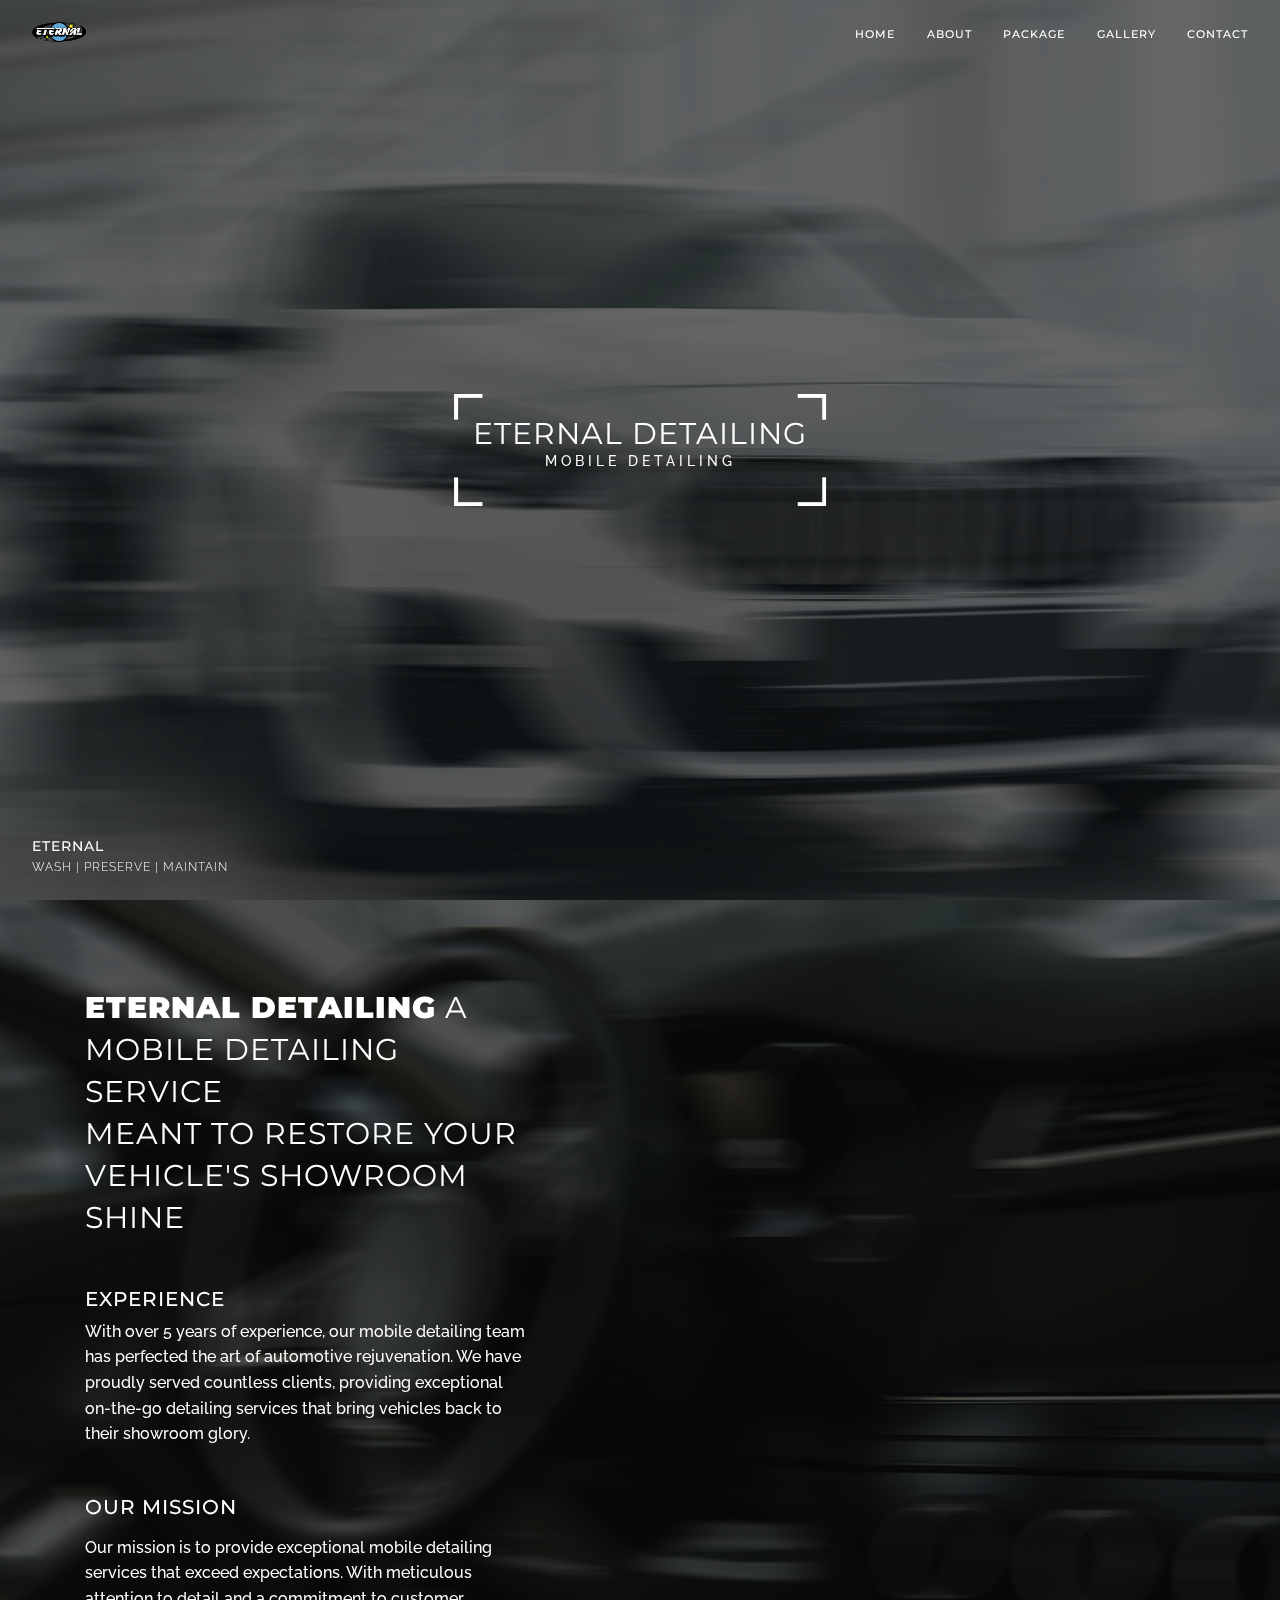
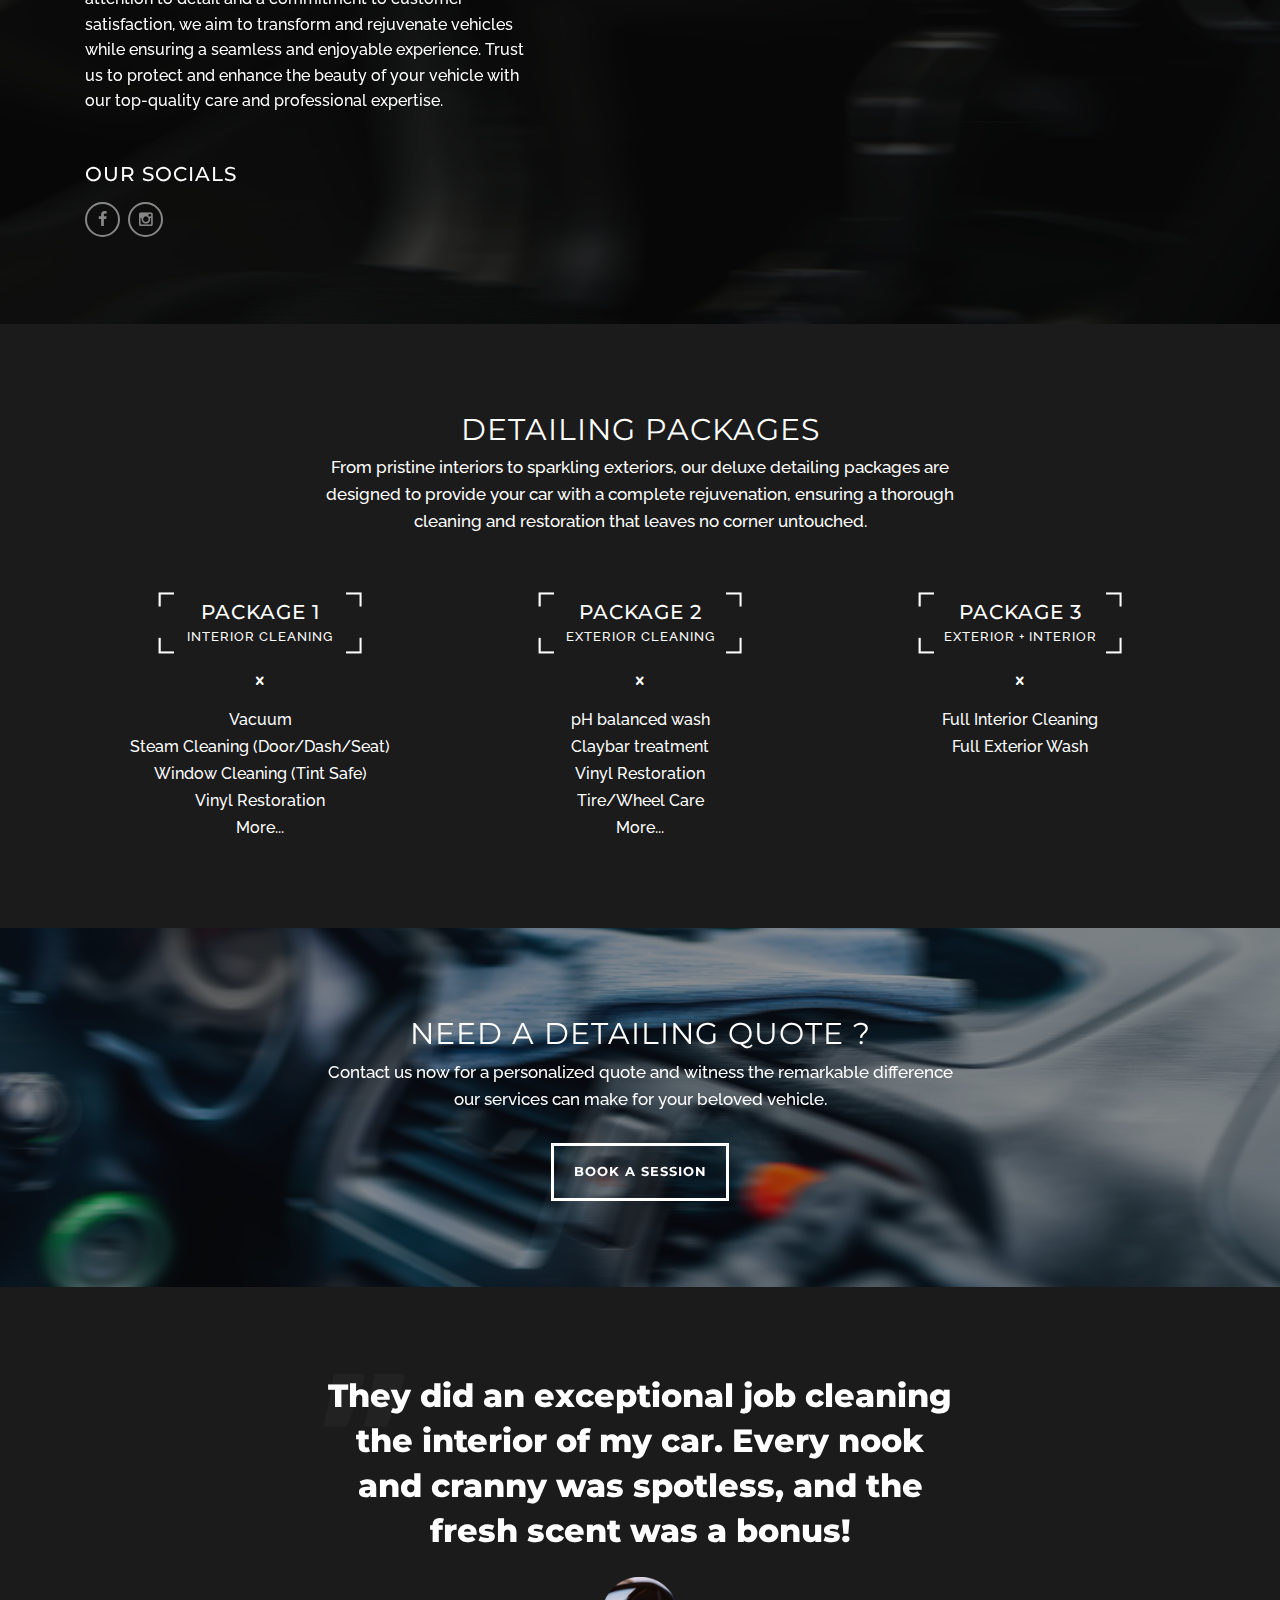
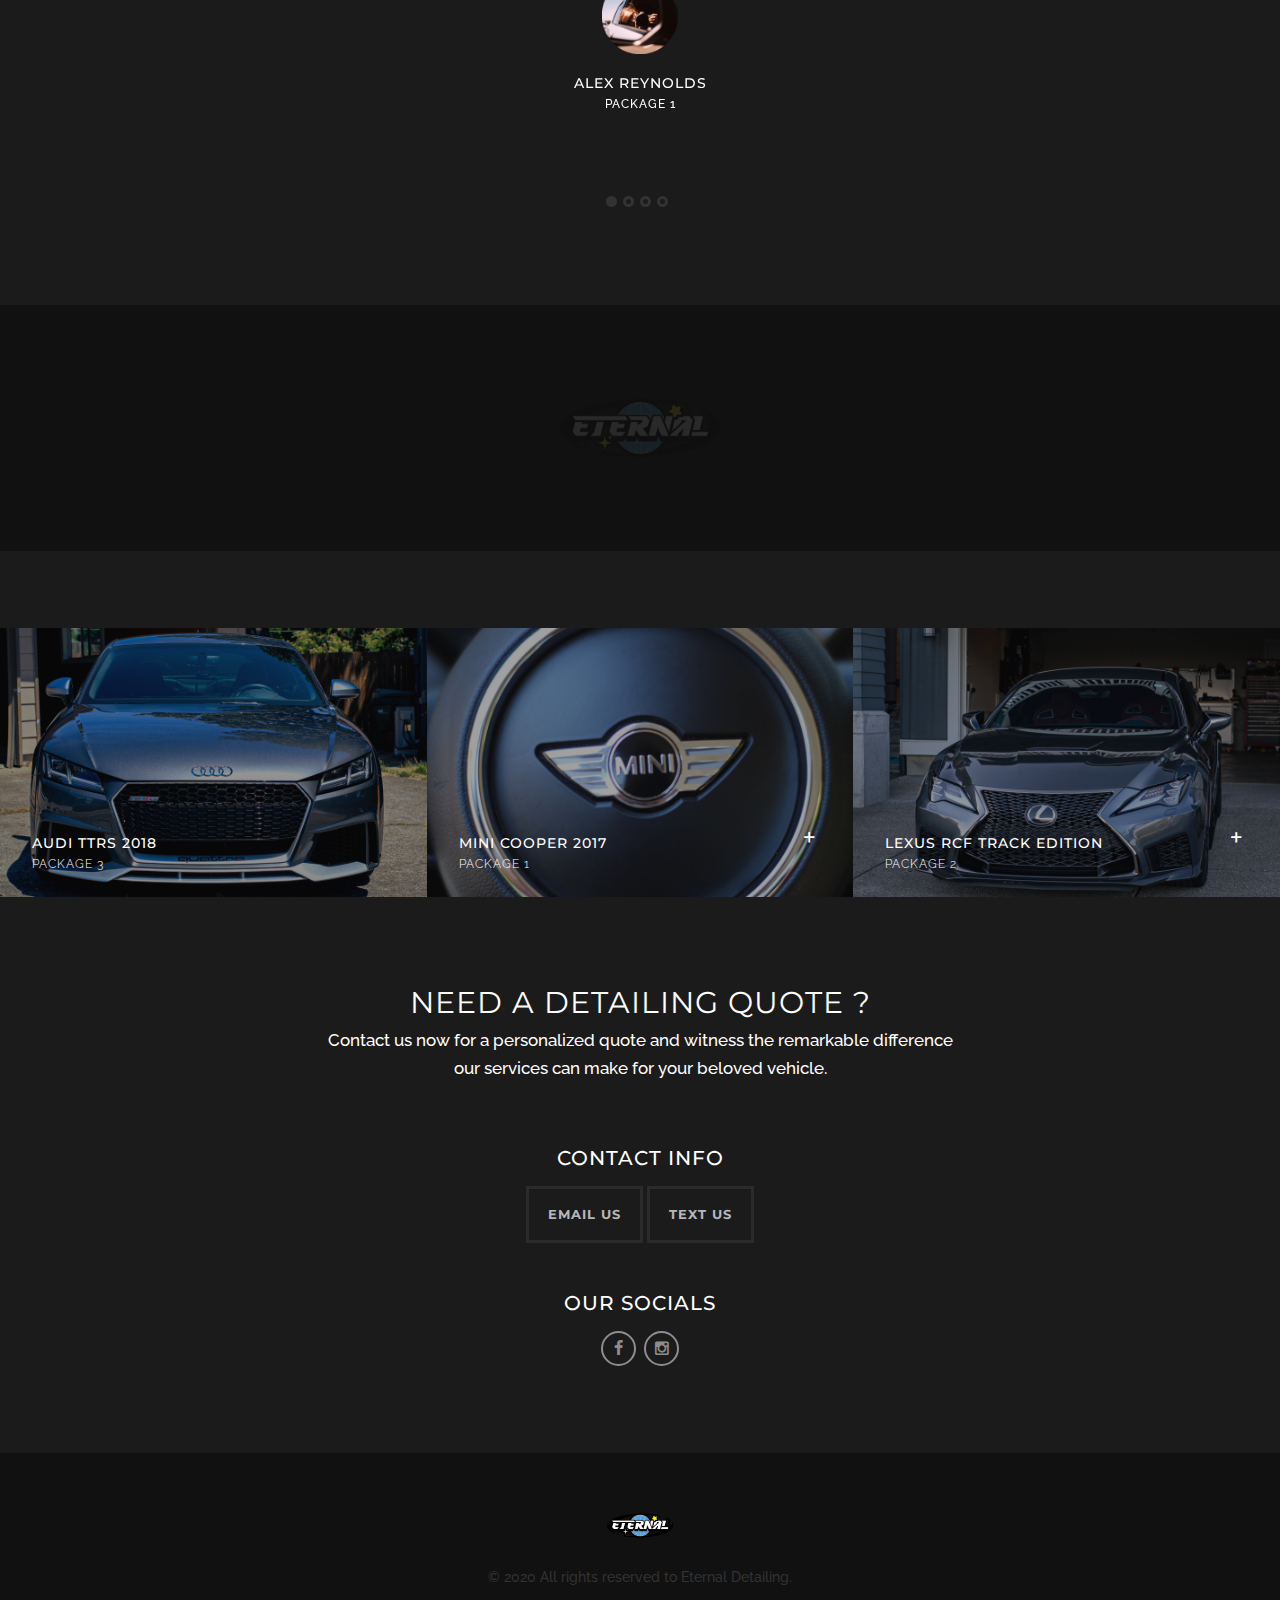
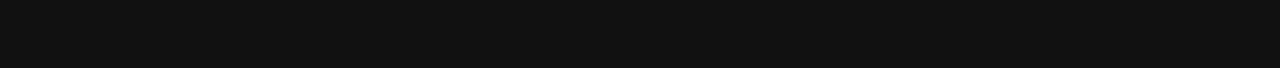
<file: index.html>
<!DOCTYPE html>
<html lang="en">
   <head>
      <!-- Metas -->
      <meta charset="utf-8">
      <title>Eternal Detailing</title>
      <meta name="description" content="">
      <meta name="viewport" content="width=device-width, initial-scale=1.0">
      <!-- Css -->
      <link href="css/bootstrap.css" rel="stylesheet" type="text/css" media="all"/>
      <link href="css/base.css" rel="stylesheet" type="text/css" media="all"/>
      <link href="css/main.css" rel="stylesheet" type="text/css" media="all"/>
      <link href="css/flexslider.css" rel="stylesheet" type="text/css"  media="all" />
      <link href="css/fonts.css" rel="stylesheet" type="text/css"  media="all" />
      <link href="https://fonts.googleapis.com/css?family=Montserrat:400,500,600,700,800,900" rel="stylesheet">
      <link href="https://fonts.googleapis.com/css?family=Raleway:400,400i,500,700" rel="stylesheet">
      <!-- Font Awesome -->
      <link rel="stylesheet" href="https://cdnjs.cloudflare.com/ajax/libs/font-awesome/5.15.4/css/all.min.css" integrity="sha512-hhC/PVJo4XiEuQGNbNlyigz9n0xp2RJXgMDU5prFbBnOzE70l8S9sH/vGZOgC0OaS6gRZvCZM7Ry03COjprg==" crossorigin="anonymous" referrerpolicy="no-referrer" />
   </head>
   <body>
      <!-- Preloader -->
      <div class="loader">
         <!-- Preloader inner -->
         <div class="loader-inner">
            <svg width="120" height="220" viewbox="0 0 100 100" class="loading-spinner" version="1.1" xmlns="http://www.w3.org/2000/svg">
               <circle class="spinner" cx="50" cy="50" r="21" fill="#111111" stroke-width="2"/>
            </svg>
         </div>
         <!-- End preloader inner -->
      </div>
      <!-- End preloader-->
      <!--Wrapper-->
      <div class="wrapper">
         <!--Hero section-->
         <section class="hero">
            <!--Main slider-->
            <div class="main-slider slider flexslider">
               <ul class="slides">
                  <li>
                     <div class="background-img overlay">
                        <img src="img/1.jpg" alt="">
                     </div>
                     <div class="block-cat">
                        <h6>eternal<span>wash | preserve | maintain</span></h6>
                     </div>
                  </li>
               </ul>
            </div>
            <!--End main slider-->
            <!--Header-->
            <header class="header default">
               <div class=" left-part">
                  <a class="logo scroll" href="#hero">
                  <img class="mb-0" src="img/logo.png" alt="">
                  </a>
               </div>
               <div class="right-part">
                  <nav class="main-nav">
                     <div class="toggle-mobile-but">
                        <a href="#" class="mobile-but" >
                           <div class="lines"></div>
                        </a>
                     </div>
                     <ul>
                        <li><a class="scroll" href="#hero">Home</a></li>
                        <li><a class="scroll" href="#about">About</a></li>
                        <li><a class="scroll" href="#package">Package</a></li>
                        <li><a class="scroll" href="#gallery">Gallery</a></li>
                        <li><a class="scroll" href="#contact">Contact</a></li>
                     </ul>
                  </nav>
               </div>
            </header>
            <!--End header-->
            <!--Inner hero-->
            <div class="inner-hero">
               <!--Container-->
               <div class="container hero-content">
                  <!--Row-->
                  <div class="row">
                     <div class="col-sm-12 text-center">
                        <div class="height-hero">
                           <img class="mb-0 text-frame hero " src="img/frame.png" alt="">
                           <h1 class="large text-white mb-0">Eternal Detailing</h1>
                           <h6 class="mb-0 text-white h6 uppercase">mobile detailing</h6>
                        </div>
                     </div>
                  </div>
                  <!--End row-->
               </div>
               <!--End container-->
            </div>
            <!--End inner hero-->
         </section>
         <!--End hero section-->
         <!--About section-->
         <section id="about" class=" about main overlay" >
            <div class="background-img ">
               <img src="img/2.jpg" alt="">
            </div>
            <!--Container-->
            <div class="container">
               <!--Row-->
               <div class="row">
                  <div class="col-md-5  ">
                     <div class="block-content front-p">
                        <p class="block-intro h1  text-white mb-5"><strong>ETERNAL DETAILING</strong> A mobile detailing service<br> meant to restore your vehicle's showroom shine</p>
                        <div class="block-info mb-5">
                           <h5 class="mb-2">Experience</h5>
                           <p class="mb-0">With over 5 years of experience, our mobile detailing team has perfected the art of automotive rejuvenation. We have proudly served countless clients, providing exceptional on-the-go detailing services that bring vehicles back to their showroom glory. </p>
                        </div>
                        <div class="block-info mb-5">
                           <h5 class="mb-3">Our Mission</h5>
                           <p class="mb-0">Our mission is to provide exceptional mobile detailing services that exceed expectations. With meticulous attention to detail and a commitment to customer satisfaction, we aim to transform and rejuvenate vehicles while ensuring a seamless and enjoyable experience. Trust us to protect and enhance the beauty of your vehicle with our top-quality care and professional expertise. </p>
                        </div>
                        <div class="block-info">
                           <h5 class="mb-3">our socials</h5>
<ul class="block-social list-inline">
  <li class="list-inline-item">
    <a href="https://www.facebook.com/eternaldetailing" target="_blank"> <i class="icon-facebook"></i> </a>
  </li>
  <li class="list-inline-item">
    <a href="https://www.instagram.com/eternal.detailing/" target="_blank"><i class="icon-instagram"></i> </a>
  </li>
</ul>
                        </div>
                     </div>
                  </div>
               </div>
               <!--End row-->
            </div>
            <!--End container-->
         </section>
         <!--End about section-->
         <!--Package section-->
         <section id="package" class="package main">
            <!--Container-->
            <div class="container">
               <!--Row-->
               <div class="row justify-content-center">
                  <div class="col-12 col-md-10 col-lg-7">
                     <div class="block-content gap-one-bottom-md text-center ">
                        <h1>Detailing packages</h1>
                        <p class="lead mb-0">From pristine interiors to sparkling exteriors, our deluxe detailing packages are designed to provide your car with a complete rejuvenation, ensuring a thorough cleaning and restoration that leaves no corner untouched.</p>
                     </div>
                  </div>
               </div>
               <!--End row-->
            </div>
            <!--End container-->
            <!--Container-->
            <div class="container">
               <!--Row-->
               <div class="row justify-content-center">
                  <div class="col-12 col-lg-4">
                     <div class="block-package text-center">
                        <div class="package-header">
                           <img class="mb-0 text-frame package " src="img/frame.png" alt="">
                           <h5>Package 1<span>Interior Cleaning</span></h5>
                        </div>
                        <div class="package-body mt-4">
                           <i class="icon-cancel-1"></i>
                           <ul class="mt-3">
                              <li>Vacuum</li>
                              <li>Steam Cleaning (Door/Dash/Seat)</li>
                              <li>Window Cleaning (Tint Safe)</li>
                              <li>Vinyl Restoration</li>
                              <li>More...</li>
                           </ul>
                        </div>
                     </div>
                  </div>
                  <div class="col-12 col-lg-4">
                     <div class="block-package text-center">
                        <div class="package-header">
                           <img class="mb-0 text-frame package " src="img/frame.png" alt="">
                           <h5>Package 2<span>Exterior Cleaning</span></h5>
                        </div>
                        <div class="package-body mt-4">
                           <i class="icon-cancel-1"></i>
                           <ul class="mt-3">
                              <li>pH balanced wash </li>
                              <li>Claybar treatment</li>
                              <li>Vinyl Restoration</li>
                              <li>Tire/Wheel Care</li>
                              <li>More...</li>
                           </ul>
                        </div>
                     </div>
                  </div>
                  <div class="col-12 col-lg-4">
                     <div class="block-package text-center">
                        <div class="package-header">
                           <img class="mb-0 text-frame package " src="img/frame.png" alt="">
                           <h5>Package 3<span>Exterior + Interior</span></h5>
                        </div>
                        <div class="package-body mt-4">
                           <i class="icon-cancel-1"></i>
                           <ul class="mt-3">
                              <li>Full Interior Cleaning</li>
                              <li>Full Exterior Wash</li>
                           </ul>
                        </div>
                     </div>
                  </div>
               </div>
               <!--End row-->
            </div>
            <!--End container-->
         </section>
         <!--End package section-->
         <!--Divider-->
         <section class="main overlay" >
            <div class="background-img ">
               <img src="img/3.jpg" alt="">
            </div>
            <!--Container-->
            <div class="container">
               <!--Row-->
               <div class="row justify-content-center">
                  <div class="col-12 col-md-10 col-lg-7">
                     <div class="block-content  text-center front-p ">
                        <h1> need a detailing quote ?</h1>
                        <p class="lead"> Contact us now for a personalized quote and witness the remarkable difference our services can make for your beloved vehicle.</p>
                        <a href="#contact" class="scroll btn">Book a session</a>
                     </div>
                  </div>
               </div>
               <!--End row-->
            </div>
            <!--End container-->
         </section>
         <!--End divider-->
         <!--Quote section-->
         <section class="quote main">
            <!--Container-->
            <div class="container">
               <!--Row-->
               <div class="row justify-content-center">
                  <div class="col-12 col-md-10 col-lg-7">
                     <div class="block-content text-center ">
                        <div class="review-slider flexslider">
                           <ul class="slides">
                              <li>
                                 <blockquote class="blockquote">
                                    <img class="mb-0 quote" src="img/quote.png" alt="">
                                    <p class="mb-4">They did an exceptional job cleaning the interior of my car. Every nook and cranny was spotless, and the fresh scent was a bonus!</p>
                                    <div class="quote-info">
                                       <img src="img/icon1.png" alt="">
                                       <h6>Alex Reynolds<span>Package 1</span></h6>
                                    </div>
                                 </blockquote>
                              </li>
                              <li>
                                 <blockquote class="blockquote">
                                    <img class="mb-0 quote" src="img/quote.png" alt="">
                                    <p class="mb-4">
                                       My car looks and feels like new again. The staff was professional, friendly, and efficient. Highly recommended for exceptional car detailing.
                                    </p>
                                    <div class="quote-info">
                                       <img src="img/guy%202.png" alt="">
                                       <h6>Ahmed Moreno<span>Package 3</span></h6>
                                    </div>
                                 </blockquote>
                              </li>
                               <li>
                                 <blockquote class="blockquote">
                                    <img class="mb-0 quote" src="img/quote.png" alt="">
                                    <p class="mb-4">I'm extremely satisfied with the results! They gave my car a thorough cleaning, restoring its shine and leaving it looking like new.</p>
                                    <div class="quote-info">
                                       <img src="img/lady%201.png" alt="">
                                       <h6>Rachel Marshall<span>Package 2</span></h6>
                                    </div>
                                 </blockquote>
                              </li>
                              <li>
                                 <blockquote class="blockquote">
                                    <img class="mb-0 quote" src="img/quote.png" alt="">
                                    <p class="mb-4">
                                       My car looks and feels like new again. The staff was professional, friendly, and efficient. Highly recommended for exceptional car detailing.
                                    </p>
                                    <div class="quote-info">
                                       <img src="img/guy%201.png" alt="">
                                       <h6>Jonathan Acosta<span>Package 3</span></h6>
                                    </div>
                                 </blockquote>
                              </li>
                           </ul>
                        </div>
                     </div>
                  </div>
               </div>
               <!--End row-->
            </div>
            <!--End container-->
         </section>
         <!--End quote section-->
         <!--Clients section-->
         <section class="bg-secondary gap-double-md">
            <!-- As a general rule, include a heading (h1-h6) as a child of each section and article element for screen readers purposes-->
            <h1 class="uppercase indent">Clients logo</h1>
            <!--Container-->
            <div class="container">
               <!--Row-->
               <div class="row justify-content-center">
                  <div class="col-12 col-lg-2 ">
                     <div class="block-logo">
                        <img src="img/logo.png" alt="">
                     </div>
                  </div>
               </div>
               <!--End row-->
            </div>
            <!--End container-->
         </section>
         <!--End clients section-->
         <!--Gallery section-->
         <section id="gallery" class="gallery">
            <div class="block-content filter">
               <div class="height-filter">
                  <div class="block-filter">
                     <ul class="list-inline">
                     </ul>
                  </div>
               </div>
            </div>
            <div class="block-content">
               <div class="col-lg-4">
                  <div class="block-gallery people">
                     <img src="img/gallery/1.jpg" alt="">
                     <div class="block-cat">
                        <a href="album.html">
                           <h6>Audi TTRS 2018<span>Package 3</span></h6>
                        </a>
                     </div>
                  </div>
               </div>
               <div class="col-lg-4">
                  <div class="block-gallery nature">
                     <img src="img/gallery/2.jpg" alt="">
                     <div class="block-cat">
                        <a href="album.html">
                           <h6>Mini Cooper 2017<span>Package 1</span></h6>
                           <i class="icon-plus-1"></i>
                        </a>
                     </div>
                  </div>
               </div>
               <div class="col-lg-4">
                  <div class="block-gallery architecture">
                     <img src="img/gallery/3.jpg" alt="">
                     <div class="block-cat">
                        <a href="album.html">
                           <h6>Lexus RCF Track Edition<span>Package 2</span></h6>
                           <i class="icon-plus-1"></i>
                        </a>
                     </div>
                  </div>
               </div>
            </div>
         </section>
         <!--End gallery section-->
         <section id="contact" class="contact main">
            <!--Container-->
            <div class="container">
               <!--Row-->
               <div class="row justify-content-center">
                  <div class="col-12 col-md-10 col-lg-7">
                     <div class="block-content  text-center gap-one-bottom-md front-p ">
                        <h1> need a detailing quote ?</h1>
                        <p class="lead mb-0"> Contact us now for a personalized quote and witness the remarkable difference our services can make for your beloved vehicle. </p>
                     </div>
                  </div>
               </div>
               <!--End row-->
            </div>
            <!--End container-->
            <!--Container-->
            <div class="container">
               <!--Row-->
             <div class="row justify-content-center">
   <div class="col-12 col-md-10 col-lg-7">
      <div class="block-content text-center">
         <div class="block-info mb-5">
            <h5 class="mb-3">contact info</h5>
            <p class="lead mb-0">
            <!-- Email Button -->
            <a href="mailto:eternaldetailing@gmail.com" class="btn btn-primary">Email Us</a>
            <!-- Text Button -->
            <a href="sms:5033305436" class="btn btn-primary">Text Us</a>
         </div>
      </div>
   </div>
</div>
                        </div>
<div class="block-info text-center"> <!-- Add "text-center" class here -->
   <h5 class="mb-3">our socials</h5>
   <ul class="block-social list-inline">
      <li class="list-inline-item">
         <a href="https://www.facebook.com/eternaldetailing" target="_blank"> <i class="icon-facebook"></i> </a>
      </li>
      <li class="list-inline-item">
         <a href="https://www.instagram.com/eternal.detailing/" target="_blank"><i class="icon-instagram"></i> </a>
      </li>
   </ul>
</div>
               <!--End row-->
            </div>
            <!--End container-->
         </section>
         <!--End contact section-->
         <!--Instgaram section-->
         <section class="instagram">
            <!-- As a general rule, include a heading (h1-h6) as a child of each section and article element for screen readers purposes-->
            <h1 class="uppercase indent">Instagram feed</h1>
            <div class="block-content front-p text-center">
               <div class="height-insta ">
                  <img class="mb-0 insta-btn-frame  " src="img/insta-btn-frame.png" alt="">
                  <div class="block-content">
                     <a href="https://www.instagram.com/photobenfeed/" target="_blank"><i class="icon-instagram"></i>photobenphotography</a>
                  </div>
               </div>
            </div>
            <div id="block-stream" class="ri-grid ri-grid-size-2 ">
               <ul id="instafeed" class="insta-Feed"></ul>
            </div>
         </section>
         <!--End instgaram section-->
         <footer class="footer gap-double-sm bg-secondary">
            <!--Container-->
            <div class="container">
               <!--Row-->
               <div class="row justify-content-center">
                  <div class="col-12 col-md-10 col-lg-4">
                     <div class="block-content text-center">
                        <div class="logo">
                           <img class="" src="img/logo.png" alt="">
                        </div>
                        <p class="text-small" >&copy; 2020 All rights reserved to Eternal Detailing.
                     </div>
                  </div>
               </div>
               <!--End row-->
            </div>
            <!--End container-->
         </footer>
      </div>
      <!-- End wrapper-->
      <!--Javascript--> 
      <script src="js/jquery-1.12.4.min.js"></script>
      <script src="js/jquery.flexslider-min.js"></script>
      <script src="js/smooth-scroll.js"></script>
      <script src="js/modernizr.js"></script>
      <script src="js/instafeed.min.js"></script>
      <script src="js/jquery.gridrotator.js"></script>
      <script src="js/script.js"></script>
      <!-- Google analytics -->
      <!-- End google analytics -->
   </body>
</html>
</file>
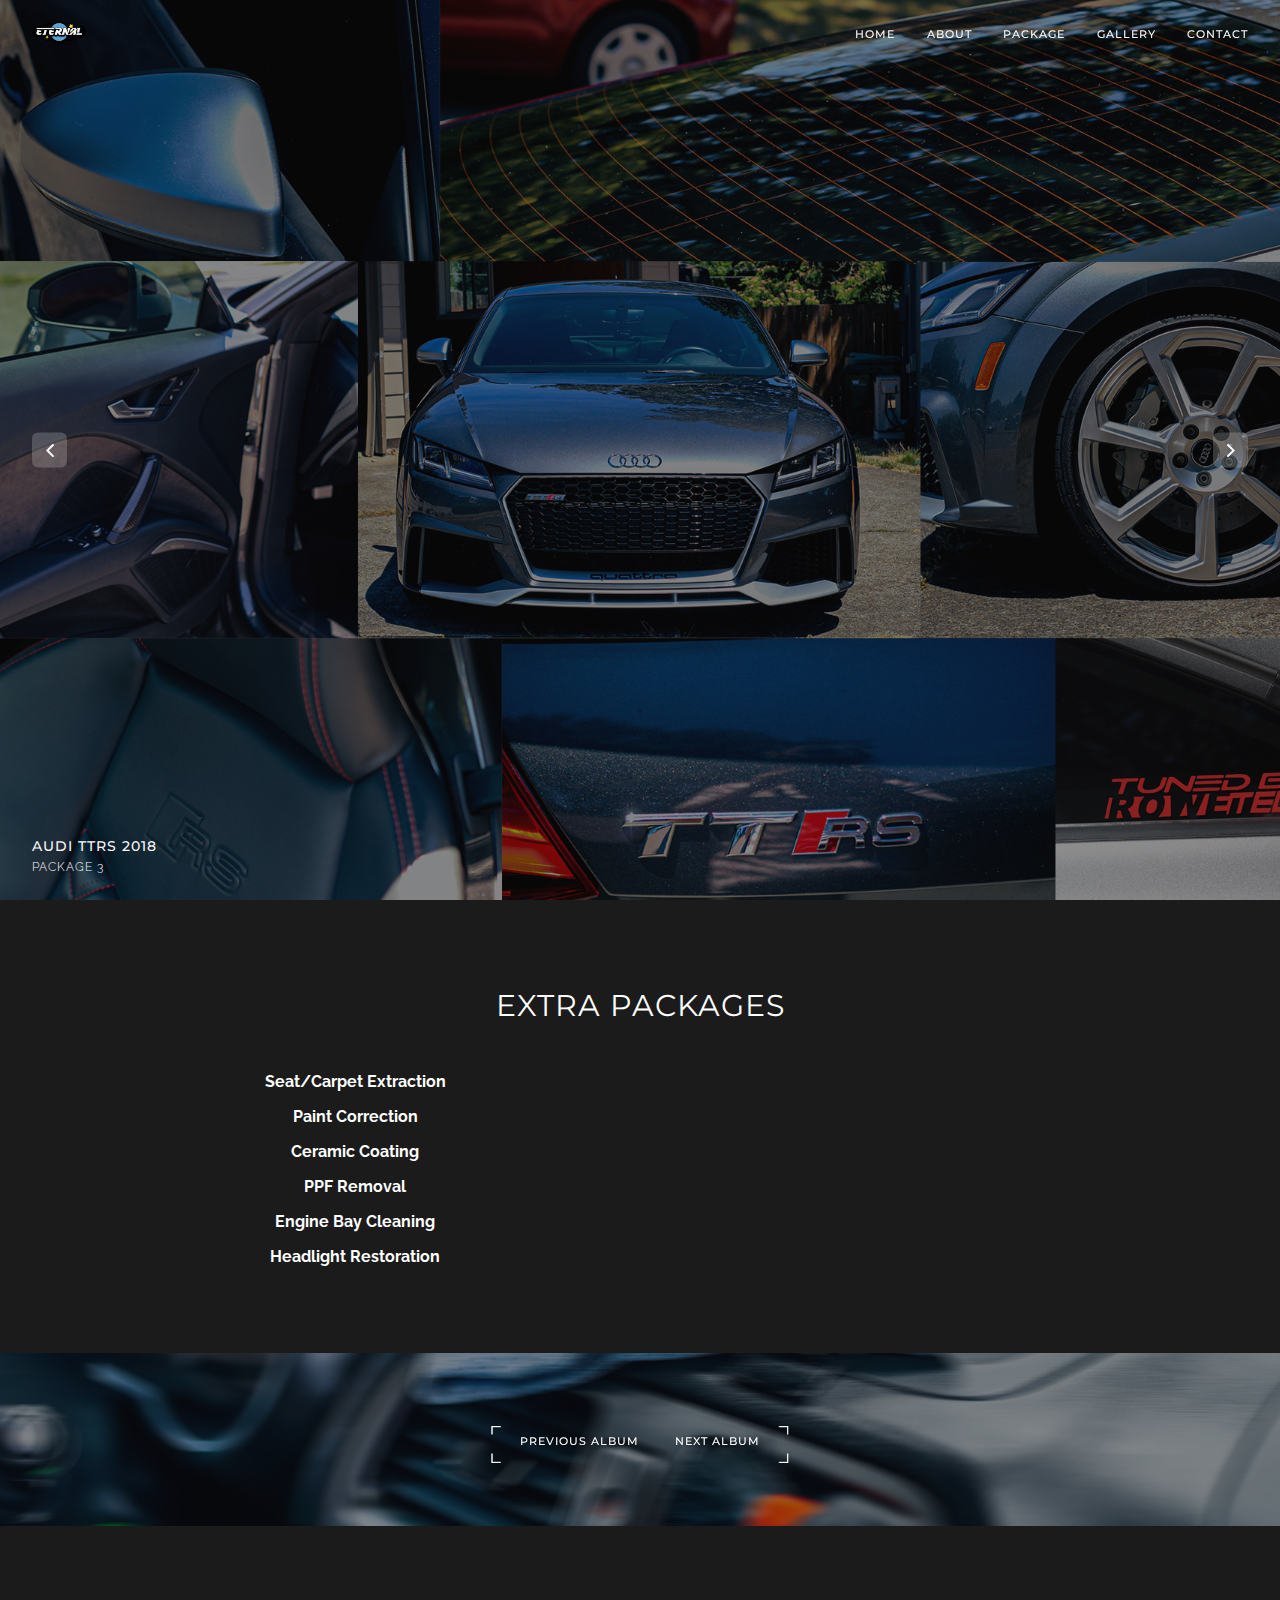
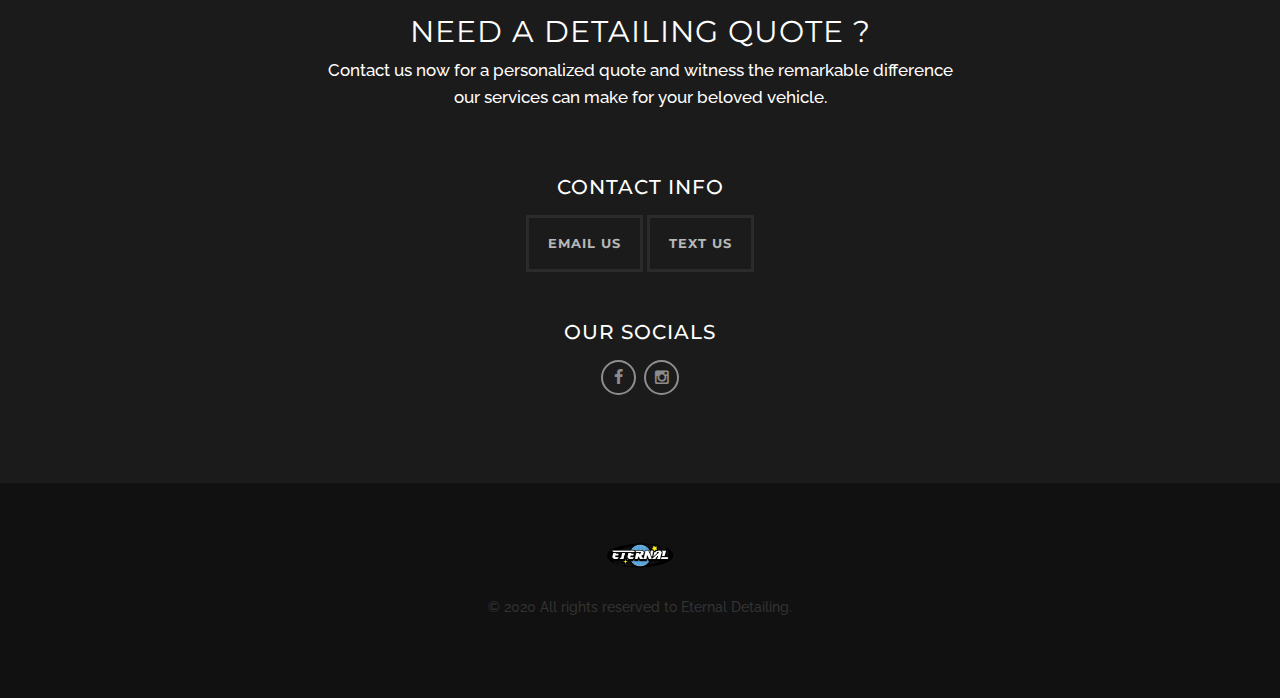
<file: album.html>
<!DOCTYPE html>
<html lang="en">
   <head>
      <!-- Metas -->
      <meta charset="utf-8">
      <title>Eternal Detailing</title>
      <meta name="description" content="">
      <meta name="viewport" content="width=device-width, initial-scale=1.0">
      <!-- Css -->
      <link href="css/bootstrap.css" rel="stylesheet" type="text/css" media="all"/>
      <link href="css/base.css" rel="stylesheet" type="text/css" media="all"/>
      <link href="css/main.css" rel="stylesheet" type="text/css" media="all"/>
      <link href="css/flexslider.css" rel="stylesheet" type="text/css"  media="all" />
      <link href="css/fonts.css" rel="stylesheet" type="text/css"  media="all" />
      <link href="https://fonts.googleapis.com/css?family=Montserrat:400,500,600,700,800,900" rel="stylesheet">
      <link href="https://fonts.googleapis.com/css?family=Raleway:400,400i,500,700" rel="stylesheet">
   </head>
   <body>
      <!-- Preloader -->
      <div class="loader">
         <!-- Preloader inner -->
         <div class="loader-inner">
            <svg width="120" height="220" viewbox="0 0 100 100" class="loading-spinner" version="1.1" xmlns="http://www.w3.org/2000/svg">
               <circle class="spinner" cx="50" cy="50" r="21" fill="#111111" stroke-width="2"/>
            </svg>
         </div>
         <!-- End preloader inner -->
      </div>
      <!-- End preloader-->
      <!--Wrapper-->
      <div class="wrapper">
         <!--Hero section-->
         <section class="hero">
            <!--Main slider-->
            <div class="main-slider slider flexslider">
               <ul class="slides">
                  <li>
                     <div class="background-img overlay">
                        <img src="img/gallery/album/1.jpg" alt="">
                     </div>
                     <div class="block-cat">
                        <h6>Audi TTRS 2018<span>Package 3</span></h6>
                     </div>
                  </li>
                  <li>
                     <div class="background-img overlay">
                        <img src="img/gallery/album/2.jpg" alt="">
                     </div>
                     <div class="block-cat">
                        <h6>Lexus RCF Track Edition<span>Package 2</span></h6>
                     </div>
                  </li>
                  <li>
                     <div class="background-img overlay">
                        <img src="img/gallery/album/3.jpg" alt="">
                     </div>
                     <div class="block-cat">
                        <h6>Mini Cooper 4-Door 2017<span>Package 1</span></h6>
                     </div>
                  </li>
               </ul>
            </div>
            <!--End main slider-->
            <!--Header-->
            <header class="header default">
               <div class=" left-part">
                  <a class="logo scroll" href="index.html">
                  <img class="mb-0" src="img/logo.png" alt="">
                  </a>
               </div>
               <div class="right-part">
                  <nav class="main-nav">
                     <div class="toggle-mobile-but">
                        <a href="#" class="mobile-but" >
                           <div class="lines"></div>
                        </a>
                     </div>
                     <ul>
                        <li><a class="scroll" href="#hero">Home</a></li>
                        <li><a class="scroll" href="#about">About</a></li>
                        <li><a class="scroll" href="#package">Package</a></li>
                        <li><a class="scroll" href="#gallery">Gallery</a></li>
                        <li><a class="scroll" href="#contact">Contact</a></li>
                     </ul>
                  </nav>
               </div>
            </header>
            <!--End header-->
         </section>
         <!--End hero section-->
         <!--Album section-->
         <section class="album main">
            <!--Container-->
            <div class="container">
               <!--Row-->
  <div class="row justify-content-center"> <!-- Add "justify-content-center" class here -->
   <div class="col-12 col-md-10 col-lg-7">
      <div class="block-content gap-one-bottom-sm text-center"> <!-- Add "text-center" class here -->
         <h1 class="mb-0">Extra Packages</h1>
      </div>
   </div>
</div>
<!--End row-->
</div>
<!--End container-->
<!--Container-->
<div class="container">
   <!--Row-->
   <div class="row justify-content-center"> <!-- Add "justify-content-center" class here -->
      <div class="col-12 col-lg-6">
         <div class="block-content text-center"> <!-- Add "text-center" class here -->
            <div class="block-info mb-3">
               <span class="block-name bold">Seat/Carpet Extraction</span>
            </div>
            <div class="block-info mb-3">
               <span class="block-name bold">Paint Correction </span>
            </div>
            <div class="block-info mb-3">
               <span class="block-name bold">Ceramic Coating </span>
            </div>
            <div class="block-info mb-3">
               <span class="block-name bold">PPF Removal</span>
            </div>
            <div class="block-info mb-3">
               <span class="block-name bold">Engine Bay Cleaning</span>
            </div>
            <div class="block-info">
               <span class="block-name bold">Headlight Restoration </span>
            </div>
         </div>
      </div>
                  <div class="col-12 col-lg-5 offset-lg-1">
                     <div class="block-info mb-3">
                     </div>
                     <div class="block-info">
                     </div>
                  </div>
               </div>
               <!--End row-->
            </div>
            <!--End container-->
         </section>
         <!--End album section-->
         <!--Album navigation-->
         <section  class="main overlay" >
            <!-- As a general rule, include a heading (h1-h6) as a child of each section and article element for screen readers purposes-->
            <h1 class="uppercase indent">Album nav</h1>
            <div class="background-img ">
               <img src="img/3.jpg" alt="">
            </div>
            <div class="block-content front-p text-center">
               <div class="height-album ">
                  <img class="mb-0 menu-album-frame  " src="img/menu-album-frame.png" alt="">
                  <div class="block-album-nav">
                     <ul class="list-inline">
                        <li class="list-inline-item"><a href="#" >previous album</a></li>
                        <li class="list-inline-item"><a href="#" >next album</a></li>
                     </ul>
                  </div>
               </div>
            </div>
         </section>
         <!--End album navigation-->
         <section id="contact" class="contact main">
            <!--Container-->
            <div class="container">
               <!--Row-->
               <div class="row justify-content-center">
                  <div class="col-12 col-md-10 col-lg-7">
                     <div class="block-content  text-center gap-one-bottom-md front-p ">
                        <h1> need a detailing quote ?</h1>
                        <p class="lead mb-0">Contact us now for a personalized quote and witness the remarkable difference our services can make for your beloved vehicle. </p>
                     </div>
                  </div>
               </div>
               <!--End row-->
            </div>
            <!--End container-->
            <!--Container-->
                       <div class="container">
               <!--Row-->
             <div class="row justify-content-center">
   <div class="col-12 col-md-10 col-lg-7">
      <div class="block-content text-center">
         <div class="block-info mb-5">
            <h5 class="mb-3">contact info</h5>
            <p class="lead mb-0">
            <!-- Email Button -->
            <a href="mailto:eternaldetailing@gmail.com" class="btn btn-primary">Email Us</a>
            <!-- Text Button -->
            <a href="sms:5033305436" class="btn btn-primary">Text Us</a>
         </div>
      </div>
   </div>
</div>
                        </div>
<div class="block-info text-center"> <!-- Add "text-center" class here -->
   <h5 class="mb-3">our socials</h5>
   <ul class="block-social list-inline">
      <li class="list-inline-item">
         <a href="https://www.facebook.com/eternaldetailing" target="_blank"> <i class="icon-facebook"></i> </a>
      </li>
      <li class="list-inline-item">
         <a href="https://www.instagram.com/eternal.detailing/" target="_blank"><i class="icon-instagram"></i> </a>
      </li>
   </ul>
</div>
               <!--End row-->
            </div>
            <!--End container-->
         </section>
         <!--End contact section-->
         <!--Instgaram section-->
         <section class="instagram">
            <!-- As a general rule, include a heading (h1-h6) as a child of each section and article element for screen readers purposes-->
            <h1 class="uppercase indent">Instagram feed</h1>
            <!--Container-->
            <div class="container">
               <!--Row-->
               <div class="row justify-content-center">
                  <div class="col-12">
                     <div class="block-content front-p text-center">
                        <div class="height-insta ">
                           <img class="mb-0 insta-btn-frame  " src="img/insta-btn-frame.png" alt="">
                           <div class="block-content">
                              <a href="https://www.instagram.com/eternal.detailing/" target="_blank"><i class="icon-instagram"></i>eternaldetailing</a>
                           </div>
                        </div>
                     </div>
                  </div>
               </div>
               <!--End row-->
            </div>
            <!--End container-->
            <div id="block-stream" class="ri-grid ri-grid-size-2 ">
               <ul id="instafeed" class="insta-Feed"></ul>
            </div>
         </section>
         <!--End instgaram section-->
         <footer class="footer gap-double-sm bg-secondary">
            <!--Container-->
            <div class="container">
               <!--Row-->
<div class="row justify-content-center">
   <div class="col-12 col-md-10 col-lg-4">
      <div class="block-content text-center"> <!-- Add "text-center" class here -->
         <div class="logo">
            <img class="" src="img/logo.png" alt="">
         </div>
         <p class="text-small" >&copy; 2020 All rights reserved to Eternal Detailing.</p>
      </div>
   </div>
</div>
               <!--End row-->
            </div>
            <!--End container-->
         </footer>
      </div>
      <!-- End wrapper-->
      <!--Javascript--> 
      <script src="js/jquery-1.12.4.min.js"></script>
      <script src="js/jquery.flexslider-min.js"></script>
      <script src="js/smooth-scroll.js"></script>
      <script src="js/modernizr.js"></script>
      <script src="js/instafeed.min.js"></script>
      <script src="js/jquery.gridrotator.js"></script>
      <script src="js/script.js"></script>
      <!-- Google analytics -->
      <!-- End google analytics -->
   </body>
</html>
</file>
<file: css/main.css>
/*
*	Sora - Minimal Photographer Template
* 	Copyright 2018
* 	www.mutationmedia.net
* 	Created by : mutationthemes
*
*/
/* Table of Content
==================================================
	1.Preloader
	2.Site wrapper
	3.Hero section
	4.About section
    5.Package section
    6.Testimonials section
    7.Gallery section
    8.Contact section
    8.Instagram grid section
    9.Footer
    10.Mediaqueries




/*Preloader*/

.loader {
    background: #111111;
    bottom: 0;
    height: 100%;
    left: 0;
    position: fixed;
    right: 0;
    top: 0;
    width: 100%;
    z-index: 9999;
}
.loader-inner {
    left: 0;
    position: absolute;
    top: 50%;
    width: 100%;
    text-align: center;
    transform: translateY(-50%);
    -webkit-transform: translateY(-50%);
    -moz-transform: translateY(-50%);
    -ms-transform: translateY(-50%);
    -o-transform: translateY(-50%);
}
.loading-spinner {
    width: 80px;
    height: 80px;
    animation: spinner-rotate 2s ease-in-out infinite;
    -webkit-animation: spinner-rotate 2s ease-in-out infinite;
    -moz-animation: spinner-rotate 2s ease-in-out infinite;
    -ms-animation: spinner-rotate 2s ease-in-out infinite;
    -o-animation: spinner-rotate 2s ease-in-out infinite;
}
.spinner {
    animation: spinner-color 8s ease-in-out infinite, spinner-dash 2s ease-in-out infinite;
    -webkit-animation: spinner-color 8s ease-in-out infinite, spinner-dash 2s ease-in-out infinite;
    -moz-animation: spinner-color 8s ease-in-out infinite, spinner-dash 2s ease-in-out infinite;
    -ms-animation: spinner-color 8s ease-in-out infinite, spinner-dash 2s ease-in-out infinite;
    -o-animation: spinner-color 8s ease-in-out infinite, spinner-dash 2s ease-in-out infinite;
    stroke-linecap: round;
}
@keyframes spinner-rotate {
    100% {
        transform: rotate(360deg);
        -webkit-transform: rotate(360deg);
        -moz-transform: rotate(360deg);
        -ms-transform: rotate(360deg);
        -o-transform: rotate(360deg);
    }
}
@keyframes spinner-color {
    0%, 100% {
        stroke: #ffffff;
    }
    
}
@keyframes spinner-dash {
    0% {
        stroke-dasharray: 1, 200;
        stroke-dashoffset: 0;
    }
    50% {
        stroke-dasharray: 90, 200;
        stroke-dashoffset: -35px;
    }
    100% {
        stroke-dasharray: 90, 200;
        stroke-dashoffset: -125px;
    }
}
/*End preloader*/


/*Site wrapper*/

.wrapper {
    position: relative;
}

/*End site wrapper*/


/* Hero Section*/


section.hero {
    background: #151514;
    padding: 0;
    position: relative;
    overflow:hidden;
}



.background-img  img {
    display: none;
}
.background-img {
    width: 100%;
    height: 100%;
}
.background-img {
    background-attachment: scroll;
    background-clip: border-box;
    background-color: #222222;
    background-image: none;
    background-origin: padding-box;
    background-position: 50% 50% !important;
    background-repeat: repeat;
    background-size: cover !important;
    height: 100%;
    left: 0;
    position: absolute;
    top: 0;
    width: 100%;
    z-index: 0;
}
.overlay:before {
      position: absolute;
  top: 0;
  left: 0;
  max-width: none !important;
  max-height: none !important;
  -webkit-backface-visibility: hidden;
  -moz-backface-visibility: hidden;
  -ms-backface-visibility: hidden;
  -o-backface-visibility: hidden;
  backface-visibility: hidden;
  -webkit-perspective: 1000px;
  -moz-perspective: 1000px;
  -ms-perspective: 1000px;
  -o-perspective: 1000px;
  perspective: 1000px;
    background: rgba(17, 17, 17, .4);
    width: 100%;
    height: 100%;

    z-index: 3;
    content: "";
}
section.hero   .inner-hero {
    bottom: 0;
    left: 0;
    position: absolute;
    right: 0;
    top: 0;
    height: 100%;
    z-index: 10;
}


.height-hero{
    height: 70px;
}


.slider  .slides  li {
    background-size: cover;
    min-height:600px;
}


.header.default {
    left: 0;
    position: absolute;
    top: 0;
    width: 100%;
    z-index: 1000;
}


.header.switched-header {
    background-color: #111111;
    left: 0;
    position: fixed;
    top: 0;
    width: 100%;
    z-index: 999;
}
.header  .left-part {
    float: left;
    margin-left: 2rem;
}
.header  .logo {
    display: inline-block;
    height: 50px;
    margin-top: .775rem;
}

.header  .logo  img {
    max-height: 80%;
}




.header  .right-part {
    float: right;
    margin-right: 2rem;
    position: relative;
}
.mobile-but {
    display: inline-block;
    height: 24px;
    position: absolute;
    right: -1rem;
    top: -38px;
    z-index: 1000;
    display: none;
}
.mobile-but  .lines {
    transform: translate(0px, 10px) rotate(0deg);
    -webkit-transform: translate(0px, 10px) rotate(0deg);
    -ms-transform: translate(0px, 10px) rotate(0deg);
    -moz-transform: translate(0px, 10px) rotate(0deg);
}
.mobile-but  .lines,
.mobile-but  .lines:after,
.mobile-but  .lines:before {
    height: 2px;
    width: 25px;
}
.mobile-but  .lines:after,
.mobile-but  .lines:before {
    content: " ";
    display: block;
}
.mobile-but  .lines:after {
    transform: translate(0px, 4px) rotate(0deg);
    -webkit-transform: translate(0px, 4px) rotate(0deg);
    -ms-transform: translate(0px, 4px) rotate(0deg);
    -moz-transform: translate(0px, 4px) rotate(0deg);
}
.mobile-but  .lines:before {
    transform: translate(0px, -4px) rotate(0deg);
    -webkit-transform: translate(0px, -4px) rotate(0deg);
    -ms-transform: translate(0px, -4px) rotate(0deg);
    -moz-transform: translate(0px, -4px) rotate(0deg);
}
.mobile-but  .lines:after,
.mobile-but  .lines:before {
    background: #ffffff;
}
.toggle-mobile-but.active   .mobile-but   .lines:after {
    transform: translate(0px, -1px) rotate(45deg);
    -webkit-transform: translate(0px, -1px) rotate(45deg);
    -ms-transform: translate(0px, -1px) rotate(45deg);
    -moz-transform: translate(0px, -1px) rotate(45deg);
}
.toggle-mobile-but.active  .mobile-but .lines:before {
    transform: translate(0px, 1px) rotate(-45deg);
    -webkit-transform: translate(0px, 1px) rotate(-45deg);
    -ms-transform: translate(0px, 1px) rotate(-45deg);
    -moz-transform: translate(0px, 1px) rotate(-45deg);
}
.main-nav li {
    display: block;
    float: left;
    margin-left: 1.9625rem;
    font-size: .6875rem;
    text-transform: uppercase;
    font-family: 'Montserrat', sans-serif;
    letter-spacing: 1px;
    list-style: none;
    
}
.main-nav li  a {
    color: #ffffff;
    display: block;
    position: relative;
    padding: 1.7rem 0;
}

.hero-content {
    color: #ffffff;
    position: relative;
    text-align: center;
    top: 50%;
    transform: translateY(-50%);
    -webkit-transform: translateY(-50%);
    -moz-transform: translateY(-50%);
    -ms-transform: translateY(-50%);
    -o-transform: translateY(-50%);
}

.text-frame{
    position: absolute;
    left: 50%;
    transform: translate(-50%, -50%);
    -webkit-transform: translate(-50%, -50%);
    -moz-transform: translate(-50%, -50%);
    -ms-transform: translate(-50%, -50%);
    -o-transform: translate(-50%, -50%);
    top: 50%;
}

.text-frame.hero{
    max-height: 160%;
}

.text-frame.package{
    max-height: 130%;
}

/* End hero section*/



/* About section*/


p.block-intro{
    line-height: 1.4;

}

/* End about section*/



/* Package section*/


.package-header{
    position: relative;
    height: 47px;
}

.package-header h5 span{
    display: block;
    font-family: "Raleway", "Helvetica Neue", "Helvetica", Helvetica, Arial, sans-serif;
    text-transform: uppercase;
    font-size: .8125rem;
    margin-top: .3125rem;
}


.package-body li{
    line-height: 1.7;
}


.block-logo img:hover {
    transform: scale(1.05);
    -webkit-transform: scale(1.05);
    -ms-transform: scale(1.05);
    -moz-transform: scale(1.05);
}
.block-logo img {
    opacity: .1;
    margin-bottom: 0;
}

/* End package section*/





/* Testimonials section*/


.blockquote{
    position: relative;
}

.blockquote p{
    font-weight: 800;
    line-height: 1.4;
    font-size: 2rem;
    font-family: 'Montserrat', sans-serif;
    position: relative;
}


.blockquote img.quote{
     position: absolute;
    width: 13% !important;;
    left: 0;
    top: 0;
    z-index: -1;
}

.blockquote .quote-info img{
    margin-left:auto;
    margin-right: auto;
    margin-bottom: 1.25rem;
    width: 12% !important;
}

.blockquote .quote-info h6 span{
    display: block;
    font-family: "Raleway", "Helvetica Neue", "Helvetica", Helvetica, Arial, sans-serif;
    text-transform: uppercase;
    font-size: .8125rem;
    margin-top: .3125rem;
}

/* End testimonials section*/




/* Gallery section*/



.gallery .block-content .col-lg-4{
    padding-right: 0;
    padding-left: 0;
    float: left;
}

.gallery .block-content .block-gallery{
    position: relative;
}

.gallery .block-content .block-gallery img{
    margin-bottom: 0;
}

.block-gallery .block-cat a{
    position: absolute;
    background: rgba(17, 17, 17, .4);
    width: 100%;
    height: 100%;
    left: 0;
    top: 0;



}

.block-gallery .block-cat a:hover{
    background: rgba(17, 17, 17, .6);

}

.block-gallery .block-cat h6, .main-slider .block-cat h6{
    position: absolute;
    left: 2rem;
    bottom: 20px;
    z-index: 4;
}


.block-gallery .block-cat i{
    position: absolute;
    right: 2rem;
    bottom: 50px;
    z-index: 4;
    font-size: 1.1rem;
}


.block-gallery .block-cat h6 span, .main-slider .block-cat h6 span{
    display: block;
    font-family: "Raleway", "Helvetica Neue", "Helvetica", Helvetica, Arial, sans-serif;
    text-transform: uppercase;
    font-size: .8125rem;
    margin-top: .3125rem;
    font-weight: 300;
}



.block-content.filter{
	padding: 1.25rem 0;
}

.height-filter{
    height: 37px;
}


.height-filter img.menu-filter-frame{
    -webkit-transform: translateX(-50%);
    -moz-transform: translateX(-50%);
    -ms-transform: translateX(-50%);
    -o-transform: translateX(-50%);
    position: absolute;
    top: 19px;
    max-height:51%;
    left: 50%;
}

.block-filter {
    z-index: 100;
    width: 100%;
    text-align: center;
}


.block-filter li{
	padding: .75rem 0;
}


.block-filter li, .block-album-nav li, .height-insta .block-content a {
    margin-left: .98125rem;
    margin-right: .98125rem !important;
    font-size: .6875em;
    text-transform: uppercase;
    font-family: 'Montserrat', sans-serif;
    letter-spacing: 1px;
    position: relative;
}



.block-filter li a.active:before {
    content: "";
    background: #ffffff;
    width: 100%;
    height: 1px;
    position: absolute;
    top:18px;
    
}

.disable:before{
    opacity:.6;
    background-color: #222222;
    content: "";
    display: block;
    height: 100%;
    left: 0;
    position: absolute;
    top: 0;
    width: 100%;
    z-index:12;
}

.block-info   p{
    display: inline-block;
}

.block-info .block-name {
    min-width: 347px;
}



 .height-album{
    position: absolute;
    left: 50%;
    transform: translateX(-50%);
    -webkit-transform: translateX(-50%);
    -moz-transform: translateX(-50%);
    -ms-transform: translateX(-50%);
    -o-transform: translateX(-50%);
    height: 37px;
    width: 100%;
    top: -10px;
}

 .height-album img.menu-album-frame {
    position: absolute;
    max-width: inherit;
    left: 50%;
    transform: translateX(-50%);
    -webkit-transform: translateX(-50%);
    -moz-transform: translateX(-50%);
    -ms-transform: translateX(-50%);
    -o-transform: translateX(-50%);
    max-height: 100%;
    top: -4px;
}



 .height-insta img.insta-btn-frame {
    position: absolute;
    max-width: inherit;
    left: 50%;
    transform: translateX(-50%);
    -webkit-transform: translateX(-50%);
    -moz-transform: translateX(-50%);
    -ms-transform: translateX(-50%);
    -o-transform: translateX(-50%);
    max-height: 100%;
    top: -4px;

}


.height-insta{
    height: 37px;
    position: absolute;
    left: 50%;
    transform: translateX(-50%);
    -webkit-transform: translateX(-50%);
    -moz-transform: translateX(-50%);
    -ms-transform: translateX(-50%);
    -o-transform: translateX(-50%);
    top: 100px;
    width: 100%;
}


.height-insta .block-content a i {
    margin-right: .625rem;
}


/* End gallery section*/



/* Instagram grid section*/

.ri-grid ul {
    list-style: none;
    display: block;
    width: 100%;
    margin: 0;
    padding: 0;
}


.ri-grid ul:before,
.ri-grid ul:after{
    content: '';
    display: table;
}

.ri-grid ul:after {
    clear: both;
}

.ri-grid ul {
    zoom: 1; /* For IE 6/7 (trigger hasLayout) */
} 

.ri-grid ul li {
    -webkit-perspective: 400px;
    -moz-perspective: 400px;
    -o-perspective: 400px;
    -ms-perspective: 400px;
    perspective: 400px; 
    margin: 0;
    padding: 0;
    float: left;
    position: relative;
    display: block;
    overflow: hidden;
    background: #1b1b1b;
}

.ri-grid ul li a{
    display: block;
    outline: none;
    position: absolute;
    left: 0;
    top: 0;
    width: 100%;
    height: 100%;
    -webkit-backface-visibility: hidden;
    -moz-backface-visibility: hidden;
    -o-backface-visibility: hidden;
    -ms-backface-visibility: hidden;
    backface-visibility: hidden;
    -webkit-transform-style: preserve-3d;
    -moz-transform-style: preserve-3d;
    -o-transform-style: preserve-3d;
    -ms-transform-style: preserve-3d;
    transform-style: preserve-3d;
    -webkit-background-size: 100% 100%;
    -moz-background-size: 100% 100%;
    background-size: 100% 100%;
    background-position: center center;
    background-repeat: no-repeat;
    background-color: #333;
    -webkit-box-sizing: content-box;
    -moz-box-sizing: content-box;
    box-sizing: content-box;
}


.insta-Feed li a{
    position: relative;
}


.insta-Feed li a:before {
    position: absolute;
    background: rgba(17, 17, 17, .4);
    width: 100%;
    height: 100%;
    top: 0;
    left: 0;
    z-index: 3;
    content: "";
}


.insta-Feed li a:hover:before {
    position: absolute;
    background: rgba(17, 17, 17, .6);
    width: 100%;
    height: 100%;
    top: 0;
    left: 0;
    z-index: 3;
    content: "";
}

/* End instagram grid section */


/* Footer*/



.footer .logo{
    display: block;
    height: 65px;
}

.footer .logo img {
    max-height: 75%;
    margin-left:auto;
    margin-right: auto;
}

.footer a.top{
    color: #ffffff;
    font-size: 1.675rem;
    display: inline-block;
}


/* End footer*/


/*Media queries*/

@media  screen and (max-width: 1366px) {
    
}

@media all and (max-width: 990px) {


    .header .left-part,
    .header .right-part {float: none;display: block;}
    .header .left-part {margin-left: 1rem;}
    .header {background-color: #1b1b1b;padding:.375rem 0;}
    .header .logo {margin-top: 0;}
    .header .logo img {margin-top: .4125rem;}
    .mobile-but {display: block;}
    .main-nav ul {display: none;}
    .main-nav li {float: none;display: block;margin-left: 1rem;}
    .main-nav li a{padding: .525rem 0;}
    .main-nav li:first-child a {padding-top: .625rem;}
    .block-logo img {width: 35%;margin-left: auto;margin-right: auto;}

}

@media only screen and (min-device-width: 720px) and (max-device-width: 1280px) and (orientation: portrait) {
    input,
    textarea {
        -webkit-appearance: none;
    }   

}

@media only screen and (min-device-width: 1024px) and (max-device-width: 1366px) and (orientation: landscape) {
			
			section.main, .main {padding-top: 5.42857rem; padding-bottom: 5.42857rem;}
    		h6, .h6{font-size: .9rem;}
			.block-gallery .block-cat h6 span, .main-slider .block-cat h6 span, .blockquote .quote-info h6 span{font-size: .7525rem;}
}


@media only screen and (min-device-width: 1024px) and (max-device-width: 1366px)  and (orientation: portrait){
			
			section.main, .main {padding-top: 5.42857rem; padding-bottom: 5.42857rem;}
			.blockquote p{font-size: 1.875rem;}
			h6, .h6{font-size: .9rem;}
			.block-gallery .block-cat h6 span, .main-slider .block-cat h6 span, .blockquote .quote-info h6 span{font-size: .7525rem;}
    
}


@media only screen and (min-width: 768px) and (max-width: 1024px) and (orientation: landscape) {
    input,
    textarea {
        -webkit-appearance: none;
    }

	section.main, .main {padding-top: 5.42857rem; padding-bottom: 5.42857rem;}
    h1, .h1{font-size: 1.675rem;}
    h6, .h6{font-size: .8375rem;}
    h5, .h5 {font-size: 1.15rem;}
    .block-gallery .block-cat h6 span, .main-slider .block-cat h6 span, .blockquote .quote-info h6 span{font-size: .7125rem;}
    .text-frame.hero{max-height: 140%;top:40%}
    .text-frame.package{max-height: 120%;}
    .block-gallery .block-cat i{right: 1rem;}
    .blockquote p{font-size: 1.875rem;}
    .blockquote img.quote{width: 15% !important;}

}



@media only screen and (min-width: 768px) and (max-width: 960px){
    input,
    textarea {
        -webkit-appearance: none;
    }

	section.main, .main {padding-top: 5.42857rem; padding-bottom: 5.42857rem;}
    h1, .h1{font-size: 1.675rem;}
    h6, .h6{font-size: .9375rem;}
    h5, .h5 {font-size: 1.15rem;}
    .block-gallery .block-cat h6 span, .main-slider .block-cat h6 span{font-size: .7125rem;}
    .text-frame.hero{max-height: 140%;top:40%}
    .text-frame.package{max-height: 120%;}
    .block-filter li {margin-left: .48125rem !important;margin-right: .48125rem !important;}
    .block-logo img {width: 25%;margin-left: auto;margin-right: auto;}
    .block-package{margin-bottom: 4rem;}
    .blockquote p{font-size: 1.875rem;}
    .blockquote img.quote{width: 15% !important;}
    .row .col-12.col-lg-4:last-child .block-package{margin-bottom: 0;}  
    section.album .col-12.col-lg-5.offset-lg-1{margin-top:1rem; }
    .height-filter img.menu-filter-frame{max-height: 45%;top:22px;}
    .main-nav li {font-size:.6875rem;}

    
}



@media only screen and (min-width: 480px) and (max-width: 767px) {
    input,
    textarea {
        -webkit-appearance: none;
    }

    body{font-size: .875rem;}
    section.main, .main {padding-top: 5.42857rem; padding-bottom: 5.42857rem;}
    h1, .h1{font-size: 1.275rem;}
    h6, .h6{font-size: .7675rem;}
    .h6{letter-spacing:3px}
    h5, .h5 {font-size: 1.05rem;}
    .lead{font-size: .9375rem;}
    .text-small{font-size: .75rem;}
    .btn{font-size: .7125rem; padding: 1rem 1rem;}
    .block-social li a{line-height: 2.2;}
    .block-gallery .block-cat h6 span, .main-slider .block-cat h6 span, .blockquote .quote-info h6 span{font-size: .6125rem;}
    .block-gallery .block-cat h6, .main-slider .block-cat h6{left: 1rem;}
    .block-gallery .block-cat i{right: 1rem;bottom: 42px;}
    .text-frame.hero{max-height: 105%;top:35%;}
    .text-frame.package{max-height: 110%;}
    .height-filter img.menu-filter-frame{max-height: 49%;}
    .divider {padding-top: 10rem;padding-bottom: 10rem;}
    .block-package{margin-bottom: 4rem;}
    .row .col-12.col-lg-4:last-child .block-package{margin-bottom: 0;}
    .blockquote p{font-size: 1.375rem;}
    .blockquote img.quote{width: 15% !important;}
    .block-logo img {width: 35%;margin-left: auto;margin-right: auto;}
    section.album .col-12.col-lg-5.offset-lg-1{margin-top:1rem; }


   
}
@media only screen and (max-width: 479px) {
    input,
    textarea {
        -webkit-appearance: none;
    }


    body{font-size: .875rem;}
    section.main, .main {padding-top: 5.42857rem; padding-bottom: 5.42857rem;}
    h1, .h1{font-size: 1.275rem;}
    h6, .h6{font-size: .7675rem;}
    .h6{letter-spacing:3px}
    h5, .h5 {font-size: 1.05rem;}
    .lead{font-size: .9375rem;}
    .text-small{font-size: .75rem;}
    .btn{font-size: .7125rem; padding: 1rem 1rem;}
    .block-social li a{line-height: 2.2;}
    .block-gallery .block-cat h6 span, .main-slider .block-cat h6 span, .blockquote .quote-info h6 span{font-size: .6125rem;}
    .text-frame.hero{max-height: 105%;top:35%;}
    .text-frame.package{max-height: 110%;}
    .height-filter{height: auto;}
    .block-gallery .block-cat h6, .main-slider .block-cat h6{left: 1rem;}
    .block-gallery .block-cat i{right: 1rem;bottom: 42px;}
    .blockquote .quote-info img{width: 20% !important;}
     .flex-direction-nav .flex-prev {left: 1rem !important;}
 	.flex-direction-nav .flex-next{right: 1rem !important;}
    .block-logo img {width: 50%;margin-left: auto;margin-right: auto;}
    .block-package{margin-bottom: 2rem;}
    .blockquote p{font-size: 1.375rem;}
    .blockquote img.quote{width: 20% !important;}
    .row .col-12.col-lg-4:last-child .block-package{margin-bottom: 0;}  
    .height-filter img.menu-filter-frame, .height-album img.menu-album-frame{display: none;}
    .block-info .block-name{min-width: 190px;}
    section.album .col-12.col-lg-5.offset-lg-1{margin-top:1rem; }

   
    
}
/*End media queries*/
</file>
<file: css/fonts.css>
@font-face {
  font-family: 'fontello';
  src: url('../font/fontello.eot?46579446');
  src: url('../font/fontello.eot?46579446#iefix') format('embedded-opentype'),
       url('../font/fontello.woff2?46579446') format('woff2'),
       url('../font/fontello.woff?46579446') format('woff'),
       url('../font/fontello.ttf?46579446') format('truetype'),
       url('../font/fontello.svg?46579446#fontello') format('svg');
  font-weight: normal;
  font-style: normal;
}
/* Chrome hack: SVG is rendered more smooth in Windozze. 100% magic, uncomment if you need it. */
/* Note, that will break hinting! In other OS-es font will be not as sharp as it could be */
/*
@media screen and (-webkit-min-device-pixel-ratio:0) {
  @font-face {
    font-family: 'fontello';
    src: url('../font/fontello.svg?46579446#fontello') format('svg');
  }
}
*/
 
 [class^="icon-"]:before, [class*=" icon-"]:before {
  font-family: "fontello";
  font-style: normal;
  font-weight: normal;
  speak: none;
 
  display: inline-block;
  text-decoration: inherit;
  width: 1em;
  margin-right: .2em;
  text-align: center;
  /* opacity: .8; */
 
  /* For safety - reset parent styles, that can break glyph codes*/
  font-variant: normal;
  text-transform: none;
 
  /* fix buttons height, for twitter bootstrap */
  line-height: 1em;
 
  /* Animation center compensation - margins should be symmetric */
  /* remove if not needed */
  margin-left: .2em;
 
  /* you can be more comfortable with increased icons size */
  /* font-size: 120%; */
 
  /* Font smoothing. That was taken from TWBS */
  -webkit-font-smoothing: antialiased;
  -moz-osx-font-smoothing: grayscale;
 
  /* Uncomment for 3D effect */
  /* text-shadow: 1px 1px 1px rgba(127, 127, 127, 0.3); */
}
 
.icon-glass:before { content: '\e800'; } /* 'î €' */
.icon-music:before { content: '\e801'; } /* 'î ' */
.icon-search:before { content: '\e802'; } /* 'î ‚' */
.icon-mail:before { content: '\e803'; } /* 'î ƒ' */
.icon-mail-alt:before { content: '\e804'; } /* 'î „' */
.icon-mail-squared:before { content: '\e805'; } /* 'î …' */
.icon-heart:before { content: '\e806'; } /* 'î †' */
.icon-heart-empty:before { content: '\e807'; } /* 'î ‡' */
.icon-star:before { content: '\e808'; } /* 'î ˆ' */
.icon-star-empty:before { content: '\e809'; } /* 'î ‰' */
.icon-star-half:before { content: '\e80a'; } /* 'î Š' */
.icon-star-half-alt:before { content: '\e80b'; } /* 'î ‹' */
.icon-user:before { content: '\e80c'; } /* 'î Œ' */
.icon-user-plus:before { content: '\e80d'; } /* 'î ' */
.icon-user-times:before { content: '\e80e'; } /* 'î Ž' */
.icon-users:before { content: '\e80f'; } /* 'î ' */
.icon-male:before { content: '\e810'; } /* 'î ' */
.icon-female:before { content: '\e811'; } /* 'î ‘' */
.icon-child:before { content: '\e812'; } /* 'î ’' */
.icon-user-secret:before { content: '\e813'; } /* 'î “' */
.icon-video:before { content: '\e814'; } /* 'î ”' */
.icon-videocam:before { content: '\e815'; } /* 'î •' */
.icon-picture:before { content: '\e816'; } /* 'î –' */
.icon-camera:before { content: '\e817'; } /* 'î —' */
.icon-camera-alt:before { content: '\e818'; } /* 'î ˜' */
.icon-th-large:before { content: '\e819'; } /* 'î ™' */
.icon-th:before { content: '\e81a'; } /* 'î š' */
.icon-th-list:before { content: '\e81b'; } /* 'î ›' */
.icon-ok:before { content: '\e81c'; } /* 'î œ' */
.icon-ok-circled:before { content: '\e81d'; } /* 'î ' */
.icon-ok-circled2:before { content: '\e81e'; } /* 'î ž' */
.icon-ok-squared:before { content: '\e81f'; } /* 'î Ÿ' */
.icon-cancel:before { content: '\e820'; } /* 'î  ' */
.icon-cancel-circled:before { content: '\e821'; } /* 'î ¡' */
.icon-cancel-circled2:before { content: '\e822'; } /* 'î ¢' */
.icon-plus:before { content: '\e823'; } /* 'î £' */
.icon-plus-circled:before { content: '\e824'; } /* 'î ¤' */
.icon-plus-squared:before { content: '\e825'; } /* 'î ¥' */
.icon-plus-squared-alt:before { content: '\e826'; } /* 'î ¦' */
.icon-minus:before { content: '\e827'; } /* 'î §' */
.icon-minus-circled:before { content: '\e828'; } /* 'î ¨' */
.icon-minus-squared:before { content: '\e829'; } /* 'î ©' */
.icon-minus-squared-alt:before { content: '\e82a'; } /* 'î ª' */
.icon-help:before { content: '\e82b'; } /* 'î «' */
.icon-help-circled:before { content: '\e82c'; } /* 'î ¬' */
.icon-info-circled:before { content: '\e82d'; } /* 'î ­' */
.icon-info:before { content: '\e82e'; } /* 'î ®' */
.icon-home:before { content: '\e82f'; } /* 'î ¯' */
.icon-link:before { content: '\e830'; } /* 'î °' */
.icon-unlink:before { content: '\e831'; } /* 'î ±' */
.icon-link-ext:before { content: '\e832'; } /* 'î ²' */
.icon-link-ext-alt:before { content: '\e833'; } /* 'î ³' */
.icon-attach:before { content: '\e834'; } /* 'î ´' */
.icon-lock:before { content: '\e835'; } /* 'î µ' */
.icon-lock-open:before { content: '\e836'; } /* 'î ¶' */
.icon-lock-open-alt:before { content: '\e837'; } /* 'î ·' */
.icon-pin:before { content: '\e838'; } /* 'î ¸' */
.icon-eye:before { content: '\e839'; } /* 'î ¹' */
.icon-eye-off:before { content: '\e83a'; } /* 'î º' */
.icon-tag:before { content: '\e83b'; } /* 'î »' */
.icon-tags:before { content: '\e83c'; } /* 'î ¼' */
.icon-bookmark:before { content: '\e83d'; } /* 'î ½' */
.icon-bookmark-empty:before { content: '\e83e'; } /* 'î ¾' */
.icon-flag:before { content: '\e83f'; } /* 'î ¿' */
.icon-flag-empty:before { content: '\e840'; } /* 'î¡€' */
.icon-flag-checkered:before { content: '\e841'; } /* 'î¡' */
.icon-thumbs-up:before { content: '\e842'; } /* 'î¡‚' */
.icon-thumbs-down:before { content: '\e843'; } /* 'î¡ƒ' */
.icon-thumbs-up-alt:before { content: '\e844'; } /* 'î¡„' */
.icon-thumbs-down-alt:before { content: '\e845'; } /* 'î¡…' */
.icon-download:before { content: '\e846'; } /* 'î¡†' */
.icon-upload:before { content: '\e847'; } /* 'î¡‡' */
.icon-download-cloud:before { content: '\e848'; } /* 'î¡ˆ' */
.icon-upload-cloud:before { content: '\e849'; } /* 'î¡‰' */
.icon-reply:before { content: '\e84a'; } /* 'î¡Š' */
.icon-reply-all:before { content: '\e84b'; } /* 'î¡‹' */
.icon-forward:before { content: '\e84c'; } /* 'î¡Œ' */
.icon-quote-left:before { content: '\e84d'; } /* 'î¡' */
.icon-quote-right:before { content: '\e84e'; } /* 'î¡Ž' */
.icon-code:before { content: '\e84f'; } /* 'î¡' */
.icon-export:before { content: '\e850'; } /* 'î¡' */
.icon-export-alt:before { content: '\e851'; } /* 'î¡‘' */
.icon-share:before { content: '\e852'; } /* 'î¡’' */
.icon-share-squared:before { content: '\e853'; } /* 'î¡“' */
.icon-pencil:before { content: '\e854'; } /* 'î¡”' */
.icon-pencil-squared:before { content: '\e855'; } /* 'î¡•' */
.icon-edit:before { content: '\e856'; } /* 'î¡–' */
.icon-print:before { content: '\e857'; } /* 'î¡—' */
.icon-retweet:before { content: '\e858'; } /* 'î¡˜' */
.icon-keyboard:before { content: '\e859'; } /* 'î¡™' */
.icon-gamepad:before { content: '\e85a'; } /* 'î¡š' */
.icon-comment:before { content: '\e85b'; } /* 'î¡›' */
.icon-chat:before { content: '\e85c'; } /* 'î¡œ' */
.icon-comment-empty:before { content: '\e85d'; } /* 'î¡' */
.icon-chat-empty:before { content: '\e85e'; } /* 'î¡ž' */
.icon-bell:before { content: '\e85f'; } /* 'î¡Ÿ' */
.icon-bell-alt:before { content: '\e860'; } /* 'î¡ ' */
.icon-bell-off:before { content: '\e861'; } /* 'î¡¡' */
.icon-bell-off-empty:before { content: '\e862'; } /* 'î¡¢' */
.icon-attention-alt:before { content: '\e863'; } /* 'î¡£' */
.icon-attention:before { content: '\e864'; } /* 'î¡¤' */
.icon-attention-circled:before { content: '\e865'; } /* 'î¡¥' */
.icon-location:before { content: '\e866'; } /* 'î¡¦' */
.icon-direction:before { content: '\e867'; } /* 'î¡§' */
.icon-compass:before { content: '\e868'; } /* 'î¡¨' */
.icon-trash:before { content: '\e869'; } /* 'î¡©' */
.icon-trash-empty:before { content: '\e86a'; } /* 'î¡ª' */
.icon-doc:before { content: '\e86b'; } /* 'î¡«' */
.icon-docs:before { content: '\e86c'; } /* 'î¡¬' */
.icon-doc-text:before { content: '\e86d'; } /* 'î¡­' */
.icon-doc-inv:before { content: '\e86e'; } /* 'î¡®' */
.icon-doc-text-inv:before { content: '\e86f'; } /* 'î¡¯' */
.icon-file-pdf:before { content: '\e870'; } /* 'î¡°' */
.icon-file-word:before { content: '\e871'; } /* 'î¡±' */
.icon-file-excel:before { content: '\e872'; } /* 'î¡²' */
.icon-file-powerpoint:before { content: '\e873'; } /* 'î¡³' */
.icon-file-image:before { content: '\e874'; } /* 'î¡´' */
.icon-file-archive:before { content: '\e875'; } /* 'î¡µ' */
.icon-file-audio:before { content: '\e876'; } /* 'î¡¶' */
.icon-file-video:before { content: '\e877'; } /* 'î¡·' */
.icon-file-code:before { content: '\e878'; } /* 'î¡¸' */
.icon-folder:before { content: '\e879'; } /* 'î¡¹' */
.icon-folder-open:before { content: '\e87a'; } /* 'î¡º' */
.icon-folder-empty:before { content: '\e87b'; } /* 'î¡»' */
.icon-folder-open-empty:before { content: '\e87c'; } /* 'î¡¼' */
.icon-box:before { content: '\e87d'; } /* 'î¡½' */
.icon-rss:before { content: '\e87e'; } /* 'î¡¾' */
.icon-rss-squared:before { content: '\e87f'; } /* 'î¡¿' */
.icon-phone:before { content: '\e880'; } /* 'î¢€' */
.icon-phone-squared:before { content: '\e881'; } /* 'î¢' */
.icon-fax:before { content: '\e882'; } /* 'î¢‚' */
.icon-menu:before { content: '\e883'; } /* 'î¢ƒ' */
.icon-cog:before { content: '\e884'; } /* 'î¢„' */
.icon-cog-alt:before { content: '\e885'; } /* 'î¢…' */
.icon-wrench:before { content: '\e886'; } /* 'î¢†' */
.icon-sliders:before { content: '\e887'; } /* 'î¢‡' */
.icon-basket:before { content: '\e888'; } /* 'î¢ˆ' */
.icon-cart-plus:before { content: '\e889'; } /* 'î¢‰' */
.icon-cart-arrow-down:before { content: '\e88a'; } /* 'î¢Š' */
.icon-calendar:before { content: '\e88b'; } /* 'î¢‹' */
.icon-calendar-empty:before { content: '\e88c'; } /* 'î¢Œ' */
.icon-login:before { content: '\e88d'; } /* 'î¢' */
.icon-logout:before { content: '\e88e'; } /* 'î¢Ž' */
.icon-mic:before { content: '\e88f'; } /* 'î¢' */
.icon-mute:before { content: '\e890'; } /* 'î¢' */
.icon-volume-off:before { content: '\e891'; } /* 'î¢‘' */
.icon-volume-down:before { content: '\e892'; } /* 'î¢’' */
.icon-volume-up:before { content: '\e893'; } /* 'î¢“' */
.icon-headphones:before { content: '\e894'; } /* 'î¢”' */
.icon-clock:before { content: '\e895'; } /* 'î¢•' */
.icon-lightbulb:before { content: '\e896'; } /* 'î¢–' */
.icon-block:before { content: '\e897'; } /* 'î¢—' */
.icon-resize-full:before { content: '\e898'; } /* 'î¢˜' */
.icon-resize-full-alt:before { content: '\e899'; } /* 'î¢™' */
.icon-resize-small:before { content: '\e89a'; } /* 'î¢š' */
.icon-resize-vertical:before { content: '\e89b'; } /* 'î¢›' */
.icon-resize-horizontal:before { content: '\e89c'; } /* 'î¢œ' */
.icon-move:before { content: '\e89d'; } /* 'î¢' */
.icon-zoom-in:before { content: '\e89e'; } /* 'î¢ž' */
.icon-zoom-out:before { content: '\e89f'; } /* 'î¢Ÿ' */
.icon-down-circled2:before { content: '\e8a0'; } /* 'î¢ ' */
.icon-up-circled2:before { content: '\e8a1'; } /* 'î¢¡' */
.icon-left-circled2:before { content: '\e8a2'; } /* 'î¢¢' */
.icon-right-circled2:before { content: '\e8a3'; } /* 'î¢£' */
.icon-down-dir:before { content: '\e8a4'; } /* 'î¢¤' */
.icon-up-dir:before { content: '\e8a5'; } /* 'î¢¥' */
.icon-left-dir:before { content: '\e8a6'; } /* 'î¢¦' */
.icon-right-dir:before { content: '\e8a7'; } /* 'î¢§' */
.icon-down-open:before { content: '\e8a8'; } /* 'î¢¨' */
.icon-left-open:before { content: '\e8a9'; } /* 'î¢©' */
.icon-right-open:before { content: '\e8aa'; } /* 'î¢ª' */
.icon-up-open:before { content: '\e8ab'; } /* 'î¢«' */
.icon-angle-left:before { content: '\e8ac'; } /* 'î¢¬' */
.icon-angle-right:before { content: '\e8ad'; } /* 'î¢­' */
.icon-angle-up:before { content: '\e8ae'; } /* 'î¢®' */
.icon-angle-down:before { content: '\e8af'; } /* 'î¢¯' */
.icon-angle-circled-left:before { content: '\e8b0'; } /* 'î¢°' */
.icon-angle-circled-right:before { content: '\e8b1'; } /* 'î¢±' */
.icon-angle-circled-up:before { content: '\e8b2'; } /* 'î¢²' */
.icon-angle-circled-down:before { content: '\e8b3'; } /* 'î¢³' */
.icon-angle-double-left:before { content: '\e8b4'; } /* 'î¢´' */
.icon-angle-double-right:before { content: '\e8b5'; } /* 'î¢µ' */
.icon-angle-double-up:before { content: '\e8b6'; } /* 'î¢¶' */
.icon-angle-double-down:before { content: '\e8b7'; } /* 'î¢·' */
.icon-down:before { content: '\e8b8'; } /* 'î¢¸' */
.icon-left:before { content: '\e8b9'; } /* 'î¢¹' */
.icon-right:before { content: '\e8ba'; } /* 'î¢º' */
.icon-up:before { content: '\e8bb'; } /* 'î¢»' */
.icon-down-big:before { content: '\e8bc'; } /* 'î¢¼' */
.icon-left-big:before { content: '\e8bd'; } /* 'î¢½' */
.icon-right-big:before { content: '\e8be'; } /* 'î¢¾' */
.icon-up-big:before { content: '\e8bf'; } /* 'î¢¿' */
.icon-right-hand:before { content: '\e8c0'; } /* 'î£€' */
.icon-left-hand:before { content: '\e8c1'; } /* 'î£' */
.icon-up-hand:before { content: '\e8c2'; } /* 'î£‚' */
.icon-down-hand:before { content: '\e8c3'; } /* 'î£ƒ' */
.icon-left-circled:before { content: '\e8c4'; } /* 'î£„' */
.icon-right-circled:before { content: '\e8c5'; } /* 'î£…' */
.icon-up-circled:before { content: '\e8c6'; } /* 'î£†' */
.icon-down-circled:before { content: '\e8c7'; } /* 'î£‡' */
.icon-cw:before { content: '\e8c8'; } /* 'î£ˆ' */
.icon-ccw:before { content: '\e8c9'; } /* 'î£‰' */
.icon-arrows-cw:before { content: '\e8ca'; } /* 'î£Š' */
.icon-level-up:before { content: '\e8cb'; } /* 'î£‹' */
.icon-level-down:before { content: '\e8cc'; } /* 'î£Œ' */
.icon-shuffle:before { content: '\e8cd'; } /* 'î£' */
.icon-exchange:before { content: '\e8ce'; } /* 'î£Ž' */
.icon-history:before { content: '\e8cf'; } /* 'î£' */
.icon-expand:before { content: '\e8d0'; } /* 'î£' */
.icon-collapse:before { content: '\e8d1'; } /* 'î£‘' */
.icon-expand-right:before { content: '\e8d2'; } /* 'î£’' */
.icon-collapse-left:before { content: '\e8d3'; } /* 'î£“' */
.icon-play:before { content: '\e8d4'; } /* 'î£”' */
.icon-play-circled:before { content: '\e8d5'; } /* 'î£•' */
.icon-play-circled2:before { content: '\e8d6'; } /* 'î£–' */
.icon-stop:before { content: '\e8d7'; } /* 'î£—' */
.icon-pause:before { content: '\e8d8'; } /* 'î£˜' */
.icon-to-end:before { content: '\e8d9'; } /* 'î£™' */
.icon-to-end-alt:before { content: '\e8da'; } /* 'î£š' */
.icon-to-start:before { content: '\e8db'; } /* 'î£›' */
.icon-to-start-alt:before { content: '\e8dc'; } /* 'î£œ' */
.icon-fast-fw:before { content: '\e8dd'; } /* 'î£' */
.icon-fast-bw:before { content: '\e8de'; } /* 'î£ž' */
.icon-eject:before { content: '\e8df'; } /* 'î£Ÿ' */
.icon-target:before { content: '\e8e0'; } /* 'î£ ' */
.icon-signal:before { content: '\e8e1'; } /* 'î£¡' */
.icon-wifi:before { content: '\e8e2'; } /* 'î£¢' */
.icon-award:before { content: '\e8e3'; } /* 'î££' */
.icon-desktop:before { content: '\e8e4'; } /* 'î£¤' */
.icon-laptop:before { content: '\e8e5'; } /* 'î£¥' */
.icon-tablet:before { content: '\e8e6'; } /* 'î£¦' */
.icon-mobile:before { content: '\e8e7'; } /* 'î£§' */
.icon-inbox:before { content: '\e8e8'; } /* 'î£¨' */
.icon-globe:before { content: '\e8e9'; } /* 'î£©' */
.icon-sun:before { content: '\e8ea'; } /* 'î£ª' */
.icon-cloud:before { content: '\e8eb'; } /* 'î£«' */
.icon-flash:before { content: '\e8ec'; } /* 'î£¬' */
.icon-moon:before { content: '\e8ed'; } /* 'î£­' */
.icon-umbrella:before { content: '\e8ee'; } /* 'î£®' */
.icon-flight:before { content: '\e8ef'; } /* 'î£¯' */
.icon-fighter-jet:before { content: '\e8f0'; } /* 'î£°' */
.icon-paper-plane:before { content: '\e8f1'; } /* 'î£±' */
.icon-paper-plane-empty:before { content: '\e8f2'; } /* 'î£²' */
.icon-space-shuttle:before { content: '\e8f3'; } /* 'î£³' */
.icon-leaf:before { content: '\e8f4'; } /* 'î£´' */
.icon-font:before { content: '\e8f5'; } /* 'î£µ' */
.icon-bold:before { content: '\e8f6'; } /* 'î£¶' */
.icon-medium:before { content: '\e8f7'; } /* 'î£·' */
.icon-italic:before { content: '\e8f8'; } /* 'î£¸' */
.icon-header:before { content: '\e8f9'; } /* 'î£¹' */
.icon-paragraph:before { content: '\e8fa'; } /* 'î£º' */
.icon-text-height:before { content: '\e8fb'; } /* 'î£»' */
.icon-text-width:before { content: '\e8fc'; } /* 'î£¼' */
.icon-align-left:before { content: '\e8fd'; } /* 'î£½' */
.icon-align-center:before { content: '\e8fe'; } /* 'î£¾' */
.icon-align-right:before { content: '\e8ff'; } /* 'î£¿' */
.icon-align-justify:before { content: '\e900'; } /* 'î¤€' */
.icon-list:before { content: '\e901'; } /* 'î¤' */
.icon-indent-left:before { content: '\e902'; } /* 'î¤‚' */
.icon-indent-right:before { content: '\e903'; } /* 'î¤ƒ' */
.icon-list-bullet:before { content: '\e904'; } /* 'î¤„' */
.icon-list-numbered:before { content: '\e905'; } /* 'î¤…' */
.icon-strike:before { content: '\e906'; } /* 'î¤†' */
.icon-underline:before { content: '\e907'; } /* 'î¤‡' */
.icon-superscript:before { content: '\e908'; } /* 'î¤ˆ' */
.icon-subscript:before { content: '\e909'; } /* 'î¤‰' */
.icon-table:before { content: '\e90a'; } /* 'î¤Š' */
.icon-columns:before { content: '\e90b'; } /* 'î¤‹' */
.icon-crop:before { content: '\e90c'; } /* 'î¤Œ' */
.icon-scissors:before { content: '\e90d'; } /* 'î¤' */
.icon-paste:before { content: '\e90e'; } /* 'î¤Ž' */
.icon-briefcase:before { content: '\e90f'; } /* 'î¤' */
.icon-suitcase:before { content: '\e910'; } /* 'î¤' */
.icon-ellipsis:before { content: '\e911'; } /* 'î¤‘' */
.icon-ellipsis-vert:before { content: '\e912'; } /* 'î¤’' */
.icon-off:before { content: '\e913'; } /* 'î¤“' */
.icon-road:before { content: '\e914'; } /* 'î¤”' */
.icon-list-alt:before { content: '\e915'; } /* 'î¤•' */
.icon-qrcode:before { content: '\e916'; } /* 'î¤–' */
.icon-barcode:before { content: '\e917'; } /* 'î¤—' */
.icon-book:before { content: '\e918'; } /* 'î¤˜' */
.icon-ajust:before { content: '\e919'; } /* 'î¤™' */
.icon-tint:before { content: '\e91a'; } /* 'î¤š' */
.icon-toggle-off:before { content: '\e91b'; } /* 'î¤›' */
.icon-toggle-on:before { content: '\e91c'; } /* 'î¤œ' */
.icon-check:before { content: '\e91d'; } /* 'î¤' */
.icon-check-empty:before { content: '\e91e'; } /* 'î¤ž' */
.icon-circle:before { content: '\e91f'; } /* 'î¤Ÿ' */
.icon-circle-empty:before { content: '\e920'; } /* 'î¤ ' */
.icon-circle-thin:before { content: '\e921'; } /* 'î¤¡' */
.icon-circle-notch:before { content: '\e922'; } /* 'î¤¢' */
.icon-dot-circled:before { content: '\e923'; } /* 'î¤£' */
.icon-asterisk:before { content: '\e924'; } /* 'î¤¤' */
.icon-gift:before { content: '\e925'; } /* 'î¤¥' */
.icon-fire:before { content: '\e926'; } /* 'î¤¦' */
.icon-magnet:before { content: '\e927'; } /* 'î¤§' */
.icon-chart-bar:before { content: '\e928'; } /* 'î¤¨' */
.icon-chart-area:before { content: '\e929'; } /* 'î¤©' */
.icon-chart-pie:before { content: '\e92a'; } /* 'î¤ª' */
.icon-chart-line:before { content: '\e92b'; } /* 'î¤«' */
.icon-ticket:before { content: '\e92c'; } /* 'î¤¬' */
.icon-credit-card:before { content: '\e92d'; } /* 'î¤­' */
.icon-floppy:before { content: '\e92e'; } /* 'î¤®' */
.icon-megaphone:before { content: '\e92f'; } /* 'î¤¯' */
.icon-hdd:before { content: '\e930'; } /* 'î¤°' */
.icon-key:before { content: '\e931'; } /* 'î¤±' */
.icon-fork:before { content: '\e932'; } /* 'î¤²' */
.icon-rocket:before { content: '\e933'; } /* 'î¤³' */
.icon-bug:before { content: '\e934'; } /* 'î¤´' */
.icon-certificate:before { content: '\e935'; } /* 'î¤µ' */
.icon-tasks:before { content: '\e936'; } /* 'î¤¶' */
.icon-filter:before { content: '\e937'; } /* 'î¤·' */
.icon-beaker:before { content: '\e938'; } /* 'î¤¸' */
.icon-magic:before { content: '\e939'; } /* 'î¤¹' */
.icon-cab:before { content: '\e93a'; } /* 'î¤º' */
.icon-taxi:before { content: '\e93b'; } /* 'î¤»' */
.icon-truck:before { content: '\e93c'; } /* 'î¤¼' */
.icon-bus:before { content: '\e93d'; } /* 'î¤½' */
.icon-bicycle:before { content: '\e93e'; } /* 'î¤¾' */
.icon-motorcycle:before { content: '\e93f'; } /* 'î¤¿' */
.icon-train:before { content: '\e940'; } /* 'î¥€' */
.icon-subway:before { content: '\e941'; } /* 'î¥' */
.icon-ship:before { content: '\e942'; } /* 'î¥‚' */
.icon-money:before { content: '\e943'; } /* 'î¥ƒ' */
.icon-euro:before { content: '\e944'; } /* 'î¥„' */
.icon-pound:before { content: '\e945'; } /* 'î¥…' */
.icon-dollar:before { content: '\e946'; } /* 'î¥†' */
.icon-rupee:before { content: '\e947'; } /* 'î¥‡' */
.icon-yen:before { content: '\e948'; } /* 'î¥ˆ' */
.icon-rouble:before { content: '\e949'; } /* 'î¥‰' */
.icon-shekel:before { content: '\e94a'; } /* 'î¥Š' */
.icon-try:before { content: '\e94b'; } /* 'î¥‹' */
.icon-won:before { content: '\e94c'; } /* 'î¥Œ' */
.icon-bitcoin:before { content: '\e94d'; } /* 'î¥' */
.icon-viacoin:before { content: '\e94e'; } /* 'î¥Ž' */
.icon-sort:before { content: '\e94f'; } /* 'î¥' */
.icon-sort-down:before { content: '\e950'; } /* 'î¥' */
.icon-sort-up:before { content: '\e951'; } /* 'î¥‘' */
.icon-sort-alt-up:before { content: '\e952'; } /* 'î¥’' */
.icon-sort-alt-down:before { content: '\e953'; } /* 'î¥“' */
.icon-sort-name-up:before { content: '\e954'; } /* 'î¥”' */
.icon-sort-name-down:before { content: '\e955'; } /* 'î¥•' */
.icon-sort-number-up:before { content: '\e956'; } /* 'î¥–' */
.icon-sort-number-down:before { content: '\e957'; } /* 'î¥—' */
.icon-hammer:before { content: '\e958'; } /* 'î¥˜' */
.icon-gauge:before { content: '\e959'; } /* 'î¥™' */
.icon-sitemap:before { content: '\e95a'; } /* 'î¥š' */
.icon-spinner:before { content: '\e95b'; } /* 'î¥›' */
.icon-coffee:before { content: '\e95c'; } /* 'î¥œ' */
.icon-food:before { content: '\e95d'; } /* 'î¥' */
.icon-beer:before { content: '\e95e'; } /* 'î¥ž' */
.icon-user-md:before { content: '\e95f'; } /* 'î¥Ÿ' */
.icon-stethoscope:before { content: '\e960'; } /* 'î¥ ' */
.icon-heartbeat:before { content: '\e961'; } /* 'î¥¡' */
.icon-ambulance:before { content: '\e962'; } /* 'î¥¢' */
.icon-medkit:before { content: '\e963'; } /* 'î¥£' */
.icon-h-sigh:before { content: '\e964'; } /* 'î¥¤' */
.icon-bed:before { content: '\e965'; } /* 'î¥¥' */
.icon-hospital:before { content: '\e966'; } /* 'î¥¦' */
.icon-building:before { content: '\e967'; } /* 'î¥§' */
.icon-building-filled:before { content: '\e968'; } /* 'î¥¨' */
.icon-bank:before { content: '\e969'; } /* 'î¥©' */
.icon-smile:before { content: '\e96a'; } /* 'î¥ª' */
.icon-frown:before { content: '\e96b'; } /* 'î¥«' */
.icon-meh:before { content: '\e96c'; } /* 'î¥¬' */
.icon-anchor:before { content: '\e96d'; } /* 'î¥­' */
.icon-terminal:before { content: '\e96e'; } /* 'î¥®' */
.icon-eraser:before { content: '\e96f'; } /* 'î¥¯' */
.icon-puzzle:before { content: '\e970'; } /* 'î¥°' */
.icon-shield:before { content: '\e971'; } /* 'î¥±' */
.icon-extinguisher:before { content: '\e972'; } /* 'î¥²' */
.icon-bullseye:before { content: '\e973'; } /* 'î¥³' */
.icon-wheelchair:before { content: '\e974'; } /* 'î¥´' */
.icon-language:before { content: '\e975'; } /* 'î¥µ' */
.icon-graduation-cap:before { content: '\e976'; } /* 'î¥¶' */
.icon-paw:before { content: '\e977'; } /* 'î¥·' */
.icon-spoon:before { content: '\e978'; } /* 'î¥¸' */
.icon-cube:before { content: '\e979'; } /* 'î¥¹' */
.icon-cubes:before { content: '\e97a'; } /* 'î¥º' */
.icon-recycle:before { content: '\e97b'; } /* 'î¥»' */
.icon-tree:before { content: '\e97c'; } /* 'î¥¼' */
.icon-database:before { content: '\e97d'; } /* 'î¥½' */
.icon-server:before { content: '\e97e'; } /* 'î¥¾' */
.icon-lifebuoy:before { content: '\e97f'; } /* 'î¥¿' */
.icon-rebel:before { content: '\e980'; } /* 'î¦€' */
.icon-empire:before { content: '\e981'; } /* 'î¦' */
.icon-bomb:before { content: '\e982'; } /* 'î¦‚' */
.icon-soccer-ball:before { content: '\e983'; } /* 'î¦ƒ' */
.icon-tty:before { content: '\e984'; } /* 'î¦„' */
.icon-binoculars:before { content: '\e985'; } /* 'î¦…' */
.icon-plug:before { content: '\e986'; } /* 'î¦†' */
.icon-newspaper:before { content: '\e987'; } /* 'î¦‡' */
.icon-calc:before { content: '\e988'; } /* 'î¦ˆ' */
.icon-copyright:before { content: '\e989'; } /* 'î¦‰' */
.icon-at:before { content: '\e98a'; } /* 'î¦Š' */
.icon-eyedropper:before { content: '\e98b'; } /* 'î¦‹' */
.icon-brush:before { content: '\e98c'; } /* 'î¦Œ' */
.icon-birthday:before { content: '\e98d'; } /* 'î¦' */
.icon-diamond:before { content: '\e98e'; } /* 'î¦Ž' */
.icon-street-view:before { content: '\e98f'; } /* 'î¦' */
.icon-venus:before { content: '\e990'; } /* 'î¦' */
.icon-mars:before { content: '\e991'; } /* 'î¦‘' */
.icon-mercury:before { content: '\e992'; } /* 'î¦’' */
.icon-transgender:before { content: '\e993'; } /* 'î¦“' */
.icon-transgender-alt:before { content: '\e994'; } /* 'î¦”' */
.icon-venus-double:before { content: '\e995'; } /* 'î¦•' */
.icon-mars-double:before { content: '\e996'; } /* 'î¦–' */
.icon-venus-mars:before { content: '\e997'; } /* 'î¦—' */
.icon-mars-stroke:before { content: '\e998'; } /* 'î¦˜' */
.icon-mars-stroke-v:before { content: '\e999'; } /* 'î¦™' */
.icon-mars-stroke-h:before { content: '\e99a'; } /* 'î¦š' */
.icon-neuter:before { content: '\e99b'; } /* 'î¦›' */
.icon-cc-visa:before { content: '\e99c'; } /* 'î¦œ' */
.icon-cc-mastercard:before { content: '\e99d'; } /* 'î¦' */
.icon-cc-discover:before { content: '\e99e'; } /* 'î¦ž' */
.icon-cc-amex:before { content: '\e99f'; } /* 'î¦Ÿ' */
.icon-cc-paypal:before { content: '\e9a0'; } /* 'î¦ ' */
.icon-cc-stripe:before { content: '\e9a1'; } /* 'î¦¡' */
.icon-adn:before { content: '\e9a2'; } /* 'î¦¢' */
.icon-android:before { content: '\e9a3'; } /* 'î¦£' */
.icon-angellist:before { content: '\e9a4'; } /* 'î¦¤' */
.icon-apple:before { content: '\e9a5'; } /* 'î¦¥' */
.icon-behance:before { content: '\e9a6'; } /* 'î¦¦' */
.icon-behance-squared:before { content: '\e9a7'; } /* 'î¦§' */
.icon-bitbucket:before { content: '\e9a8'; } /* 'î¦¨' */
.icon-bitbucket-squared:before { content: '\e9a9'; } /* 'î¦©' */
.icon-buysellads:before { content: '\e9aa'; } /* 'î¦ª' */
.icon-cc:before { content: '\e9ab'; } /* 'î¦«' */
.icon-codeopen:before { content: '\e9ac'; } /* 'î¦¬' */
.icon-connectdevelop:before { content: '\e9ad'; } /* 'î¦­' */
.icon-css3:before { content: '\e9ae'; } /* 'î¦®' */
.icon-dashcube:before { content: '\e9af'; } /* 'î¦¯' */
.icon-delicious:before { content: '\e9b0'; } /* 'î¦°' */
.icon-deviantart:before { content: '\e9b1'; } /* 'î¦±' */
.icon-digg:before { content: '\e9b2'; } /* 'î¦²' */
.icon-dribbble:before { content: '\e9b3'; } /* 'î¦³' */
.icon-dropbox:before { content: '\e9b4'; } /* 'î¦´' */
.icon-drupal:before { content: '\e9b5'; } /* 'î¦µ' */
.icon-facebook:before { content: '\e9b6'; } /* 'î¦¶' */
.icon-facebook-squared:before { content: '\e9b7'; } /* 'î¦·' */
.icon-facebook-official:before { content: '\e9b8'; } /* 'î¦¸' */
.icon-flickr:before { content: '\e9b9'; } /* 'î¦¹' */
.icon-forumbee:before { content: '\e9ba'; } /* 'î¦º' */
.icon-foursquare:before { content: '\e9bb'; } /* 'î¦»' */
.icon-git-squared:before { content: '\e9bc'; } /* 'î¦¼' */
.icon-git:before { content: '\e9bd'; } /* 'î¦½' */
.icon-github:before { content: '\e9be'; } /* 'î¦¾' */
.icon-github-squared:before { content: '\e9bf'; } /* 'î¦¿' */
.icon-github-circled:before { content: '\e9c0'; } /* 'î§€' */
.icon-gittip:before { content: '\e9c1'; } /* 'î§' */
.icon-google:before { content: '\e9c2'; } /* 'î§‚' */
.icon-gplus:before { content: '\e9c3'; } /* 'î§ƒ' */
.icon-gplus-squared:before { content: '\e9c4'; } /* 'î§„' */
.icon-gwallet:before { content: '\e9c5'; } /* 'î§…' */
.icon-hacker-news:before { content: '\e9c6'; } /* 'î§†' */
.icon-html5:before { content: '\e9c7'; } /* 'î§‡' */
.icon-instagram:before { content: '\e9c8'; } /* 'î§ˆ' */
.icon-ioxhost:before { content: '\e9c9'; } /* 'î§‰' */
.icon-joomla:before { content: '\e9ca'; } /* 'î§Š' */
.icon-jsfiddle:before { content: '\e9cb'; } /* 'î§‹' */
.icon-lastfm:before { content: '\e9cc'; } /* 'î§Œ' */
.icon-lastfm-squared:before { content: '\e9cd'; } /* 'î§' */
.icon-leanpub:before { content: '\e9ce'; } /* 'î§Ž' */
.icon-linkedin-squared:before { content: '\e9cf'; } /* 'î§' */
.icon-linux:before { content: '\e9d0'; } /* 'î§' */
.icon-linkedin:before { content: '\e9d1'; } /* 'î§‘' */
.icon-maxcdn:before { content: '\e9d2'; } /* 'î§’' */
.icon-meanpath:before { content: '\e9d3'; } /* 'î§“' */
.icon-openid:before { content: '\e9d4'; } /* 'î§”' */
.icon-pagelines:before { content: '\e9d5'; } /* 'î§•' */
.icon-paypal:before { content: '\e9d6'; } /* 'î§–' */
.icon-pied-piper-squared:before { content: '\e9d7'; } /* 'î§—' */
.icon-pied-piper-alt:before { content: '\e9d8'; } /* 'î§˜' */
.icon-pinterest:before { content: '\e9d9'; } /* 'î§™' */
.icon-pinterest-circled:before { content: '\e9da'; } /* 'î§š' */
.icon-pinterest-squared:before { content: '\e9db'; } /* 'î§›' */
.icon-qq:before { content: '\e9dc'; } /* 'î§œ' */
.icon-reddit:before { content: '\e9dd'; } /* 'î§' */
.icon-reddit-squared:before { content: '\e9de'; } /* 'î§ž' */
.icon-renren:before { content: '\e9df'; } /* 'î§Ÿ' */
.icon-sellsy:before { content: '\e9e0'; } /* 'î§ ' */
.icon-shirtsinbulk:before { content: '\e9e1'; } /* 'î§¡' */
.icon-simplybuilt:before { content: '\e9e2'; } /* 'î§¢' */
.icon-skyatlas:before { content: '\e9e3'; } /* 'î§£' */
.icon-skype:before { content: '\e9e4'; } /* 'î§¤' */
.icon-slack:before { content: '\e9e5'; } /* 'î§¥' */
.icon-slideshare:before { content: '\e9e6'; } /* 'î§¦' */
.icon-soundcloud:before { content: '\e9e7'; } /* 'î§§' */
.icon-spotify:before { content: '\e9e8'; } /* 'î§¨' */
.icon-stackexchange:before { content: '\e9e9'; } /* 'î§©' */
.icon-stackoverflow:before { content: '\e9ea'; } /* 'î§ª' */
.icon-steam:before { content: '\e9eb'; } /* 'î§«' */
.icon-steam-squared:before { content: '\e9ec'; } /* 'î§¬' */
.icon-stumbleupon:before { content: '\e9ed'; } /* 'î§­' */
.icon-stumbleupon-circled:before { content: '\e9ee'; } /* 'î§®' */
.icon-tencent-weibo:before { content: '\e9ef'; } /* 'î§¯' */
.icon-trello:before { content: '\e9f0'; } /* 'î§°' */
.icon-tumblr:before { content: '\e9f1'; } /* 'î§±' */
.icon-tumblr-squared:before { content: '\e9f2'; } /* 'î§²' */
.icon-twitch:before { content: '\e9f3'; } /* 'î§³' */
.icon-twitter-squared:before { content: '\e9f4'; } /* 'î§´' */
.icon-twitter:before { content: '\e9f5'; } /* 'î§µ' */
.icon-vimeo-squared:before { content: '\e9f6'; } /* 'î§¶' */
.icon-vine:before { content: '\e9f7'; } /* 'î§·' */
.icon-vkontakte:before { content: '\e9f8'; } /* 'î§¸' */
.icon-whatsapp:before { content: '\e9f9'; } /* 'î§¹' */
.icon-wechat:before { content: '\e9fa'; } /* 'î§º' */
.icon-weibo:before { content: '\e9fb'; } /* 'î§»' */
.icon-windows:before { content: '\e9fc'; } /* 'î§¼' */
.icon-wordpress:before { content: '\e9fd'; } /* 'î§½' */
.icon-xing:before { content: '\e9fe'; } /* 'î§¾' */
.icon-xing-squared:before { content: '\e9ff'; } /* 'î§¿' */
.icon-yelp:before { content: '\ea00'; } /* 'î¨€' */
.icon-youtube:before { content: '\ea01'; } /* 'î¨' */
.icon-yahoo:before { content: '\ea02'; } /* 'î¨‚' */
.icon-youtube-squared:before { content: '\ea03'; } /* 'î¨ƒ' */
.icon-youtube-play:before { content: '\ea04'; } /* 'î¨„' */
.icon-blank:before { content: '\ea05'; } /* 'î¨…' */
.icon-lemon:before { content: '\ea06'; } /* 'î¨†' */
.icon-note:before { content: '\ea07'; } /* 'î¨‡' */
.icon-note-beamed:before { content: '\ea08'; } /* 'î¨ˆ' */
.icon-music-1:before { content: '\ea09'; } /* 'î¨‰' */
.icon-search-1:before { content: '\ea0a'; } /* 'î¨Š' */
.icon-flashlight:before { content: '\ea0b'; } /* 'î¨‹' */
.icon-mail-1:before { content: '\ea0c'; } /* 'î¨Œ' */
.icon-heart-1:before { content: '\ea0d'; } /* 'î¨' */
.icon-heart-empty-1:before { content: '\ea0e'; } /* 'î¨Ž' */
.icon-star-1:before { content: '\ea0f'; } /* 'î¨' */
.icon-star-empty-1:before { content: '\ea10'; } /* 'î¨' */
.icon-user-1:before { content: '\ea11'; } /* 'î¨‘' */
.icon-users-1:before { content: '\ea12'; } /* 'î¨’' */
.icon-user-add:before { content: '\ea13'; } /* 'î¨“' */
.icon-video-1:before { content: '\ea14'; } /* 'î¨”' */
.icon-picture-1:before { content: '\ea15'; } /* 'î¨•' */
.icon-camera-1:before { content: '\ea16'; } /* 'î¨–' */
.icon-layout:before { content: '\ea17'; } /* 'î¨—' */
.icon-menu-1:before { content: '\ea18'; } /* 'î¨˜' */
.icon-check-1:before { content: '\ea19'; } /* 'î¨™' */
.icon-cancel-1:before { content: '\ea1a'; } /* 'î¨š' */
.icon-cancel-circled-1:before { content: '\ea1b'; } /* 'î¨›' */
.icon-cancel-squared:before { content: '\ea1c'; } /* 'î¨œ' */
.icon-plus-1:before { content: '\ea1d'; } /* 'î¨' */
.icon-plus-circled-1:before { content: '\ea1e'; } /* 'î¨ž' */
.icon-plus-squared-1:before { content: '\ea1f'; } /* 'î¨Ÿ' */
.icon-minus-1:before { content: '\ea20'; } /* 'î¨ ' */
.icon-minus-circled-1:before { content: '\ea21'; } /* 'î¨¡' */
.icon-minus-squared-1:before { content: '\ea22'; } /* 'î¨¢' */
.icon-help-1:before { content: '\ea23'; } /* 'î¨£' */
.icon-help-circled-1:before { content: '\ea24'; } /* 'î¨¤' */
.icon-info-1:before { content: '\ea25'; } /* 'î¨¥' */
.icon-info-circled-1:before { content: '\ea26'; } /* 'î¨¦' */
.icon-back:before { content: '\ea27'; } /* 'î¨§' */
.icon-home-1:before { content: '\ea28'; } /* 'î¨¨' */
.icon-link-1:before { content: '\ea29'; } /* 'î¨©' */
.icon-attach-1:before { content: '\ea2a'; } /* 'î¨ª' */
.icon-lock-1:before { content: '\ea2b'; } /* 'î¨«' */
.icon-lock-open-1:before { content: '\ea2c'; } /* 'î¨¬' */
.icon-eye-1:before { content: '\ea2d'; } /* 'î¨­' */
.icon-tag-1:before { content: '\ea2e'; } /* 'î¨®' */
.icon-bookmark-1:before { content: '\ea2f'; } /* 'î¨¯' */
.icon-bookmarks:before { content: '\ea30'; } /* 'î¨°' */
.icon-flag-1:before { content: '\ea31'; } /* 'î¨±' */
.icon-thumbs-up-1:before { content: '\ea32'; } /* 'î¨²' */
.icon-thumbs-down-1:before { content: '\ea33'; } /* 'î¨³' */
.icon-download-1:before { content: '\ea34'; } /* 'î¨´' */
.icon-upload-1:before { content: '\ea35'; } /* 'î¨µ' */
.icon-upload-cloud-1:before { content: '\ea36'; } /* 'î¨¶' */
.icon-reply-1:before { content: '\ea37'; } /* 'î¨·' */
.icon-reply-all-1:before { content: '\ea38'; } /* 'î¨¸' */
.icon-forward-1:before { content: '\ea39'; } /* 'î¨¹' */
.icon-quote:before { content: '\ea3a'; } /* 'î¨º' */
.icon-code-1:before { content: '\ea3b'; } /* 'î¨»' */
.icon-export-1:before { content: '\ea3c'; } /* 'î¨¼' */
.icon-pencil-1:before { content: '\ea3d'; } /* 'î¨½' */
.icon-feather:before { content: '\ea3e'; } /* 'î¨¾' */
.icon-print-1:before { content: '\ea3f'; } /* 'î¨¿' */
.icon-retweet-1:before { content: '\ea40'; } /* 'î©€' */
.icon-keyboard-1:before { content: '\ea41'; } /* 'î©' */
.icon-comment-1:before { content: '\ea42'; } /* 'î©‚' */
.icon-chat-1:before { content: '\ea43'; } /* 'î©ƒ' */
.icon-bell-1:before { content: '\ea44'; } /* 'î©„' */
.icon-attention-1:before { content: '\ea45'; } /* 'î©…' */
.icon-alert:before { content: '\ea46'; } /* 'î©†' */
.icon-vcard:before { content: '\ea47'; } /* 'î©‡' */
.icon-address:before { content: '\ea48'; } /* 'î©ˆ' */
.icon-location-1:before { content: '\ea49'; } /* 'î©‰' */
.icon-map:before { content: '\ea4a'; } /* 'î©Š' */
.icon-direction-1:before { content: '\ea4b'; } /* 'î©‹' */
.icon-compass-1:before { content: '\ea4c'; } /* 'î©Œ' */
.icon-cup:before { content: '\ea4d'; } /* 'î©' */
.icon-trash-1:before { content: '\ea4e'; } /* 'î©Ž' */
.icon-doc-1:before { content: '\ea4f'; } /* 'î©' */
.icon-docs-1:before { content: '\ea50'; } /* 'î©' */
.icon-doc-landscape:before { content: '\ea51'; } /* 'î©‘' */
.icon-doc-text-1:before { content: '\ea52'; } /* 'î©’' */
.icon-doc-text-inv-1:before { content: '\ea53'; } /* 'î©“' */
.icon-newspaper-1:before { content: '\ea54'; } /* 'î©”' */
.icon-book-open:before { content: '\ea55'; } /* 'î©•' */
.icon-book-1:before { content: '\ea56'; } /* 'î©–' */
.icon-folder-1:before { content: '\ea57'; } /* 'î©—' */
.icon-archive:before { content: '\ea58'; } /* 'î©˜' */
.icon-box-1:before { content: '\ea59'; } /* 'î©™' */
.icon-rss-1:before { content: '\ea5a'; } /* 'î©š' */
.icon-phone-1:before { content: '\ea5b'; } /* 'î©›' */
.icon-cog-1:before { content: '\ea5c'; } /* 'î©œ' */
.icon-tools:before { content: '\ea5d'; } /* 'î©' */
.icon-share-1:before { content: '\ea5e'; } /* 'î©ž' */
.icon-shareable:before { content: '\ea5f'; } /* 'î©Ÿ' */
.icon-basket-1:before { content: '\ea60'; } /* 'î© ' */
.icon-bag:before { content: '\ea61'; } /* 'î©¡' */
.icon-calendar-1:before { content: '\ea62'; } /* 'î©¢' */
.icon-login-1:before { content: '\ea63'; } /* 'î©£' */
.icon-logout-1:before { content: '\ea64'; } /* 'î©¤' */
.icon-mic-1:before { content: '\ea65'; } /* 'î©¥' */
.icon-mute-1:before { content: '\ea66'; } /* 'î©¦' */
.icon-sound:before { content: '\ea67'; } /* 'î©§' */
.icon-volume:before { content: '\ea68'; } /* 'î©¨' */
.icon-clock-1:before { content: '\ea69'; } /* 'î©©' */
.icon-hourglass:before { content: '\ea6a'; } /* 'î©ª' */
.icon-lamp:before { content: '\ea6b'; } /* 'î©«' */
.icon-light-down:before { content: '\ea6c'; } /* 'î©¬' */
.icon-light-up:before { content: '\ea6d'; } /* 'î©­' */
.icon-adjust:before { content: '\ea6e'; } /* 'î©®' */
.icon-block-1:before { content: '\ea6f'; } /* 'î©¯' */
.icon-resize-full-1:before { content: '\ea70'; } /* 'î©°' */
.icon-resize-small-1:before { content: '\ea71'; } /* 'î©±' */
.icon-popup:before { content: '\ea72'; } /* 'î©²' */
.icon-publish:before { content: '\ea73'; } /* 'î©³' */
.icon-window:before { content: '\ea74'; } /* 'î©´' */
.icon-arrow-combo:before { content: '\ea75'; } /* 'î©µ' */
.icon-down-circled-1:before { content: '\ea76'; } /* 'î©¶' */
.icon-left-circled-1:before { content: '\ea77'; } /* 'î©·' */
.icon-right-circled-1:before { content: '\ea78'; } /* 'î©¸' */
.icon-up-circled-1:before { content: '\ea79'; } /* 'î©¹' */
.icon-down-open-1:before { content: '\ea7a'; } /* 'î©º' */
.icon-left-open-1:before { content: '\ea7b'; } /* 'î©»' */
.icon-right-open-1:before { content: '\ea7c'; } /* 'î©¼' */
.icon-up-open-1:before { content: '\ea7d'; } /* 'î©½' */
.icon-down-open-mini:before { content: '\ea7e'; } /* 'î©¾' */
.icon-left-open-mini:before { content: '\ea7f'; } /* 'î©¿' */
.icon-right-open-mini:before { content: '\ea80'; } /* 'îª€' */
.icon-up-open-mini:before { content: '\ea81'; } /* 'îª' */
.icon-down-open-big:before { content: '\ea82'; } /* 'îª‚' */
.icon-left-open-big:before { content: '\ea83'; } /* 'îªƒ' */
.icon-right-open-big:before { content: '\ea84'; } /* 'îª„' */
.icon-up-open-big:before { content: '\ea85'; } /* 'îª…' */
.icon-down-1:before { content: '\ea86'; } /* 'îª†' */
.icon-left-1:before { content: '\ea87'; } /* 'îª‡' */
.icon-right-1:before { content: '\ea88'; } /* 'îªˆ' */
.icon-up-1:before { content: '\ea89'; } /* 'îª‰' */
.icon-down-dir-1:before { content: '\ea8a'; } /* 'îªŠ' */
.icon-left-dir-1:before { content: '\ea8b'; } /* 'îª‹' */
.icon-right-dir-1:before { content: '\ea8c'; } /* 'îªŒ' */
.icon-up-dir-1:before { content: '\ea8d'; } /* 'îª' */
.icon-down-bold:before { content: '\ea8e'; } /* 'îªŽ' */
.icon-left-bold:before { content: '\ea8f'; } /* 'îª' */
.icon-right-bold:before { content: '\ea90'; } /* 'îª' */
.icon-up-bold:before { content: '\ea91'; } /* 'îª‘' */
.icon-down-thin:before { content: '\ea92'; } /* 'îª’' */
.icon-left-thin:before { content: '\ea93'; } /* 'îª“' */
.icon-right-thin:before { content: '\ea94'; } /* 'îª”' */
.icon-up-thin:before { content: '\ea95'; } /* 'îª•' */
.icon-ccw-1:before { content: '\ea96'; } /* 'îª–' */
.icon-cw-1:before { content: '\ea97'; } /* 'îª—' */
.icon-arrows-ccw:before { content: '\ea98'; } /* 'îª˜' */
.icon-level-down-1:before { content: '\ea99'; } /* 'îª™' */
.icon-level-up-1:before { content: '\ea9a'; } /* 'îªš' */
.icon-shuffle-1:before { content: '\ea9b'; } /* 'îª›' */
.icon-loop:before { content: '\ea9c'; } /* 'îªœ' */
.icon-switch:before { content: '\ea9d'; } /* 'îª' */
.icon-play-1:before { content: '\ea9e'; } /* 'îªž' */
.icon-stop-1:before { content: '\ea9f'; } /* 'îªŸ' */
.icon-pause-1:before { content: '\eaa0'; } /* 'îª ' */
.icon-record:before { content: '\eaa1'; } /* 'îª¡' */
.icon-to-end-1:before { content: '\eaa2'; } /* 'îª¢' */
.icon-to-start-1:before { content: '\eaa3'; } /* 'îª£' */
.icon-fast-forward:before { content: '\eaa4'; } /* 'îª¤' */
.icon-fast-backward:before { content: '\eaa5'; } /* 'îª¥' */
.icon-progress-0:before { content: '\eaa6'; } /* 'îª¦' */
.icon-progress-1:before { content: '\eaa7'; } /* 'îª§' */
.icon-progress-2:before { content: '\eaa8'; } /* 'îª¨' */
.icon-progress-3:before { content: '\eaa9'; } /* 'îª©' */
.icon-target-1:before { content: '\eaaa'; } /* 'îªª' */
.icon-palette:before { content: '\eaab'; } /* 'îª«' */
.icon-list-1:before { content: '\eaac'; } /* 'îª¬' */
.icon-list-add:before { content: '\eaad'; } /* 'îª­' */
.icon-signal-1:before { content: '\eaae'; } /* 'îª®' */
.icon-trophy:before { content: '\eaaf'; } /* 'îª¯' */
.icon-battery:before { content: '\eab0'; } /* 'îª°' */
.icon-back-in-time:before { content: '\eab1'; } /* 'îª±' */
.icon-monitor:before { content: '\eab2'; } /* 'îª²' */
.icon-mobile-1:before { content: '\eab3'; } /* 'îª³' */
.icon-network:before { content: '\eab4'; } /* 'îª´' */
.icon-cd:before { content: '\eab5'; } /* 'îªµ' */
.icon-inbox-1:before { content: '\eab6'; } /* 'îª¶' */
.icon-install:before { content: '\eab7'; } /* 'îª·' */
.icon-globe-1:before { content: '\eab8'; } /* 'îª¸' */
.icon-cloud-1:before { content: '\eab9'; } /* 'îª¹' */
.icon-cloud-thunder:before { content: '\eaba'; } /* 'îªº' */
.icon-flash-1:before { content: '\eabb'; } /* 'îª»' */
.icon-moon-1:before { content: '\eabc'; } /* 'îª¼' */
.icon-flight-1:before { content: '\eabd'; } /* 'îª½' */
.icon-paper-plane-1:before { content: '\eabe'; } /* 'îª¾' */
.icon-leaf-1:before { content: '\eabf'; } /* 'îª¿' */
.icon-lifebuoy-1:before { content: '\eac0'; } /* 'î«€' */
.icon-mouse:before { content: '\eac1'; } /* 'î«' */
.icon-briefcase-1:before { content: '\eac2'; } /* 'î«‚' */
.icon-suitcase-1:before { content: '\eac3'; } /* 'î«ƒ' */
.icon-dot:before { content: '\eac4'; } /* 'î«„' */
.icon-dot-2:before { content: '\eac5'; } /* 'î«…' */
.icon-dot-3:before { content: '\eac6'; } /* 'î«†' */
.icon-brush-1:before { content: '\eac7'; } /* 'î«‡' */
.icon-magnet-1:before { content: '\eac8'; } /* 'î«ˆ' */
.icon-infinity:before { content: '\eac9'; } /* 'î«‰' */
.icon-erase:before { content: '\eaca'; } /* 'î«Š' */
.icon-chart-pie-1:before { content: '\eacb'; } /* 'î«‹' */
.icon-chart-line-1:before { content: '\eacc'; } /* 'î«Œ' */
.icon-chart-bar-1:before { content: '\eacd'; } /* 'î«' */
.icon-chart-area-1:before { content: '\eace'; } /* 'î«Ž' */
.icon-tape:before { content: '\eacf'; } /* 'î«' */
.icon-graduation-cap-1:before { content: '\ead0'; } /* 'î«' */
.icon-language-1:before { content: '\ead1'; } /* 'î«‘' */
.icon-ticket-1:before { content: '\ead2'; } /* 'î«’' */
.icon-water:before { content: '\ead3'; } /* 'î«“' */
.icon-droplet:before { content: '\ead4'; } /* 'î«”' */
.icon-air:before { content: '\ead5'; } /* 'î«•' */
.icon-credit-card-1:before { content: '\ead6'; } /* 'î«–' */
.icon-floppy-1:before { content: '\ead7'; } /* 'î«—' */
.icon-clipboard:before { content: '\ead8'; } /* 'î«˜' */
.icon-megaphone-1:before { content: '\ead9'; } /* 'î«™' */
.icon-database-1:before { content: '\eada'; } /* 'î«š' */
.icon-drive:before { content: '\eadb'; } /* 'î«›' */
.icon-bucket:before { content: '\eadc'; } /* 'î«œ' */
.icon-thermometer:before { content: '\eadd'; } /* 'î«' */
.icon-key-1:before { content: '\eade'; } /* 'î«ž' */
.icon-flow-cascade:before { content: '\eadf'; } /* 'î«Ÿ' */
.icon-flow-branch:before { content: '\eae0'; } /* 'î« ' */
.icon-flow-tree:before { content: '\eae1'; } /* 'î«¡' */
.icon-flow-line:before { content: '\eae2'; } /* 'î«¢' */
.icon-flow-parallel:before { content: '\eae3'; } /* 'î«£' */
.icon-rocket-1:before { content: '\eae4'; } /* 'î«¤' */
.icon-gauge-1:before { content: '\eae5'; } /* 'î«¥' */
.icon-traffic-cone:before { content: '\eae6'; } /* 'î«¦' */
.icon-cc-1:before { content: '\eae7'; } /* 'î«§' */
.icon-cc-by:before { content: '\eae8'; } /* 'î«¨' */
.icon-cc-nc:before { content: '\eae9'; } /* 'î«©' */
.icon-cc-nc-eu:before { content: '\eaea'; } /* 'î«ª' */
.icon-cc-nc-jp:before { content: '\eaeb'; } /* 'î««' */
.icon-cc-sa:before { content: '\eaec'; } /* 'î«¬' */
.icon-cc-nd:before { content: '\eaed'; } /* 'î«­' */
.icon-cc-pd:before { content: '\eaee'; } /* 'î«®' */
.icon-cc-zero:before { content: '\eaef'; } /* 'î«¯' */
.icon-cc-share:before { content: '\eaf0'; } /* 'î«°' */
.icon-cc-remix:before { content: '\eaf1'; } /* 'î«±' */
.icon-github-1:before { content: '\eaf2'; } /* 'î«²' */
.icon-github-circled-1:before { content: '\eaf3'; } /* 'î«³' */
.icon-flickr-1:before { content: '\eaf4'; } /* 'î«´' */
.icon-flickr-circled:before { content: '\eaf5'; } /* 'î«µ' */
.icon-vimeo:before { content: '\eaf6'; } /* 'î«¶' */
.icon-vimeo-circled:before { content: '\eaf7'; } /* 'î«·' */
.icon-twitter-1:before { content: '\eaf8'; } /* 'î«¸' */
.icon-twitter-circled:before { content: '\eaf9'; } /* 'î«¹' */
.icon-facebook-1:before { content: '\eafa'; } /* 'î«º' */
.icon-facebook-circled:before { content: '\eafb'; } /* 'î«»' */
.icon-facebook-squared-1:before { content: '\eafc'; } /* 'î«¼' */
.icon-gplus-1:before { content: '\eafd'; } /* 'î«½' */
.icon-gplus-circled:before { content: '\eafe'; } /* 'î«¾' */
.icon-pinterest-1:before { content: '\eaff'; } /* 'î«¿' */
.icon-pinterest-circled-1:before { content: '\eb00'; } /* 'î¬€' */
.icon-tumblr-1:before { content: '\eb01'; } /* 'î¬' */
.icon-tumblr-circled:before { content: '\eb02'; } /* 'î¬‚' */
.icon-linkedin-1:before { content: '\eb03'; } /* 'î¬ƒ' */
.icon-linkedin-circled:before { content: '\eb04'; } /* 'î¬„' */
.icon-dribbble-1:before { content: '\eb05'; } /* 'î¬…' */
.icon-dribbble-circled:before { content: '\eb06'; } /* 'î¬†' */
.icon-stumbleupon-1:before { content: '\eb07'; } /* 'î¬‡' */
.icon-stumbleupon-circled-1:before { content: '\eb08'; } /* 'î¬ˆ' */
.icon-lastfm-1:before { content: '\eb09'; } /* 'î¬‰' */
.icon-lastfm-circled:before { content: '\eb0a'; } /* 'î¬Š' */
.icon-rdio:before { content: '\eb0b'; } /* 'î¬‹' */
.icon-rdio-circled:before { content: '\eb0c'; } /* 'î¬Œ' */
.icon-spotify-1:before { content: '\eb0d'; } /* 'î¬' */
.icon-spotify-circled:before { content: '\eb0e'; } /* 'î¬Ž' */
.icon-qq-1:before { content: '\eb0f'; } /* 'î¬' */
.icon-instagram-1:before { content: '\eb10'; } /* 'î¬' */
.icon-dropbox-1:before { content: '\eb11'; } /* 'î¬‘' */
.icon-evernote:before { content: '\eb12'; } /* 'î¬’' */
.icon-flattr:before { content: '\eb13'; } /* 'î¬“' */
.icon-skype-1:before { content: '\eb14'; } /* 'î¬”' */
.icon-skype-circled:before { content: '\eb15'; } /* 'î¬•' */
.icon-renren-1:before { content: '\eb16'; } /* 'î¬–' */
.icon-sina-weibo:before { content: '\eb17'; } /* 'î¬—' */
.icon-paypal-1:before { content: '\eb18'; } /* 'î¬˜' */
.icon-picasa:before { content: '\eb19'; } /* 'î¬™' */
.icon-soundcloud-1:before { content: '\eb1a'; } /* 'î¬š' */
.icon-mixi:before { content: '\eb1b'; } /* 'î¬›' */
.icon-behance-1:before { content: '\eb1c'; } /* 'î¬œ' */
.icon-google-circles:before { content: '\eb1d'; } /* 'î¬' */
.icon-vkontakte-1:before { content: '\eb1e'; } /* 'î¬ž' */
.icon-music-outline:before { content: '\eb1f'; } /* 'î¬Ÿ' */
.icon-music-2:before { content: '\eb20'; } /* 'î¬ ' */
.icon-search-outline:before { content: '\eb21'; } /* 'î¬¡' */
.icon-search-2:before { content: '\eb22'; } /* 'î¬¢' */
.icon-mail-2:before { content: '\eb23'; } /* 'î¬£' */
.icon-heart-2:before { content: '\eb24'; } /* 'î¬¤' */
.icon-heart-filled:before { content: '\eb25'; } /* 'î¬¥' */
.icon-star-2:before { content: '\eb26'; } /* 'î¬¦' */
.icon-star-filled:before { content: '\eb27'; } /* 'î¬§' */
.icon-user-outline:before { content: '\eb28'; } /* 'î¬¨' */
.icon-user-2:before { content: '\eb29'; } /* 'î¬©' */
.icon-users-outline:before { content: '\eb2a'; } /* 'î¬ª' */
.icon-users-2:before { content: '\eb2b'; } /* 'î¬«' */
.icon-user-add-outline:before { content: '\eb2c'; } /* 'î¬¬' */
.icon-user-add-1:before { content: '\eb2d'; } /* 'î¬­' */
.icon-user-delete-outline:before { content: '\eb2e'; } /* 'î¬®' */
.icon-user-delete:before { content: '\eb2f'; } /* 'î¬¯' */
.icon-video-2:before { content: '\eb30'; } /* 'î¬°' */
.icon-videocam-outline:before { content: '\eb31'; } /* 'î¬±' */
.icon-videocam-1:before { content: '\eb32'; } /* 'î¬²' */
.icon-picture-outline:before { content: '\eb33'; } /* 'î¬³' */
.icon-picture-2:before { content: '\eb34'; } /* 'î¬´' */
.icon-camera-outline:before { content: '\eb35'; } /* 'î¬µ' */
.icon-camera-2:before { content: '\eb36'; } /* 'î¬¶' */
.icon-th-outline:before { content: '\eb37'; } /* 'î¬·' */
.icon-th-1:before { content: '\eb38'; } /* 'î¬¸' */
.icon-th-large-outline:before { content: '\eb39'; } /* 'î¬¹' */
.icon-th-large-1:before { content: '\eb3a'; } /* 'î¬º' */
.icon-th-list-outline:before { content: '\eb3b'; } /* 'î¬»' */
.icon-th-list-1:before { content: '\eb3c'; } /* 'î¬¼' */
.icon-ok-outline:before { content: '\eb3d'; } /* 'î¬½' */
.icon-ok-1:before { content: '\eb3e'; } /* 'î¬¾' */
.icon-cancel-outline:before { content: '\eb3f'; } /* 'î¬¿' */
.icon-cancel-2:before { content: '\eb40'; } /* 'î­€' */
.icon-cancel-alt:before { content: '\eb41'; } /* 'î­' */
.icon-cancel-alt-filled:before { content: '\eb42'; } /* 'î­‚' */
.icon-cancel-circled-outline:before { content: '\eb43'; } /* 'î­ƒ' */
.icon-cancel-circled-2:before { content: '\eb44'; } /* 'î­„' */
.icon-plus-outline:before { content: '\eb45'; } /* 'î­…' */
.icon-plus-2:before { content: '\eb46'; } /* 'î­†' */
.icon-minus-outline:before { content: '\eb47'; } /* 'î­‡' */
.icon-minus-2:before { content: '\eb48'; } /* 'î­ˆ' */
.icon-divide-outline:before { content: '\eb49'; } /* 'î­‰' */
.icon-divide:before { content: '\eb4a'; } /* 'î­Š' */
.icon-eq-outline:before { content: '\eb4b'; } /* 'î­‹' */
.icon-eq:before { content: '\eb4c'; } /* 'î­Œ' */
.icon-info-outline:before { content: '\eb4d'; } /* 'î­' */
.icon-info-2:before { content: '\eb4e'; } /* 'î­Ž' */
.icon-home-outline:before { content: '\eb4f'; } /* 'î­' */
.icon-home-2:before { content: '\eb50'; } /* 'î­' */
.icon-link-outline:before { content: '\eb51'; } /* 'î­‘' */
.icon-link-2:before { content: '\eb52'; } /* 'î­’' */
.icon-attach-outline:before { content: '\eb53'; } /* 'î­“' */
.icon-attach-2:before { content: '\eb54'; } /* 'î­”' */
.icon-lock-2:before { content: '\eb55'; } /* 'î­•' */
.icon-lock-filled:before { content: '\eb56'; } /* 'î­–' */
.icon-lock-open-2:before { content: '\eb57'; } /* 'î­—' */
.icon-lock-open-filled:before { content: '\eb58'; } /* 'î­˜' */
.icon-pin-outline:before { content: '\eb59'; } /* 'î­™' */
.icon-pin-1:before { content: '\eb5a'; } /* 'î­š' */
.icon-eye-outline:before { content: '\eb5b'; } /* 'î­›' */
.icon-eye-2:before { content: '\eb5c'; } /* 'î­œ' */
.icon-tag-2:before { content: '\eb5d'; } /* 'î­' */
.icon-tags-1:before { content: '\eb5e'; } /* 'î­ž' */
.icon-bookmark-2:before { content: '\eb5f'; } /* 'î­Ÿ' */
.icon-flag-2:before { content: '\eb60'; } /* 'î­ ' */
.icon-flag-filled:before { content: '\eb61'; } /* 'î­¡' */
.icon-thumbs-up-2:before { content: '\eb62'; } /* 'î­¢' */
.icon-thumbs-down-2:before { content: '\eb63'; } /* 'î­£' */
.icon-download-outline:before { content: '\eb64'; } /* 'î­¤' */
.icon-download-2:before { content: '\eb65'; } /* 'î­¥' */
.icon-upload-outline:before { content: '\eb66'; } /* 'î­¦' */
.icon-upload-2:before { content: '\eb67'; } /* 'î­§' */
.icon-upload-cloud-outline:before { content: '\eb68'; } /* 'î­¨' */
.icon-upload-cloud-2:before { content: '\eb69'; } /* 'î­©' */
.icon-reply-outline:before { content: '\eb6a'; } /* 'î­ª' */
.icon-reply-2:before { content: '\eb6b'; } /* 'î­«' */
.icon-forward-outline:before { content: '\eb6c'; } /* 'î­¬' */
.icon-forward-2:before { content: '\eb6d'; } /* 'î­­' */
.icon-code-outline:before { content: '\eb6e'; } /* 'î­®' */
.icon-code-2:before { content: '\eb6f'; } /* 'î­¯' */
.icon-export-outline:before { content: '\eb70'; } /* 'î­°' */
.icon-export-2:before { content: '\eb71'; } /* 'î­±' */
.icon-pencil-2:before { content: '\eb72'; } /* 'î­²' */
.icon-pen:before { content: '\eb73'; } /* 'î­³' */
.icon-feather-1:before { content: '\eb74'; } /* 'î­´' */
.icon-edit-1:before { content: '\eb75'; } /* 'î­µ' */
.icon-print-2:before { content: '\eb76'; } /* 'î­¶' */
.icon-comment-2:before { content: '\eb77'; } /* 'î­·' */
.icon-chat-2:before { content: '\eb78'; } /* 'î­¸' */
.icon-chat-alt:before { content: '\eb79'; } /* 'î­¹' */
.icon-bell-2:before { content: '\eb7a'; } /* 'î­º' */
.icon-attention-2:before { content: '\eb7b'; } /* 'î­»' */
.icon-attention-filled:before { content: '\eb7c'; } /* 'î­¼' */
.icon-warning-empty:before { content: '\eb7d'; } /* 'î­½' */
.icon-warning:before { content: '\eb7e'; } /* 'î­¾' */
.icon-contacts:before { content: '\eb7f'; } /* 'î­¿' */
.icon-vcard-1:before { content: '\eb80'; } /* 'î®€' */
.icon-address-1:before { content: '\eb81'; } /* 'î®' */
.icon-location-outline:before { content: '\eb82'; } /* 'î®‚' */
.icon-location-2:before { content: '\eb83'; } /* 'î®ƒ' */
.icon-map-1:before { content: '\eb84'; } /* 'î®„' */
.icon-direction-outline:before { content: '\eb85'; } /* 'î®…' */
.icon-direction-2:before { content: '\eb86'; } /* 'î®†' */
.icon-compass-2:before { content: '\eb87'; } /* 'î®‡' */
.icon-trash-2:before { content: '\eb88'; } /* 'î®ˆ' */
.icon-doc-2:before { content: '\eb89'; } /* 'î®‰' */
.icon-doc-text-2:before { content: '\eb8a'; } /* 'î®Š' */
.icon-doc-add:before { content: '\eb8b'; } /* 'î®‹' */
.icon-doc-remove:before { content: '\eb8c'; } /* 'î®Œ' */
.icon-news:before { content: '\eb8d'; } /* 'î®' */
.icon-folder-2:before { content: '\eb8e'; } /* 'î®Ž' */
.icon-folder-add:before { content: '\eb8f'; } /* 'î®' */
.icon-folder-delete:before { content: '\eb90'; } /* 'î®' */
.icon-archive-1:before { content: '\eb91'; } /* 'î®‘' */
.icon-box-2:before { content: '\eb92'; } /* 'î®’' */
.icon-rss-outline:before { content: '\eb93'; } /* 'î®“' */
.icon-rss-2:before { content: '\eb94'; } /* 'î®”' */
.icon-phone-outline:before { content: '\eb95'; } /* 'î®•' */
.icon-phone-2:before { content: '\eb96'; } /* 'î®–' */
.icon-menu-outline:before { content: '\eb97'; } /* 'î®—' */
.icon-menu-2:before { content: '\eb98'; } /* 'î®˜' */
.icon-cog-outline:before { content: '\eb99'; } /* 'î®™' */
.icon-cog-2:before { content: '\eb9a'; } /* 'î®š' */
.icon-wrench-outline:before { content: '\eb9b'; } /* 'î®›' */
.icon-wrench-1:before { content: '\eb9c'; } /* 'î®œ' */
.icon-basket-2:before { content: '\eb9d'; } /* 'î®' */
.icon-calendar-outlilne:before { content: '\eb9e'; } /* 'î®ž' */
.icon-calendar-2:before { content: '\eb9f'; } /* 'î®Ÿ' */
.icon-mic-outline:before { content: '\eba0'; } /* 'î® ' */
.icon-mic-2:before { content: '\eba1'; } /* 'î®¡' */
.icon-volume-off-1:before { content: '\eba2'; } /* 'î®¢' */
.icon-volume-low:before { content: '\eba3'; } /* 'î®£' */
.icon-volume-middle:before { content: '\eba4'; } /* 'î®¤' */
.icon-volume-high:before { content: '\eba5'; } /* 'î®¥' */
.icon-headphones-1:before { content: '\eba6'; } /* 'î®¦' */
.icon-clock-2:before { content: '\eba7'; } /* 'î®§' */
.icon-wristwatch:before { content: '\eba8'; } /* 'î®¨' */
.icon-stopwatch:before { content: '\eba9'; } /* 'î®©' */
.icon-lightbulb-1:before { content: '\ebaa'; } /* 'î®ª' */
.icon-block-outline:before { content: '\ebab'; } /* 'î®«' */
.icon-block-2:before { content: '\ebac'; } /* 'î®¬' */
.icon-resize-full-outline:before { content: '\ebad'; } /* 'î®­' */
.icon-resize-full-2:before { content: '\ebae'; } /* 'î®®' */
.icon-resize-normal-outline:before { content: '\ebaf'; } /* 'î®¯' */
.icon-resize-normal:before { content: '\ebb0'; } /* 'î®°' */
.icon-move-outline:before { content: '\ebb1'; } /* 'î®±' */
.icon-move-1:before { content: '\ebb2'; } /* 'î®²' */
.icon-popup-1:before { content: '\ebb3'; } /* 'î®³' */
.icon-zoom-in-outline:before { content: '\ebb4'; } /* 'î®´' */
.icon-zoom-in-1:before { content: '\ebb5'; } /* 'î®µ' */
.icon-zoom-out-outline:before { content: '\ebb6'; } /* 'î®¶' */
.icon-zoom-out-1:before { content: '\ebb7'; } /* 'î®·' */
.icon-popup-2:before { content: '\ebb8'; } /* 'î®¸' */
.icon-left-open-outline:before { content: '\ebb9'; } /* 'î®¹' */
.icon-left-open-2:before { content: '\ebba'; } /* 'î®º' */
.icon-right-open-outline:before { content: '\ebbb'; } /* 'î®»' */
.icon-right-open-2:before { content: '\ebbc'; } /* 'î®¼' */
.icon-down-2:before { content: '\ebbd'; } /* 'î®½' */
.icon-left-2:before { content: '\ebbe'; } /* 'î®¾' */
.icon-right-2:before { content: '\ebbf'; } /* 'î®¿' */
.icon-up-2:before { content: '\ebc0'; } /* 'î¯€' */
.icon-down-outline:before { content: '\ebc1'; } /* 'î¯' */
.icon-left-outline:before { content: '\ebc2'; } /* 'î¯‚' */
.icon-right-outline:before { content: '\ebc3'; } /* 'î¯ƒ' */
.icon-up-outline:before { content: '\ebc4'; } /* 'î¯„' */
.icon-down-small:before { content: '\ebc5'; } /* 'î¯…' */
.icon-left-small:before { content: '\ebc6'; } /* 'î¯†' */
.icon-right-small:before { content: '\ebc7'; } /* 'î¯‡' */
.icon-up-small:before { content: '\ebc8'; } /* 'î¯ˆ' */
.icon-cw-outline:before { content: '\ebc9'; } /* 'î¯‰' */
.icon-cw-2:before { content: '\ebca'; } /* 'î¯Š' */
.icon-arrows-cw-outline:before { content: '\ebcb'; } /* 'î¯‹' */
.icon-arrows-cw-1:before { content: '\ebcc'; } /* 'î¯Œ' */
.icon-loop-outline:before { content: '\ebcd'; } /* 'î¯' */
.icon-loop-1:before { content: '\ebce'; } /* 'î¯Ž' */
.icon-loop-alt-outline:before { content: '\ebcf'; } /* 'î¯' */
.icon-loop-alt:before { content: '\ebd0'; } /* 'î¯' */
.icon-shuffle-2:before { content: '\ebd1'; } /* 'î¯‘' */
.icon-play-outline:before { content: '\ebd2'; } /* 'î¯’' */
.icon-play-2:before { content: '\ebd3'; } /* 'î¯“' */
.icon-stop-outline:before { content: '\ebd4'; } /* 'î¯”' */
.icon-stop-2:before { content: '\ebd5'; } /* 'î¯•' */
.icon-pause-outline:before { content: '\ebd6'; } /* 'î¯–' */
.icon-pause-2:before { content: '\ebd7'; } /* 'î¯—' */
.icon-fast-fw-outline:before { content: '\ebd8'; } /* 'î¯˜' */
.icon-fast-fw-1:before { content: '\ebd9'; } /* 'î¯™' */
.icon-rewind-outline:before { content: '\ebda'; } /* 'î¯š' */
.icon-rewind:before { content: '\ebdb'; } /* 'î¯›' */
.icon-record-outline:before { content: '\ebdc'; } /* 'î¯œ' */
.icon-record-1:before { content: '\ebdd'; } /* 'î¯' */
.icon-eject-outline:before { content: '\ebde'; } /* 'î¯ž' */
.icon-eject-1:before { content: '\ebdf'; } /* 'î¯Ÿ' */
.icon-eject-alt-outline:before { content: '\ebe0'; } /* 'î¯ ' */
.icon-eject-alt:before { content: '\ebe1'; } /* 'î¯¡' */
.icon-bat1:before { content: '\ebe2'; } /* 'î¯¢' */
.icon-bat2:before { content: '\ebe3'; } /* 'î¯£' */
.icon-bat3:before { content: '\ebe4'; } /* 'î¯¤' */
.icon-bat4:before { content: '\ebe5'; } /* 'î¯¥' */
.icon-bat-charge:before { content: '\ebe6'; } /* 'î¯¦' */
.icon-plug-1:before { content: '\ebe7'; } /* 'î¯§' */
.icon-target-outline:before { content: '\ebe8'; } /* 'î¯¨' */
.icon-target-2:before { content: '\ebe9'; } /* 'î¯©' */
.icon-wifi-outline:before { content: '\ebea'; } /* 'î¯ª' */
.icon-wifi-1:before { content: '\ebeb'; } /* 'î¯«' */
.icon-desktop-1:before { content: '\ebec'; } /* 'î¯¬' */
.icon-laptop-1:before { content: '\ebed'; } /* 'î¯­' */
.icon-tablet-1:before { content: '\ebee'; } /* 'î¯®' */
.icon-mobile-2:before { content: '\ebef'; } /* 'î¯¯' */
.icon-contrast:before { content: '\ebf0'; } /* 'î¯°' */
.icon-globe-outline:before { content: '\ebf1'; } /* 'î¯±' */
.icon-globe-2:before { content: '\ebf2'; } /* 'î¯²' */
.icon-globe-alt-outline:before { content: '\ebf3'; } /* 'î¯³' */
.icon-globe-alt:before { content: '\ebf4'; } /* 'î¯´' */
.icon-sun-1:before { content: '\ebf5'; } /* 'î¯µ' */
.icon-sun-filled:before { content: '\ebf6'; } /* 'î¯¶' */
.icon-cloud-2:before { content: '\ebf7'; } /* 'î¯·' */
.icon-flash-outline:before { content: '\ebf8'; } /* 'î¯¸' */
.icon-flash-2:before { content: '\ebf9'; } /* 'î¯¹' */
.icon-moon-2:before { content: '\ebfa'; } /* 'î¯º' */
.icon-waves-outline:before { content: '\ebfb'; } /* 'î¯»' */
.icon-waves:before { content: '\ebfc'; } /* 'î¯¼' */
.icon-rain:before { content: '\ebfd'; } /* 'î¯½' */
.icon-cloud-sun:before { content: '\ebfe'; } /* 'î¯¾' */
.icon-drizzle:before { content: '\ebff'; } /* 'î¯¿' */
.icon-snow:before { content: '\ec00'; } /* 'î°€' */
.icon-cloud-flash:before { content: '\ec01'; } /* 'î°' */
.icon-cloud-wind:before { content: '\ec02'; } /* 'î°‚' */
.icon-wind:before { content: '\ec03'; } /* 'î°ƒ' */
.icon-plane-outline:before { content: '\ec04'; } /* 'î°„' */
.icon-plane:before { content: '\ec05'; } /* 'î°…' */
.icon-leaf-2:before { content: '\ec06'; } /* 'î°†' */
.icon-lifebuoy-2:before { content: '\ec07'; } /* 'î°‡' */
.icon-briefcase-2:before { content: '\ec08'; } /* 'î°ˆ' */
.icon-brush-2:before { content: '\ec09'; } /* 'î°‰' */
.icon-pipette:before { content: '\ec0a'; } /* 'î°Š' */
.icon-power-outline:before { content: '\ec0b'; } /* 'î°‹' */
.icon-power:before { content: '\ec0c'; } /* 'î°Œ' */
.icon-check-outline:before { content: '\ec0d'; } /* 'î°' */
.icon-check-2:before { content: '\ec0e'; } /* 'î°Ž' */
.icon-gift-1:before { content: '\ec0f'; } /* 'î°' */
.icon-temperatire:before { content: '\ec10'; } /* 'î°' */
.icon-chart-outline:before { content: '\ec11'; } /* 'î°‘' */
.icon-chart:before { content: '\ec12'; } /* 'î°’' */
.icon-chart-alt-outline:before { content: '\ec13'; } /* 'î°“' */
.icon-chart-alt:before { content: '\ec14'; } /* 'î°”' */
.icon-chart-bar-outline:before { content: '\ec15'; } /* 'î°•' */
.icon-chart-bar-2:before { content: '\ec16'; } /* 'î°–' */
.icon-chart-pie-outline:before { content: '\ec17'; } /* 'î°—' */
.icon-chart-pie-2:before { content: '\ec18'; } /* 'î°˜' */
.icon-ticket-2:before { content: '\ec19'; } /* 'î°™' */
.icon-credit-card-2:before { content: '\ec1a'; } /* 'î°š' */
.icon-clipboard-1:before { content: '\ec1b'; } /* 'î°›' */
.icon-database-2:before { content: '\ec1c'; } /* 'î°œ' */
.icon-key-outline:before { content: '\ec1d'; } /* 'î°' */
.icon-key-2:before { content: '\ec1e'; } /* 'î°ž' */
.icon-flow-split:before { content: '\ec1f'; } /* 'î°Ÿ' */
.icon-flow-merge:before { content: '\ec20'; } /* 'î° ' */
.icon-flow-parallel-1:before { content: '\ec21'; } /* 'î°¡' */
.icon-flow-cross:before { content: '\ec22'; } /* 'î°¢' */
.icon-certificate-outline:before { content: '\ec23'; } /* 'î°£' */
.icon-certificate-1:before { content: '\ec24'; } /* 'î°¤' */
.icon-scissors-outline:before { content: '\ec25'; } /* 'î°¥' */
.icon-scissors-1:before { content: '\ec26'; } /* 'î°¦' */
.icon-flask:before { content: '\ec27'; } /* 'î°§' */
.icon-wine:before { content: '\ec28'; } /* 'î°¨' */
.icon-coffee-1:before { content: '\ec29'; } /* 'î°©' */
.icon-beer-1:before { content: '\ec2a'; } /* 'î°ª' */
.icon-anchor-outline:before { content: '\ec2b'; } /* 'î°«' */
.icon-anchor-1:before { content: '\ec2c'; } /* 'î°¬' */
.icon-puzzle-outline:before { content: '\ec2d'; } /* 'î°­' */
.icon-puzzle-1:before { content: '\ec2e'; } /* 'î°®' */
.icon-tree-1:before { content: '\ec2f'; } /* 'î°¯' */
.icon-calculator:before { content: '\ec30'; } /* 'î°°' */
.icon-infinity-outline:before { content: '\ec31'; } /* 'î°±' */
.icon-infinity-1:before { content: '\ec32'; } /* 'î°²' */
.icon-pi-outline:before { content: '\ec33'; } /* 'î°³' */
.icon-pi:before { content: '\ec34'; } /* 'î°´' */
.icon-at-1:before { content: '\ec35'; } /* 'î°µ' */
.icon-at-circled:before { content: '\ec36'; } /* 'î°¶' */
.icon-looped-square-outline:before { content: '\ec37'; } /* 'î°·' */
.icon-looped-square-interest:before { content: '\ec38'; } /* 'î°¸' */
.icon-sort-alphabet-outline:before { content: '\ec39'; } /* 'î°¹' */
.icon-sort-alphabet:before { content: '\ec3a'; } /* 'î°º' */
.icon-sort-numeric-outline:before { content: '\ec3b'; } /* 'î°»' */
.icon-sort-numeric:before { content: '\ec3c'; } /* 'î°¼' */
.icon-dribbble-circled-1:before { content: '\ec3d'; } /* 'î°½' */
.icon-dribbble-2:before { content: '\ec3e'; } /* 'î°¾' */
.icon-facebook-circled-1:before { content: '\ec3f'; } /* 'î°¿' */
.icon-facebook-2:before { content: '\ec40'; } /* 'î±€' */
.icon-flickr-circled-1:before { content: '\ec41'; } /* 'î±' */
.icon-flickr-2:before { content: '\ec42'; } /* 'î±‚' */
.icon-github-circled-2:before { content: '\ec43'; } /* 'î±ƒ' */
.icon-github-2:before { content: '\ec44'; } /* 'î±„' */
.icon-lastfm-circled-1:before { content: '\ec45'; } /* 'î±…' */
.icon-lastfm-2:before { content: '\ec46'; } /* 'î±†' */
.icon-linkedin-circled-1:before { content: '\ec47'; } /* 'î±‡' */
.icon-linkedin-2:before { content: '\ec48'; } /* 'î±ˆ' */
.icon-pinterest-circled-2:before { content: '\ec49'; } /* 'î±‰' */
.icon-pinterest-2:before { content: '\ec4a'; } /* 'î±Š' */
.icon-search-3:before { content: '\ec4b'; } /* 'î±‹' */
.icon-mail-3:before { content: '\ec4c'; } /* 'î±Œ' */
.icon-heart-3:before { content: '\ec4d'; } /* 'î±' */
.icon-heart-empty-2:before { content: '\ec4e'; } /* 'î±Ž' */
.icon-star-3:before { content: '\ec4f'; } /* 'î±' */
.icon-user-3:before { content: '\ec50'; } /* 'î±' */
.icon-video-3:before { content: '\ec51'; } /* 'î±‘' */
.icon-picture-3:before { content: '\ec52'; } /* 'î±’' */
.icon-camera-3:before { content: '\ec53'; } /* 'î±“' */
.icon-ok-2:before { content: '\ec54'; } /* 'î±”' */
.icon-ok-circle:before { content: '\ec55'; } /* 'î±•' */
.icon-cancel-3:before { content: '\ec56'; } /* 'î±–' */
.icon-cancel-circle:before { content: '\ec57'; } /* 'î±—' */
.icon-plus-3:before { content: '\ec58'; } /* 'î±˜' */
.icon-plus-circle:before { content: '\ec59'; } /* 'î±™' */
.icon-minus-3:before { content: '\ec5a'; } /* 'î±š' */
.icon-minus-circle:before { content: '\ec5b'; } /* 'î±›' */
.icon-help-2:before { content: '\ec5c'; } /* 'î±œ' */
.icon-info-3:before { content: '\ec5d'; } /* 'î±' */
.icon-home-3:before { content: '\ec5e'; } /* 'î±ž' */
.icon-link-3:before { content: '\ec5f'; } /* 'î±Ÿ' */
.icon-attach-3:before { content: '\ec60'; } /* 'î± ' */
.icon-lock-3:before { content: '\ec61'; } /* 'î±¡' */
.icon-lock-empty:before { content: '\ec62'; } /* 'î±¢' */
.icon-lock-open-3:before { content: '\ec63'; } /* 'î±£' */
.icon-lock-open-empty:before { content: '\ec64'; } /* 'î±¤' */
.icon-pin-2:before { content: '\ec65'; } /* 'î±¥' */
.icon-eye-3:before { content: '\ec66'; } /* 'î±¦' */
.icon-tag-3:before { content: '\ec67'; } /* 'î±§' */
.icon-tag-empty:before { content: '\ec68'; } /* 'î±¨' */
.icon-download-3:before { content: '\ec69'; } /* 'î±©' */
.icon-upload-3:before { content: '\ec6a'; } /* 'î±ª' */
.icon-download-cloud-1:before { content: '\ec6b'; } /* 'î±«' */
.icon-upload-cloud-3:before { content: '\ec6c'; } /* 'î±¬' */
.icon-quote-left-1:before { content: '\ec6d'; } /* 'î±­' */
.icon-quote-right-1:before { content: '\ec6e'; } /* 'î±®' */
.icon-quote-left-alt:before { content: '\ec6f'; } /* 'î±¯' */
.icon-quote-right-alt:before { content: '\ec70'; } /* 'î±°' */
.icon-pencil-3:before { content: '\ec71'; } /* 'î±±' */
.icon-pencil-neg:before { content: '\ec72'; } /* 'î±²' */
.icon-pencil-alt:before { content: '\ec73'; } /* 'î±³' */
.icon-undo:before { content: '\ec74'; } /* 'î±´' */
.icon-comment-3:before { content: '\ec75'; } /* 'î±µ' */
.icon-comment-inv:before { content: '\ec76'; } /* 'î±¶' */
.icon-comment-alt:before { content: '\ec77'; } /* 'î±·' */
.icon-comment-inv-alt:before { content: '\ec78'; } /* 'î±¸' */
.icon-comment-alt2:before { content: '\ec79'; } /* 'î±¹' */
.icon-comment-inv-alt2:before { content: '\ec7a'; } /* 'î±º' */
.icon-chat-3:before { content: '\ec7b'; } /* 'î±»' */
.icon-chat-inv:before { content: '\ec7c'; } /* 'î±¼' */
.icon-location-3:before { content: '\ec7d'; } /* 'î±½' */
.icon-location-inv:before { content: '\ec7e'; } /* 'î±¾' */
.icon-location-alt:before { content: '\ec7f'; } /* 'î±¿' */
.icon-compass-3:before { content: '\ec80'; } /* 'î²€' */
.icon-trash-3:before { content: '\ec81'; } /* 'î²' */
.icon-trash-empty-1:before { content: '\ec82'; } /* 'î²‚' */
.icon-doc-3:before { content: '\ec83'; } /* 'î²ƒ' */
.icon-doc-inv-1:before { content: '\ec84'; } /* 'î²„' */
.icon-doc-alt:before { content: '\ec85'; } /* 'î²…' */
.icon-doc-inv-alt:before { content: '\ec86'; } /* 'î²†' */
.icon-article:before { content: '\ec87'; } /* 'î²‡' */
.icon-article-alt:before { content: '\ec88'; } /* 'î²ˆ' */
.icon-book-open-1:before { content: '\ec89'; } /* 'î²‰' */
.icon-folder-3:before { content: '\ec8a'; } /* 'î²Š' */
.icon-folder-empty-1:before { content: '\ec8b'; } /* 'î²‹' */
.icon-box-3:before { content: '\ec8c'; } /* 'î²Œ' */
.icon-rss-3:before { content: '\ec8d'; } /* 'î²' */
.icon-rss-alt:before { content: '\ec8e'; } /* 'î²Ž' */
.icon-cog-3:before { content: '\ec8f'; } /* 'î²' */
.icon-wrench-2:before { content: '\ec90'; } /* 'î²' */
.icon-share-2:before { content: '\ec91'; } /* 'î²‘' */
.icon-calendar-3:before { content: '\ec92'; } /* 'î²’' */
.icon-calendar-inv:before { content: '\ec93'; } /* 'î²“' */
.icon-calendar-alt:before { content: '\ec94'; } /* 'î²”' */
.icon-mic-3:before { content: '\ec95'; } /* 'î²•' */
.icon-volume-off-2:before { content: '\ec96'; } /* 'î²–' */
.icon-volume-up-1:before { content: '\ec97'; } /* 'î²—' */
.icon-headphones-2:before { content: '\ec98'; } /* 'î²˜' */
.icon-clock-3:before { content: '\ec99'; } /* 'î²™' */
.icon-lamp-1:before { content: '\ec9a'; } /* 'î²š' */
.icon-block-3:before { content: '\ec9b'; } /* 'î²›' */
.icon-resize-full-3:before { content: '\ec9c'; } /* 'î²œ' */
.icon-resize-full-alt-1:before { content: '\ec9d'; } /* 'î²' */
.icon-resize-small-2:before { content: '\ec9e'; } /* 'î²ž' */
.icon-resize-small-alt:before { content: '\ec9f'; } /* 'î²Ÿ' */
.icon-resize-vertical-1:before { content: '\eca0'; } /* 'î² ' */
.icon-resize-horizontal-1:before { content: '\eca1'; } /* 'î²¡' */
.icon-move-2:before { content: '\eca2'; } /* 'î²¢' */
.icon-popup-3:before { content: '\eca3'; } /* 'î²£' */
.icon-down-3:before { content: '\eca4'; } /* 'î²¤' */
.icon-left-3:before { content: '\eca5'; } /* 'î²¥' */
.icon-right-3:before { content: '\eca6'; } /* 'î²¦' */
.icon-up-3:before { content: '\eca7'; } /* 'î²§' */
.icon-down-circle:before { content: '\eca8'; } /* 'î²¨' */
.icon-left-circle:before { content: '\eca9'; } /* 'î²©' */
.icon-right-circle:before { content: '\ecaa'; } /* 'î²ª' */
.icon-up-circle:before { content: '\ecab'; } /* 'î²«' */
.icon-cw-3:before { content: '\ecac'; } /* 'î²¬' */
.icon-loop-2:before { content: '\ecad'; } /* 'î²­' */
.icon-loop-alt-1:before { content: '\ecae'; } /* 'î²®' */
.icon-exchange-1:before { content: '\ecaf'; } /* 'î²¯' */
.icon-split:before { content: '\ecb0'; } /* 'î²°' */
.icon-arrow-curved:before { content: '\ecb1'; } /* 'î²±' */
.icon-play-3:before { content: '\ecb2'; } /* 'î²²' */
.icon-play-circle2:before { content: '\ecb3'; } /* 'î²³' */
.icon-stop-3:before { content: '\ecb4'; } /* 'î²´' */
.icon-pause-3:before { content: '\ecb5'; } /* 'î²µ' */
.icon-to-start-2:before { content: '\ecb6'; } /* 'î²¶' */
.icon-to-end-2:before { content: '\ecb7'; } /* 'î²·' */
.icon-eject-2:before { content: '\ecb8'; } /* 'î²¸' */
.icon-target-3:before { content: '\ecb9'; } /* 'î²¹' */
.icon-signal-2:before { content: '\ecba'; } /* 'î²º' */
.icon-award-1:before { content: '\ecbb'; } /* 'î²»' */
.icon-award-empty:before { content: '\ecbc'; } /* 'î²¼' */
.icon-list-2:before { content: '\ecbd'; } /* 'î²½' */
.icon-list-nested:before { content: '\ecbe'; } /* 'î²¾' */
.icon-bat-empty:before { content: '\ecbf'; } /* 'î²¿' */
.icon-bat-half:before { content: '\ecc0'; } /* 'î³€' */
.icon-bat-full:before { content: '\ecc1'; } /* 'î³' */
.icon-bat-charge-1:before { content: '\ecc2'; } /* 'î³‚' */
.icon-mobile-3:before { content: '\ecc3'; } /* 'î³ƒ' */
.icon-cd-1:before { content: '\ecc4'; } /* 'î³„' */
.icon-equalizer:before { content: '\ecc5'; } /* 'î³…' */
.icon-cursor:before { content: '\ecc6'; } /* 'î³†' */
.icon-aperture:before { content: '\ecc7'; } /* 'î³‡' */
.icon-aperture-alt:before { content: '\ecc8'; } /* 'î³ˆ' */
.icon-steering-wheel:before { content: '\ecc9'; } /* 'î³‰' */
.icon-book-2:before { content: '\ecca'; } /* 'î³Š' */
.icon-book-alt:before { content: '\eccb'; } /* 'î³‹' */
.icon-brush-3:before { content: '\eccc'; } /* 'î³Œ' */
.icon-brush-alt:before { content: '\eccd'; } /* 'î³' */
.icon-eyedropper-1:before { content: '\ecce'; } /* 'î³Ž' */
.icon-layers:before { content: '\eccf'; } /* 'î³' */
.icon-layers-alt:before { content: '\ecd0'; } /* 'î³' */
.icon-sun-2:before { content: '\ecd1'; } /* 'î³‘' */
.icon-sun-inv:before { content: '\ecd2'; } /* 'î³’' */
.icon-cloud-3:before { content: '\ecd3'; } /* 'î³“' */
.icon-rain-1:before { content: '\ecd4'; } /* 'î³”' */
.icon-flash-3:before { content: '\ecd5'; } /* 'î³•' */
.icon-moon-3:before { content: '\ecd6'; } /* 'î³–' */
.icon-moon-inv:before { content: '\ecd7'; } /* 'î³—' */
.icon-umbrella-1:before { content: '\ecd8'; } /* 'î³˜' */
.icon-chart-bar-3:before { content: '\ecd9'; } /* 'î³™' */
.icon-chart-pie-3:before { content: '\ecda'; } /* 'î³š' */
.icon-chart-pie-alt:before { content: '\ecdb'; } /* 'î³›' */
.icon-key-3:before { content: '\ecdc'; } /* 'î³œ' */
.icon-key-inv:before { content: '\ecdd'; } /* 'î³' */
.icon-hash:before { content: '\ecde'; } /* 'î³ž' */
.icon-at-2:before { content: '\ecdf'; } /* 'î³Ÿ' */
.icon-pilcrow:before { content: '\ece0'; } /* 'î³ ' */
.icon-dial:before { content: '\ece1'; } /* 'î³¡' */
.icon-search-4:before { content: '\ece2'; } /* 'î³¢' */
.icon-mail-4:before { content: '\ece3'; } /* 'î³£' */
.icon-heart-4:before { content: '\ece4'; } /* 'î³¤' */
.icon-star-4:before { content: '\ece5'; } /* 'î³¥' */
.icon-user-4:before { content: '\ece6'; } /* 'î³¦' */
.icon-user-woman:before { content: '\ece7'; } /* 'î³§' */
.icon-user-pair:before { content: '\ece8'; } /* 'î³¨' */
.icon-video-alt:before { content: '\ece9'; } /* 'î³©' */
.icon-videocam-2:before { content: '\ecea'; } /* 'î³ª' */
.icon-videocam-alt:before { content: '\eceb'; } /* 'î³«' */
.icon-camera-4:before { content: '\ecec'; } /* 'î³¬' */
.icon-th-2:before { content: '\eced'; } /* 'î³­' */
.icon-th-list-2:before { content: '\ecee'; } /* 'î³®' */
.icon-ok-3:before { content: '\ecef'; } /* 'î³¯' */
.icon-cancel-4:before { content: '\ecf0'; } /* 'î³°' */
.icon-cancel-circle-1:before { content: '\ecf1'; } /* 'î³±' */
.icon-plus-4:before { content: '\ecf2'; } /* 'î³²' */
.icon-home-4:before { content: '\ecf3'; } /* 'î³³' */
.icon-lock-4:before { content: '\ecf4'; } /* 'î³´' */
.icon-lock-open-4:before { content: '\ecf5'; } /* 'î³µ' */
.icon-eye-4:before { content: '\ecf6'; } /* 'î³¶' */
.icon-tag-4:before { content: '\ecf7'; } /* 'î³·' */
.icon-thumbs-up-3:before { content: '\ecf8'; } /* 'î³¸' */
.icon-thumbs-down-3:before { content: '\ecf9'; } /* 'î³¹' */
.icon-download-4:before { content: '\ecfa'; } /* 'î³º' */
.icon-export-3:before { content: '\ecfb'; } /* 'î³»' */
.icon-pencil-4:before { content: '\ecfc'; } /* 'î³¼' */
.icon-pencil-alt-1:before { content: '\ecfd'; } /* 'î³½' */
.icon-edit-2:before { content: '\ecfe'; } /* 'î³¾' */
.icon-chat-4:before { content: '\ecff'; } /* 'î³¿' */
.icon-print-3:before { content: '\ed00'; } /* 'î´€' */
.icon-bell-3:before { content: '\ed01'; } /* 'î´' */
.icon-attention-3:before { content: '\ed02'; } /* 'î´‚' */
.icon-info-4:before { content: '\ed03'; } /* 'î´ƒ' */
.icon-question:before { content: '\ed04'; } /* 'î´„' */
.icon-location-4:before { content: '\ed05'; } /* 'î´…' */
.icon-trash-4:before { content: '\ed06'; } /* 'î´†' */
.icon-doc-4:before { content: '\ed07'; } /* 'î´‡' */
.icon-article-1:before { content: '\ed08'; } /* 'î´ˆ' */
.icon-article-alt-1:before { content: '\ed09'; } /* 'î´‰' */
.icon-rss-4:before { content: '\ed0a'; } /* 'î´Š' */
.icon-wrench-3:before { content: '\ed0b'; } /* 'î´‹' */
.icon-basket-3:before { content: '\ed0c'; } /* 'î´Œ' */
.icon-basket-alt:before { content: '\ed0d'; } /* 'î´' */
.icon-calendar-4:before { content: '\ed0e'; } /* 'î´Ž' */
.icon-calendar-alt-1:before { content: '\ed0f'; } /* 'î´' */
.icon-volume-off-3:before { content: '\ed10'; } /* 'î´' */
.icon-volume-down-1:before { content: '\ed11'; } /* 'î´‘' */
.icon-volume-up-2:before { content: '\ed12'; } /* 'î´’' */
.icon-bullhorn:before { content: '\ed13'; } /* 'î´“' */
.icon-clock-4:before { content: '\ed14'; } /* 'î´”' */
.icon-clock-alt:before { content: '\ed15'; } /* 'î´•' */
.icon-stop-4:before { content: '\ed16'; } /* 'î´–' */
.icon-resize-full-4:before { content: '\ed17'; } /* 'î´—' */
.icon-resize-small-3:before { content: '\ed18'; } /* 'î´˜' */
.icon-zoom-in-2:before { content: '\ed19'; } /* 'î´™' */
.icon-zoom-out-2:before { content: '\ed1a'; } /* 'î´š' */
.icon-popup-4:before { content: '\ed1b'; } /* 'î´›' */
.icon-down-dir-2:before { content: '\ed1c'; } /* 'î´œ' */
.icon-left-dir-2:before { content: '\ed1d'; } /* 'î´' */
.icon-right-dir-2:before { content: '\ed1e'; } /* 'î´ž' */
.icon-up-dir-2:before { content: '\ed1f'; } /* 'î´Ÿ' */
.icon-down-4:before { content: '\ed20'; } /* 'î´ ' */
.icon-up-4:before { content: '\ed21'; } /* 'î´¡' */
.icon-cw-4:before { content: '\ed22'; } /* 'î´¢' */
.icon-signal-3:before { content: '\ed23'; } /* 'î´£' */
.icon-award-2:before { content: '\ed24'; } /* 'î´¤' */
.icon-mobile-4:before { content: '\ed25'; } /* 'î´¥' */
.icon-mobile-alt:before { content: '\ed26'; } /* 'î´¦' */
.icon-tablet-2:before { content: '\ed27'; } /* 'î´§' */
.icon-ipod:before { content: '\ed28'; } /* 'î´¨' */
.icon-cd-2:before { content: '\ed29'; } /* 'î´©' */
.icon-grid:before { content: '\ed2a'; } /* 'î´ª' */
.icon-book-3:before { content: '\ed2b'; } /* 'î´«' */
.icon-easel:before { content: '\ed2c'; } /* 'î´¬' */
.icon-globe-3:before { content: '\ed2d'; } /* 'î´­' */
.icon-chart-1:before { content: '\ed2e'; } /* 'î´®' */
.icon-chart-bar-4:before { content: '\ed2f'; } /* 'î´¯' */
.icon-chart-pie-4:before { content: '\ed30'; } /* 'î´°' */
.icon-dollar-1:before { content: '\ed31'; } /* 'î´±' */
.icon-at-3:before { content: '\ed32'; } /* 'î´²' */
.icon-colon:before { content: '\ed33'; } /* 'î´³' */
.icon-semicolon:before { content: '\ed34'; } /* 'î´´' */
.icon-squares:before { content: '\ed35'; } /* 'î´µ' */
.icon-money-1:before { content: '\ed36'; } /* 'î´¶' */
.icon-facebook-3:before { content: '\ed37'; } /* 'î´·' */
.icon-facebook-rect:before { content: '\ed38'; } /* 'î´¸' */
.icon-twitter-2:before { content: '\ed39'; } /* 'î´¹' */
.icon-twitter-bird:before { content: '\ed3a'; } /* 'î´º' */
.icon-twitter-rect:before { content: '\ed3b'; } /* 'î´»' */
.icon-youtube-1:before { content: '\ed3c'; } /* 'î´¼' */
.icon-windy-rain-inv:before { content: '\ed3d'; } /* 'î´½' */
.icon-snow-inv:before { content: '\ed3e'; } /* 'î´¾' */
.icon-snow-heavy-inv:before { content: '\ed3f'; } /* 'î´¿' */
.icon-hail-inv:before { content: '\ed40'; } /* 'îµ€' */
.icon-clouds-inv:before { content: '\ed41'; } /* 'îµ' */
.icon-clouds-flash-inv:before { content: '\ed42'; } /* 'îµ‚' */
.icon-temperature:before { content: '\ed43'; } /* 'îµƒ' */
.icon-compass-4:before { content: '\ed44'; } /* 'îµ„' */
.icon-na:before { content: '\ed45'; } /* 'îµ…' */
.icon-celcius:before { content: '\ed46'; } /* 'îµ†' */
.icon-fahrenheit:before { content: '\ed47'; } /* 'îµ‡' */
.icon-clouds-flash-alt:before { content: '\ed48'; } /* 'îµˆ' */
.icon-sun-inv-1:before { content: '\ed49'; } /* 'îµ‰' */
.icon-moon-inv-1:before { content: '\ed4a'; } /* 'îµŠ' */
.icon-cloud-sun-inv:before { content: '\ed4b'; } /* 'îµ‹' */
.icon-cloud-moon-inv:before { content: '\ed4c'; } /* 'îµŒ' */
.icon-cloud-inv:before { content: '\ed4d'; } /* 'îµ' */
.icon-cloud-flash-inv:before { content: '\ed4e'; } /* 'îµŽ' */
.icon-drizzle-inv:before { content: '\ed4f'; } /* 'îµ' */
.icon-rain-inv:before { content: '\ed50'; } /* 'îµ' */
.icon-windy-inv:before { content: '\ed51'; } /* 'îµ‘' */
.icon-sunrise:before { content: '\ed52'; } /* 'îµ’' */
.icon-sun-3:before { content: '\ed53'; } /* 'îµ“' */
.icon-moon-4:before { content: '\ed54'; } /* 'îµ”' */
.icon-eclipse:before { content: '\ed55'; } /* 'îµ•' */
.icon-mist:before { content: '\ed56'; } /* 'îµ–' */
.icon-wind-1:before { content: '\ed57'; } /* 'îµ—' */
.icon-snowflake:before { content: '\ed58'; } /* 'îµ˜' */
.icon-cloud-sun-1:before { content: '\ed59'; } /* 'îµ™' */
.icon-cloud-moon:before { content: '\ed5a'; } /* 'îµš' */
.icon-fog-sun:before { content: '\ed5b'; } /* 'îµ›' */
.icon-fog-moon:before { content: '\ed5c'; } /* 'îµœ' */
.icon-fog-cloud:before { content: '\ed5d'; } /* 'îµ' */
.icon-fog:before { content: '\ed5e'; } /* 'îµž' */
.icon-cloud-4:before { content: '\ed5f'; } /* 'îµŸ' */
.icon-cloud-flash-1:before { content: '\ed60'; } /* 'îµ ' */
.icon-cloud-flash-alt:before { content: '\ed61'; } /* 'îµ¡' */
.icon-drizzle-1:before { content: '\ed62'; } /* 'îµ¢' */
.icon-rain-2:before { content: '\ed63'; } /* 'îµ£' */
.icon-windy:before { content: '\ed64'; } /* 'îµ¤' */
.icon-windy-rain:before { content: '\ed65'; } /* 'îµ¥' */
.icon-snow-1:before { content: '\ed66'; } /* 'îµ¦' */
.icon-snow-alt:before { content: '\ed67'; } /* 'îµ§' */
.icon-snow-heavy:before { content: '\ed68'; } /* 'îµ¨' */
.icon-hail:before { content: '\ed69'; } /* 'îµ©' */
.icon-clouds:before { content: '\ed6a'; } /* 'îµª' */
.icon-clouds-flash:before { content: '\ed6b'; } /* 'îµ«' */
.icon-search-5:before { content: '\ed6c'; } /* 'îµ¬' */
.icon-mail-5:before { content: '\ed6d'; } /* 'îµ­' */
.icon-heart-5:before { content: '\ed6e'; } /* 'îµ®' */
.icon-heart-broken:before { content: '\ed6f'; } /* 'îµ¯' */
.icon-star-5:before { content: '\ed70'; } /* 'îµ°' */
.icon-star-empty-2:before { content: '\ed71'; } /* 'îµ±' */
.icon-star-half-1:before { content: '\ed72'; } /* 'îµ²' */
.icon-star-half_empty:before { content: '\ed73'; } /* 'îµ³' */
.icon-user-5:before { content: '\ed74'; } /* 'îµ´' */
.icon-user-male:before { content: '\ed75'; } /* 'îµµ' */
.icon-user-female:before { content: '\ed76'; } /* 'îµ¶' */
.icon-users-3:before { content: '\ed77'; } /* 'îµ·' */
.icon-movie:before { content: '\ed78'; } /* 'îµ¸' */
.icon-videocam-3:before { content: '\ed79'; } /* 'îµ¹' */
.icon-isight:before { content: '\ed7a'; } /* 'îµº' */
.icon-camera-5:before { content: '\ed7b'; } /* 'îµ»' */
.icon-menu-3:before { content: '\ed7c'; } /* 'îµ¼' */
.icon-th-thumb:before { content: '\ed7d'; } /* 'îµ½' */
.icon-th-thumb-empty:before { content: '\ed7e'; } /* 'îµ¾' */
.icon-th-list-3:before { content: '\ed7f'; } /* 'îµ¿' */
.icon-ok-4:before { content: '\ed80'; } /* 'î¶€' */
.icon-ok-circled-1:before { content: '\ed81'; } /* 'î¶' */
.icon-cancel-5:before { content: '\ed82'; } /* 'î¶‚' */
.icon-cancel-circled-3:before { content: '\ed83'; } /* 'î¶ƒ' */
.icon-plus-5:before { content: '\ed84'; } /* 'î¶„' */
.icon-help-circled-2:before { content: '\ed85'; } /* 'î¶…' */
.icon-help-circled-alt:before { content: '\ed86'; } /* 'î¶†' */
.icon-info-circled-2:before { content: '\ed87'; } /* 'î¶‡' */
.icon-info-circled-alt:before { content: '\ed88'; } /* 'î¶ˆ' */
.icon-home-5:before { content: '\ed89'; } /* 'î¶‰' */
.icon-link-4:before { content: '\ed8a'; } /* 'î¶Š' */
.icon-attach-4:before { content: '\ed8b'; } /* 'î¶‹' */
.icon-lock-5:before { content: '\ed8c'; } /* 'î¶Œ' */
.icon-lock-alt:before { content: '\ed8d'; } /* 'î¶' */
.icon-lock-open-5:before { content: '\ed8e'; } /* 'î¶Ž' */
.icon-lock-open-alt-1:before { content: '\ed8f'; } /* 'î¶' */
.icon-eye-5:before { content: '\ed90'; } /* 'î¶' */
.icon-download-5:before { content: '\ed91'; } /* 'î¶‘' */
.icon-upload-4:before { content: '\ed92'; } /* 'î¶’' */
.icon-download-cloud-2:before { content: '\ed93'; } /* 'î¶“' */
.icon-upload-cloud-4:before { content: '\ed94'; } /* 'î¶”' */
.icon-reply-3:before { content: '\ed95'; } /* 'î¶•' */
.icon-pencil-5:before { content: '\ed96'; } /* 'î¶–' */
.icon-export-4:before { content: '\ed97'; } /* 'î¶—' */
.icon-print-4:before { content: '\ed98'; } /* 'î¶˜' */
.icon-retweet-2:before { content: '\ed99'; } /* 'î¶™' */
.icon-comment-4:before { content: '\ed9a'; } /* 'î¶š' */
.icon-chat-5:before { content: '\ed9b'; } /* 'î¶›' */
.icon-bell-4:before { content: '\ed9c'; } /* 'î¶œ' */
.icon-attention-4:before { content: '\ed9d'; } /* 'î¶' */
.icon-attention-alt-1:before { content: '\ed9e'; } /* 'î¶ž' */
.icon-location-5:before { content: '\ed9f'; } /* 'î¶Ÿ' */
.icon-trash-5:before { content: '\eda0'; } /* 'î¶ ' */
.icon-doc-5:before { content: '\eda1'; } /* 'î¶¡' */
.icon-newspaper-2:before { content: '\eda2'; } /* 'î¶¢' */
.icon-folder-4:before { content: '\eda3'; } /* 'î¶£' */
.icon-folder-open-1:before { content: '\eda4'; } /* 'î¶¤' */
.icon-folder-empty-2:before { content: '\eda5'; } /* 'î¶¥' */
.icon-folder-open-empty-1:before { content: '\eda6'; } /* 'î¶¦' */
.icon-cog-4:before { content: '\eda7'; } /* 'î¶§' */
.icon-calendar-5:before { content: '\eda8'; } /* 'î¶¨' */
.icon-login-2:before { content: '\eda9'; } /* 'î¶©' */
.icon-logout-2:before { content: '\edaa'; } /* 'î¶ª' */
.icon-mic-4:before { content: '\edab'; } /* 'î¶«' */
.icon-mic-off:before { content: '\edac'; } /* 'î¶¬' */
.icon-clock-5:before { content: '\edad'; } /* 'î¶­' */
.icon-stopwatch-1:before { content: '\edae'; } /* 'î¶®' */
.icon-hourglass-1:before { content: '\edaf'; } /* 'î¶¯' */
.icon-zoom-in-3:before { content: '\edb0'; } /* 'î¶°' */
.icon-zoom-out-3:before { content: '\edb1'; } /* 'î¶±' */
.icon-down-open-2:before { content: '\edb2'; } /* 'î¶²' */
.icon-left-open-3:before { content: '\edb3'; } /* 'î¶³' */
.icon-right-open-3:before { content: '\edb4'; } /* 'î¶´' */
.icon-up-open-2:before { content: '\edb5'; } /* 'î¶µ' */
.icon-down-5:before { content: '\edb6'; } /* 'î¶¶' */
.icon-left-4:before { content: '\edb7'; } /* 'î¶·' */
.icon-right-4:before { content: '\edb8'; } /* 'î¶¸' */
.icon-up-5:before { content: '\edb9'; } /* 'î¶¹' */
.icon-down-bold-1:before { content: '\edba'; } /* 'î¶º' */
.icon-left-bold-1:before { content: '\edbb'; } /* 'î¶»' */
.icon-right-bold-1:before { content: '\edbc'; } /* 'î¶¼' */
.icon-up-bold-1:before { content: '\edbd'; } /* 'î¶½' */
.icon-down-fat:before { content: '\edbe'; } /* 'î¶¾' */
.icon-left-fat:before { content: '\edbf'; } /* 'î¶¿' */
.icon-right-fat:before { content: '\edc0'; } /* 'î·€' */
.icon-up-fat:before { content: '\edc1'; } /* 'î·' */
.icon-ccw-2:before { content: '\edc2'; } /* 'î·‚' */
.icon-shuffle-3:before { content: '\edc3'; } /* 'î·ƒ' */
.icon-play-4:before { content: '\edc4'; } /* 'î·„' */
.icon-pause-4:before { content: '\edc5'; } /* 'î·…' */
.icon-stop-5:before { content: '\edc6'; } /* 'î·†' */
.icon-to-end-3:before { content: '\edc7'; } /* 'î·‡' */
.icon-to-start-3:before { content: '\edc8'; } /* 'î·ˆ' */
.icon-fast-forward-1:before { content: '\edc9'; } /* 'î·‰' */
.icon-fast-backward-1:before { content: '\edca'; } /* 'î·Š' */
.icon-trophy-1:before { content: '\edcb'; } /* 'î·‹' */
.icon-monitor-1:before { content: '\edcc'; } /* 'î·Œ' */
.icon-tablet-3:before { content: '\edcd'; } /* 'î·' */
.icon-mobile-5:before { content: '\edce'; } /* 'î·Ž' */
.icon-data-science:before { content: '\edcf'; } /* 'î·' */
.icon-data-science-inv:before { content: '\edd0'; } /* 'î·' */
.icon-inbox-2:before { content: '\edd1'; } /* 'î·‘' */
.icon-globe-4:before { content: '\edd2'; } /* 'î·’' */
.icon-globe-inv:before { content: '\edd3'; } /* 'î·“' */
.icon-flash-4:before { content: '\edd4'; } /* 'î·”' */
.icon-cloud-5:before { content: '\edd5'; } /* 'î·•' */
.icon-coverflow:before { content: '\edd6'; } /* 'î·–' */
.icon-coverflow-empty:before { content: '\edd7'; } /* 'î·—' */
.icon-math:before { content: '\edd8'; } /* 'î·˜' */
.icon-math-circled:before { content: '\edd9'; } /* 'î·™' */
.icon-math-circled-empty:before { content: '\edda'; } /* 'î·š' */
.icon-paper-plane-2:before { content: '\eddb'; } /* 'î·›' */
.icon-paper-plane-alt:before { content: '\eddc'; } /* 'î·œ' */
.icon-paper-plane-alt2:before { content: '\eddd'; } /* 'î·' */
.icon-fontsize:before { content: '\edde'; } /* 'î·ž' */
.icon-color-adjust:before { content: '\eddf'; } /* 'î·Ÿ' */
.icon-fire-1:before { content: '\ede0'; } /* 'î· ' */
.icon-chart-bar-5:before { content: '\ede1'; } /* 'î·¡' */
.icon-hdd-1:before { content: '\ede2'; } /* 'î·¢' */
.icon-connected-object:before { content: '\ede3'; } /* 'î·£' */
.icon-ruler:before { content: '\ede4'; } /* 'î·¤' */
.icon-vector:before { content: '\ede5'; } /* 'î·¥' */
.icon-vector-pencil:before { content: '\ede6'; } /* 'î·¦' */
.icon-at-4:before { content: '\ede7'; } /* 'î·§' */
.icon-hash-1:before { content: '\ede8'; } /* 'î·¨' */
.icon-female-1:before { content: '\ede9'; } /* 'î·©' */
.icon-male-1:before { content: '\edea'; } /* 'î·ª' */
.icon-spread:before { content: '\edeb'; } /* 'î·«' */
.icon-king:before { content: '\edec'; } /* 'î·¬' */
.icon-anchor-2:before { content: '\eded'; } /* 'î·­' */
.icon-joystick:before { content: '\edee'; } /* 'î·®' */
.icon-spinner1:before { content: '\edef'; } /* 'î·¯' */
.icon-spinner2:before { content: '\edf0'; } /* 'î·°' */
.icon-github-3:before { content: '\edf1'; } /* 'î·±' */
.icon-github-circled-3:before { content: '\edf2'; } /* 'î·²' */
.icon-github-circled-alt:before { content: '\edf3'; } /* 'î·³' */
.icon-github-circled-alt2:before { content: '\edf4'; } /* 'î·´' */
.icon-twitter-3:before { content: '\edf5'; } /* 'î·µ' */
.icon-twitter-circled-1:before { content: '\edf6'; } /* 'î·¶' */
.icon-facebook-4:before { content: '\edf7'; } /* 'î··' */
.icon-facebook-circled-2:before { content: '\edf8'; } /* 'î·¸' */
.icon-gplus-2:before { content: '\edf9'; } /* 'î·¹' */
.icon-gplus-circled-1:before { content: '\edfa'; } /* 'î·º' */
.icon-linkedin-3:before { content: '\edfb'; } /* 'î·»' */
.icon-linkedin-circled-2:before { content: '\edfc'; } /* 'î·¼' */
.icon-dribbble-3:before { content: '\edfd'; } /* 'î·½' */
.icon-dribbble-circled-2:before { content: '\edfe'; } /* 'î·¾' */
.icon-instagram-2:before { content: '\edff'; } /* 'î·¿' */
.icon-instagram-circled:before { content: '\ee00'; } /* 'î¸€' */
.icon-soundcloud-2:before { content: '\ee01'; } /* 'î¸' */
.icon-soundcloud-circled:before { content: '\ee02'; } /* 'î¸‚' */
.icon-mfg-logo:before { content: '\ee03'; } /* 'î¸ƒ' */
.icon-mfg-logo-circled:before { content: '\ee04'; } /* 'î¸„' */
.icon-aboveground-rail:before { content: '\ee05'; } /* 'î¸…' */
.icon-airfield:before { content: '\ee06'; } /* 'î¸†' */
.icon-airport:before { content: '\ee07'; } /* 'î¸‡' */
.icon-art-gallery:before { content: '\ee08'; } /* 'î¸ˆ' */
.icon-bar:before { content: '\ee09'; } /* 'î¸‰' */
.icon-baseball:before { content: '\ee0a'; } /* 'î¸Š' */
.icon-basketball:before { content: '\ee0b'; } /* 'î¸‹' */
.icon-beer-2:before { content: '\ee0c'; } /* 'î¸Œ' */
.icon-belowground-rail:before { content: '\ee0d'; } /* 'î¸' */
.icon-bicycle-1:before { content: '\ee0e'; } /* 'î¸Ž' */
.icon-bus-1:before { content: '\ee0f'; } /* 'î¸' */
.icon-cafe:before { content: '\ee10'; } /* 'î¸' */
.icon-campsite:before { content: '\ee11'; } /* 'î¸‘' */
.icon-cemetery:before { content: '\ee12'; } /* 'î¸’' */
.icon-cinema:before { content: '\ee13'; } /* 'î¸“' */
.icon-college:before { content: '\ee14'; } /* 'î¸”' */
.icon-commerical-building:before { content: '\ee15'; } /* 'î¸•' */
.icon-credit-card-3:before { content: '\ee16'; } /* 'î¸–' */
.icon-cricket:before { content: '\ee17'; } /* 'î¸—' */
.icon-embassy:before { content: '\ee18'; } /* 'î¸˜' */
.icon-fast-food:before { content: '\ee19'; } /* 'î¸™' */
.icon-ferry:before { content: '\ee1a'; } /* 'î¸š' */
.icon-fire-station:before { content: '\ee1b'; } /* 'î¸›' */
.icon-football:before { content: '\ee1c'; } /* 'î¸œ' */
.icon-fuel:before { content: '\ee1d'; } /* 'î¸' */
.icon-garden:before { content: '\ee1e'; } /* 'î¸ž' */
.icon-giraffe:before { content: '\ee1f'; } /* 'î¸Ÿ' */
.icon-golf:before { content: '\ee20'; } /* 'î¸ ' */
.icon-grocery-store:before { content: '\ee21'; } /* 'î¸¡' */
.icon-harbor:before { content: '\ee22'; } /* 'î¸¢' */
.icon-heliport:before { content: '\ee23'; } /* 'î¸£' */
.icon-hospital-1:before { content: '\ee24'; } /* 'î¸¤' */
.icon-industrial-building:before { content: '\ee25'; } /* 'î¸¥' */
.icon-library:before { content: '\ee26'; } /* 'î¸¦' */
.icon-lodging:before { content: '\ee27'; } /* 'î¸§' */
.icon-london-underground:before { content: '\ee28'; } /* 'î¸¨' */
.icon-minefield:before { content: '\ee29'; } /* 'î¸©' */
.icon-monument:before { content: '\ee2a'; } /* 'î¸ª' */
.icon-museum:before { content: '\ee2b'; } /* 'î¸«' */
.icon-pharmacy:before { content: '\ee2c'; } /* 'î¸¬' */
.icon-pitch:before { content: '\ee2d'; } /* 'î¸­' */
.icon-police:before { content: '\ee2e'; } /* 'î¸®' */
.icon-post:before { content: '\ee2f'; } /* 'î¸¯' */
.icon-prison:before { content: '\ee30'; } /* 'î¸°' */
.icon-rail:before { content: '\ee31'; } /* 'î¸±' */
.icon-religious-christian:before { content: '\ee32'; } /* 'î¸²' */
.icon-religious-islam:before { content: '\ee33'; } /* 'î¸³' */
.icon-religious-jewish:before { content: '\ee34'; } /* 'î¸´' */
.icon-restaurant:before { content: '\ee35'; } /* 'î¸µ' */
.icon-roadblock:before { content: '\ee36'; } /* 'î¸¶' */
.icon-school:before { content: '\ee37'; } /* 'î¸·' */
.icon-shop:before { content: '\ee38'; } /* 'î¸¸' */
.icon-skiing:before { content: '\ee39'; } /* 'î¸¹' */
.icon-soccer:before { content: '\ee3a'; } /* 'î¸º' */
.icon-swimming:before { content: '\ee3b'; } /* 'î¸»' */
.icon-tennis:before { content: '\ee3c'; } /* 'î¸¼' */
.icon-theatre:before { content: '\ee3d'; } /* 'î¸½' */
.icon-toilet:before { content: '\ee3e'; } /* 'î¸¾' */
.icon-town-hall:before { content: '\ee3f'; } /* 'î¸¿' */
.icon-trash-6:before { content: '\ee40'; } /* 'î¹€' */
.icon-tree-2:before { content: '\ee41'; } /* 'î¹' */
.icon-tree-3:before { content: '\ee42'; } /* 'î¹‚' */
.icon-warehouse:before { content: '\ee43'; } /* 'î¹ƒ' */
.icon-duckduckgo:before { content: '\ee44'; } /* 'î¹„' */
.icon-aim:before { content: '\ee45'; } /* 'î¹…' */
.icon-delicious-1:before { content: '\ee46'; } /* 'î¹†' */
.icon-paypal-2:before { content: '\ee47'; } /* 'î¹‡' */
.icon-flattr-1:before { content: '\ee48'; } /* 'î¹ˆ' */
.icon-android-1:before { content: '\ee49'; } /* 'î¹‰' */
.icon-eventful:before { content: '\ee4a'; } /* 'î¹Š' */
.icon-smashmag:before { content: '\ee4b'; } /* 'î¹‹' */
.icon-gplus-3:before { content: '\ee4c'; } /* 'î¹Œ' */
.icon-wikipedia:before { content: '\ee4d'; } /* 'î¹' */
.icon-lanyrd:before { content: '\ee4e'; } /* 'î¹Ž' */
.icon-calendar-6:before { content: '\ee4f'; } /* 'î¹' */
.icon-stumbleupon-2:before { content: '\ee50'; } /* 'î¹' */
.icon-fivehundredpx:before { content: '\ee51'; } /* 'î¹‘' */
.icon-pinterest-3:before { content: '\ee52'; } /* 'î¹’' */
.icon-bitcoin-1:before { content: '\ee53'; } /* 'î¹“' */
.icon-w3c:before { content: '\ee54'; } /* 'î¹”' */
.icon-foursquare-1:before { content: '\ee55'; } /* 'î¹•' */
.icon-html5-1:before { content: '\ee56'; } /* 'î¹–' */
.icon-ie:before { content: '\ee57'; } /* 'î¹—' */
.icon-call:before { content: '\ee58'; } /* 'î¹˜' */
.icon-grooveshark:before { content: '\ee59'; } /* 'î¹™' */
.icon-ninetyninedesigns:before { content: '\ee5a'; } /* 'î¹š' */
.icon-forrst:before { content: '\ee5b'; } /* 'î¹›' */
.icon-digg-1:before { content: '\ee5c'; } /* 'î¹œ' */
.icon-spotify-2:before { content: '\ee5d'; } /* 'î¹' */
.icon-reddit-1:before { content: '\ee5e'; } /* 'î¹ž' */
.icon-guest:before { content: '\ee5f'; } /* 'î¹Ÿ' */
.icon-gowalla:before { content: '\ee60'; } /* 'î¹ ' */
.icon-appstore:before { content: '\ee61'; } /* 'î¹¡' */
.icon-blogger:before { content: '\ee62'; } /* 'î¹¢' */
.icon-cc-2:before { content: '\ee63'; } /* 'î¹£' */
.icon-dribbble-4:before { content: '\ee64'; } /* 'î¹¤' */
.icon-evernote-1:before { content: '\ee65'; } /* 'î¹¥' */
.icon-flickr-3:before { content: '\ee66'; } /* 'î¹¦' */
.icon-google-1:before { content: '\ee67'; } /* 'î¹§' */
.icon-viadeo:before { content: '\ee68'; } /* 'î¹¨' */
.icon-instapaper:before { content: '\ee69'; } /* 'î¹©' */
.icon-weibo-1:before { content: '\ee6a'; } /* 'î¹ª' */
.icon-klout:before { content: '\ee6b'; } /* 'î¹«' */
.icon-linkedin-4:before { content: '\ee6c'; } /* 'î¹¬' */
.icon-meetup:before { content: '\ee6d'; } /* 'î¹­' */
.icon-vk:before { content: '\ee6e'; } /* 'î¹®' */
.icon-plancast:before { content: '\ee6f'; } /* 'î¹¯' */
.icon-disqus:before { content: '\ee70'; } /* 'î¹°' */
.icon-rss-5:before { content: '\ee71'; } /* 'î¹±' */
.icon-skype-2:before { content: '\ee72'; } /* 'î¹²' */
.icon-twitter-4:before { content: '\ee73'; } /* 'î¹³' */
.icon-youtube-2:before { content: '\ee74'; } /* 'î¹´' */
.icon-vimeo-1:before { content: '\ee75'; } /* 'î¹µ' */
.icon-windows-1:before { content: '\ee76'; } /* 'î¹¶' */
.icon-xing-1:before { content: '\ee77'; } /* 'î¹·' */
.icon-yahoo-1:before { content: '\ee78'; } /* 'î¹¸' */
.icon-chrome:before { content: '\ee79'; } /* 'î¹¹' */
.icon-email:before { content: '\ee7a'; } /* 'î¹º' */
.icon-macstore:before { content: '\ee7b'; } /* 'î¹»' */
.icon-myspace:before { content: '\ee7c'; } /* 'î¹¼' */
.icon-podcast:before { content: '\ee7d'; } /* 'î¹½' */
.icon-amazon:before { content: '\ee7e'; } /* 'î¹¾' */
.icon-steam-1:before { content: '\ee7f'; } /* 'î¹¿' */
.icon-cloudapp:before { content: '\ee80'; } /* 'îº€' */
.icon-dropbox-2:before { content: '\ee81'; } /* 'îº' */
.icon-ebay:before { content: '\ee82'; } /* 'îº‚' */
.icon-facebook-5:before { content: '\ee83'; } /* 'îºƒ' */
.icon-github-4:before { content: '\ee84'; } /* 'îº„' */
.icon-github-circled-4:before { content: '\ee85'; } /* 'îº…' */
.icon-googleplay:before { content: '\ee86'; } /* 'îº†' */
.icon-itunes:before { content: '\ee87'; } /* 'îº‡' */
.icon-plurk:before { content: '\ee88'; } /* 'îºˆ' */
.icon-songkick:before { content: '\ee89'; } /* 'îº‰' */
.icon-lastfm-3:before { content: '\ee8a'; } /* 'îºŠ' */
.icon-gmail:before { content: '\ee8b'; } /* 'îº‹' */
.icon-pinboard:before { content: '\ee8c'; } /* 'îºŒ' */
.icon-openid-1:before { content: '\ee8d'; } /* 'îº' */
.icon-quora:before { content: '\ee8e'; } /* 'îºŽ' */
.icon-soundcloud-3:before { content: '\ee8f'; } /* 'îº' */
.icon-tumblr-2:before { content: '\ee90'; } /* 'îº' */
.icon-eventasaurus:before { content: '\ee91'; } /* 'îº‘' */
.icon-wordpress-1:before { content: '\ee92'; } /* 'îº’' */
.icon-yelp-1:before { content: '\ee93'; } /* 'îº“' */
.icon-intensedebate:before { content: '\ee94'; } /* 'îº”' */
.icon-eventbrite:before { content: '\ee95'; } /* 'îº•' */
.icon-scribd:before { content: '\ee96'; } /* 'îº–' */
.icon-posterous:before { content: '\ee97'; } /* 'îº—' */
.icon-stripe:before { content: '\ee98'; } /* 'îº˜' */
.icon-opentable:before { content: '\ee99'; } /* 'îº™' */
.icon-cart:before { content: '\ee9a'; } /* 'îºš' */
.icon-print-5:before { content: '\ee9b'; } /* 'îº›' */
.icon-angellist-1:before { content: '\ee9c'; } /* 'îºœ' */
.icon-instagram-3:before { content: '\ee9d'; } /* 'îº' */
.icon-dwolla:before { content: '\ee9e'; } /* 'îºž' */
.icon-appnet:before { content: '\ee9f'; } /* 'îºŸ' */
.icon-statusnet:before { content: '\eea0'; } /* 'îº ' */
.icon-acrobat:before { content: '\eea1'; } /* 'îº¡' */
.icon-drupal-1:before { content: '\eea2'; } /* 'îº¢' */
.icon-buffer:before { content: '\eea3'; } /* 'îº£' */
.icon-pocket:before { content: '\eea4'; } /* 'îº¤' */
.icon-bitbucket-1:before { content: '\eea5'; } /* 'îº¥' */
.icon-lego:before { content: '\eea6'; } /* 'îº¦' */
.icon-login-3:before { content: '\eea7'; } /* 'îº§' */
.icon-stackoverflow-1:before { content: '\eea8'; } /* 'îº¨' */
.icon-hackernews:before { content: '\eea9'; } /* 'îº©' */
.icon-lkdto:before { content: '\eeaa'; } /* 'îºª' */
.icon-facebook-6:before { content: '\eeab'; } /* 'îº«' */
.icon-facebook-rect-1:before { content: '\eeac'; } /* 'îº¬' */
.icon-twitter-5:before { content: '\eead'; } /* 'îº­' */
.icon-twitter-bird-1:before { content: '\eeae'; } /* 'îº®' */
.icon-vimeo-2:before { content: '\eeaf'; } /* 'îº¯' */
.icon-vimeo-rect:before { content: '\eeb0'; } /* 'îº°' */
.icon-tumblr-3:before { content: '\eeb1'; } /* 'îº±' */
.icon-tumblr-rect:before { content: '\eeb2'; } /* 'îº²' */
.icon-googleplus-rect:before { content: '\eeb3'; } /* 'îº³' */
.icon-github-text:before { content: '\eeb4'; } /* 'îº´' */
.icon-github-5:before { content: '\eeb5'; } /* 'îºµ' */
.icon-skype-3:before { content: '\eeb6'; } /* 'îº¶' */
.icon-icq:before { content: '\eeb7'; } /* 'îº·' */
.icon-yandex:before { content: '\eeb8'; } /* 'îº¸' */
.icon-yandex-rect:before { content: '\eeb9'; } /* 'îº¹' */
.icon-vkontakte-rect:before { content: '\eeba'; } /* 'îºº' */
.icon-odnoklassniki:before { content: '\eebb'; } /* 'îº»' */
.icon-odnoklassniki-rect:before { content: '\eebc'; } /* 'îº¼' */
.icon-friendfeed:before { content: '\eebd'; } /* 'îº½' */
.icon-friendfeed-rect:before { content: '\eebe'; } /* 'îº¾' */
.icon-blogger-1:before { content: '\eebf'; } /* 'îº¿' */
.icon-blogger-rect:before { content: '\eec0'; } /* 'î»€' */
.icon-deviantart-1:before { content: '\eec1'; } /* 'î»' */
.icon-jabber:before { content: '\eec2'; } /* 'î»‚' */
.icon-lastfm-4:before { content: '\eec3'; } /* 'î»ƒ' */
.icon-lastfm-rect:before { content: '\eec4'; } /* 'î»„' */
.icon-linkedin-5:before { content: '\eec5'; } /* 'î»…' */
.icon-linkedin-rect:before { content: '\eec6'; } /* 'î»†' */
.icon-picasa-1:before { content: '\eec7'; } /* 'î»‡' */
.icon-wordpress-2:before { content: '\eec8'; } /* 'î»ˆ' */
.icon-instagram-4:before { content: '\eec9'; } /* 'î»‰' */
.icon-instagram-filled:before { content: '\eeca'; } /* 'î»Š' */
.icon-diigo:before { content: '\eecb'; } /* 'î»‹' */
.icon-box-4:before { content: '\eecc'; } /* 'î»Œ' */
.icon-box-rect:before { content: '\eecd'; } /* 'î»' */
.icon-tudou:before { content: '\eece'; } /* 'î»Ž' */
.icon-youku:before { content: '\eecf'; } /* 'î»' */
.icon-win8:before { content: '\eed0'; } /* 'î»' */
.icon-amex:before { content: '\eed1'; } /* 'î»‘' */
.icon-discover:before { content: '\eed2'; } /* 'î»’' */
.icon-visa:before { content: '\eed3'; } /* 'î»“' */
.icon-mastercard:before { content: '\eed4'; } /* 'î»”' */
.icon-houzz:before { content: '\eed5'; } /* 'î»•' */
.icon-bandcamp:before { content: '\eed6'; } /* 'î»–' */
.icon-codepen:before { content: '\eed7'; } /* 'î»—' */
.icon-glass-1:before { content: '\eed8'; } /* 'î»˜' */
.icon-music-3:before { content: '\eed9'; } /* 'î»™' */
.icon-search-6:before { content: '\eeda'; } /* 'î»š' */
.icon-search-circled:before { content: '\eedb'; } /* 'î»›' */
.icon-mail-6:before { content: '\eedc'; } /* 'î»œ' */
.icon-mail-circled:before { content: '\eedd'; } /* 'î»' */
.icon-heart-6:before { content: '\eede'; } /* 'î»ž' */
.icon-heart-circled:before { content: '\eedf'; } /* 'î»Ÿ' */
.icon-heart-empty-3:before { content: '\eee0'; } /* 'î» ' */
.icon-star-6:before { content: '\eee1'; } /* 'î»¡' */
.icon-star-circled:before { content: '\eee2'; } /* 'î»¢' */
.icon-star-empty-3:before { content: '\eee3'; } /* 'î»£' */
.icon-user-6:before { content: '\eee4'; } /* 'î»¤' */
.icon-group:before { content: '\eee5'; } /* 'î»¥' */
.icon-group-circled:before { content: '\eee6'; } /* 'î»¦' */
.icon-torso:before { content: '\eee7'; } /* 'î»§' */
.icon-video-4:before { content: '\eee8'; } /* 'î»¨' */
.icon-video-circled:before { content: '\eee9'; } /* 'î»©' */
.icon-video-alt-1:before { content: '\eeea'; } /* 'î»ª' */
.icon-videocam-4:before { content: '\eeeb'; } /* 'î»«' */
.icon-video-chat:before { content: '\eeec'; } /* 'î»¬' */
.icon-picture-4:before { content: '\eeed'; } /* 'î»­' */
.icon-camera-6:before { content: '\eeee'; } /* 'î»®' */
.icon-photo:before { content: '\eeef'; } /* 'î»¯' */
.icon-photo-circled:before { content: '\eef0'; } /* 'î»°' */
.icon-th-large-2:before { content: '\eef1'; } /* 'î»±' */
.icon-th-3:before { content: '\eef2'; } /* 'î»²' */
.icon-th-list-4:before { content: '\eef3'; } /* 'î»³' */
.icon-view-mode:before { content: '\eef4'; } /* 'î»´' */
.icon-ok-5:before { content: '\eef5'; } /* 'î»µ' */
.icon-ok-circled-2:before { content: '\eef6'; } /* 'î»¶' */
.icon-ok-circled2-1:before { content: '\eef7'; } /* 'î»·' */
.icon-cancel-6:before { content: '\eef8'; } /* 'î»¸' */
.icon-cancel-circled-4:before { content: '\eef9'; } /* 'î»¹' */
.icon-cancel-circled2-1:before { content: '\eefa'; } /* 'î»º' */
.icon-plus-6:before { content: '\eefb'; } /* 'î»»' */
.icon-plus-circled-2:before { content: '\eefc'; } /* 'î»¼' */
.icon-minus-4:before { content: '\eefd'; } /* 'î»½' */
.icon-minus-circled-2:before { content: '\eefe'; } /* 'î»¾' */
.icon-help-3:before { content: '\eeff'; } /* 'î»¿' */
.icon-help-circled-3:before { content: '\ef00'; } /* 'î¼€' */
.icon-info-circled-3:before { content: '\ef01'; } /* 'î¼' */
.icon-home-6:before { content: '\ef02'; } /* 'î¼‚' */
.icon-home-circled:before { content: '\ef03'; } /* 'î¼ƒ' */
.icon-website:before { content: '\ef04'; } /* 'î¼„' */
.icon-website-circled:before { content: '\ef05'; } /* 'î¼…' */
.icon-attach-5:before { content: '\ef06'; } /* 'î¼†' */
.icon-attach-circled:before { content: '\ef07'; } /* 'î¼‡' */
.icon-lock-6:before { content: '\ef08'; } /* 'î¼ˆ' */
.icon-lock-circled:before { content: '\ef09'; } /* 'î¼‰' */
.icon-lock-open-6:before { content: '\ef0a'; } /* 'î¼Š' */
.icon-lock-open-alt-2:before { content: '\ef0b'; } /* 'î¼‹' */
.icon-eye-6:before { content: '\ef0c'; } /* 'î¼Œ' */
.icon-eye-off-1:before { content: '\ef0d'; } /* 'î¼' */
.icon-tag-5:before { content: '\ef0e'; } /* 'î¼Ž' */
.icon-tags-2:before { content: '\ef0f'; } /* 'î¼' */
.icon-bookmark-3:before { content: '\ef10'; } /* 'î¼' */
.icon-bookmark-empty-1:before { content: '\ef11'; } /* 'î¼‘' */
.icon-flag-3:before { content: '\ef12'; } /* 'î¼’' */
.icon-flag-circled:before { content: '\ef13'; } /* 'î¼“' */
.icon-thumbs-up-4:before { content: '\ef14'; } /* 'î¼”' */
.icon-thumbs-down-4:before { content: '\ef15'; } /* 'î¼•' */
.icon-download-6:before { content: '\ef16'; } /* 'î¼–' */
.icon-download-alt:before { content: '\ef17'; } /* 'î¼—' */
.icon-upload-5:before { content: '\ef18'; } /* 'î¼˜' */
.icon-share-3:before { content: '\ef19'; } /* 'î¼™' */
.icon-quote-1:before { content: '\ef1a'; } /* 'î¼š' */
.icon-quote-circled:before { content: '\ef1b'; } /* 'î¼›' */
.icon-export-5:before { content: '\ef1c'; } /* 'î¼œ' */
.icon-pencil-6:before { content: '\ef1d'; } /* 'î¼' */
.icon-pencil-circled:before { content: '\ef1e'; } /* 'î¼ž' */
.icon-edit-3:before { content: '\ef1f'; } /* 'î¼Ÿ' */
.icon-edit-circled:before { content: '\ef20'; } /* 'î¼ ' */
.icon-edit-alt:before { content: '\ef21'; } /* 'î¼¡' */
.icon-print-6:before { content: '\ef22'; } /* 'î¼¢' */
.icon-retweet-3:before { content: '\ef23'; } /* 'î¼£' */
.icon-comment-5:before { content: '\ef24'; } /* 'î¼¤' */
.icon-comment-alt-1:before { content: '\ef25'; } /* 'î¼¥' */
.icon-bell-5:before { content: '\ef26'; } /* 'î¼¦' */
.icon-warning-1:before { content: '\ef27'; } /* 'î¼§' */
.icon-exclamation:before { content: '\ef28'; } /* 'î¼¨' */
.icon-error:before { content: '\ef29'; } /* 'î¼©' */
.icon-error-alt:before { content: '\ef2a'; } /* 'î¼ª' */
.icon-location-6:before { content: '\ef2b'; } /* 'î¼«' */
.icon-location-circled:before { content: '\ef2c'; } /* 'î¼¬' */
.icon-compass-5:before { content: '\ef2d'; } /* 'î¼­' */
.icon-compass-circled:before { content: '\ef2e'; } /* 'î¼®' */
.icon-trash-7:before { content: '\ef2f'; } /* 'î¼¯' */
.icon-trash-circled:before { content: '\ef30'; } /* 'î¼°' */
.icon-doc-6:before { content: '\ef31'; } /* 'î¼±' */
.icon-doc-circled:before { content: '\ef32'; } /* 'î¼²' */
.icon-doc-new:before { content: '\ef33'; } /* 'î¼³' */
.icon-doc-new-circled:before { content: '\ef34'; } /* 'î¼´' */
.icon-folder-5:before { content: '\ef35'; } /* 'î¼µ' */
.icon-folder-circled:before { content: '\ef36'; } /* 'î¼¶' */
.icon-folder-close:before { content: '\ef37'; } /* 'î¼·' */
.icon-folder-open-2:before { content: '\ef38'; } /* 'î¼¸' */
.icon-rss-6:before { content: '\ef39'; } /* 'î¼¹' */
.icon-phone-3:before { content: '\ef3a'; } /* 'î¼º' */
.icon-phone-circled:before { content: '\ef3b'; } /* 'î¼»' */
.icon-cog-5:before { content: '\ef3c'; } /* 'î¼¼' */
.icon-cog-circled:before { content: '\ef3d'; } /* 'î¼½' */
.icon-cogs:before { content: '\ef3e'; } /* 'î¼¾' */
.icon-wrench-4:before { content: '\ef3f'; } /* 'î¼¿' */
.icon-wrench-circled:before { content: '\ef40'; } /* 'î½€' */
.icon-basket-4:before { content: '\ef41'; } /* 'î½' */
.icon-basket-circled:before { content: '\ef42'; } /* 'î½‚' */
.icon-calendar-7:before { content: '\ef43'; } /* 'î½ƒ' */
.icon-calendar-circled:before { content: '\ef44'; } /* 'î½„' */
.icon-mic-5:before { content: '\ef45'; } /* 'î½…' */
.icon-mic-circled:before { content: '\ef46'; } /* 'î½†' */
.icon-volume-off-4:before { content: '\ef47'; } /* 'î½‡' */
.icon-volume-down-2:before { content: '\ef48'; } /* 'î½ˆ' */
.icon-volume-1:before { content: '\ef49'; } /* 'î½‰' */
.icon-volume-up-3:before { content: '\ef4a'; } /* 'î½Š' */
.icon-headphones-3:before { content: '\ef4b'; } /* 'î½‹' */
.icon-clock-6:before { content: '\ef4c'; } /* 'î½Œ' */
.icon-clock-circled:before { content: '\ef4d'; } /* 'î½' */
.icon-lightbulb-2:before { content: '\ef4e'; } /* 'î½Ž' */
.icon-lightbulb-alt:before { content: '\ef4f'; } /* 'î½' */
.icon-block-4:before { content: '\ef50'; } /* 'î½' */
.icon-resize-full-5:before { content: '\ef51'; } /* 'î½‘' */
.icon-resize-full-alt-2:before { content: '\ef52'; } /* 'î½’' */
.icon-resize-small-4:before { content: '\ef53'; } /* 'î½“' */
.icon-resize-vertical-2:before { content: '\ef54'; } /* 'î½”' */
.icon-resize-horizontal-2:before { content: '\ef55'; } /* 'î½•' */
.icon-move-3:before { content: '\ef56'; } /* 'î½–' */
.icon-zoom-in-4:before { content: '\ef57'; } /* 'î½—' */
.icon-zoom-out-4:before { content: '\ef58'; } /* 'î½˜' */
.icon-down-open-3:before { content: '\ef59'; } /* 'î½™' */
.icon-left-open-4:before { content: '\ef5a'; } /* 'î½š' */
.icon-right-open-4:before { content: '\ef5b'; } /* 'î½›' */
.icon-up-open-3:before { content: '\ef5c'; } /* 'î½œ' */
.icon-down-6:before { content: '\ef5d'; } /* 'î½' */
.icon-left-5:before { content: '\ef5e'; } /* 'î½ž' */
.icon-right-5:before { content: '\ef5f'; } /* 'î½Ÿ' */
.icon-up-6:before { content: '\ef60'; } /* 'î½ ' */
.icon-down-circled-2:before { content: '\ef61'; } /* 'î½¡' */
.icon-left-circled-2:before { content: '\ef62'; } /* 'î½¢' */
.icon-right-circled-2:before { content: '\ef63'; } /* 'î½£' */
.icon-up-circled-2:before { content: '\ef64'; } /* 'î½¤' */
.icon-down-hand-1:before { content: '\ef65'; } /* 'î½¥' */
.icon-left-hand-1:before { content: '\ef66'; } /* 'î½¦' */
.icon-right-hand-1:before { content: '\ef67'; } /* 'î½§' */
.icon-up-hand-1:before { content: '\ef68'; } /* 'î½¨' */
.icon-cw-5:before { content: '\ef69'; } /* 'î½©' */
.icon-cw-circled:before { content: '\ef6a'; } /* 'î½ª' */
.icon-arrows-cw-2:before { content: '\ef6b'; } /* 'î½«' */
.icon-shuffle-4:before { content: '\ef6c'; } /* 'î½¬' */
.icon-play-5:before { content: '\ef6d'; } /* 'î½­' */
.icon-play-circled-1:before { content: '\ef6e'; } /* 'î½®' */
.icon-play-circled2-1:before { content: '\ef6f'; } /* 'î½¯' */
.icon-stop-6:before { content: '\ef70'; } /* 'î½°' */
.icon-stop-circled:before { content: '\ef71'; } /* 'î½±' */
.icon-pause-5:before { content: '\ef72'; } /* 'î½²' */
.icon-pause-circled:before { content: '\ef73'; } /* 'î½³' */
.icon-record-2:before { content: '\ef74'; } /* 'î½´' */
.icon-eject-3:before { content: '\ef75'; } /* 'î½µ' */
.icon-backward:before { content: '\ef76'; } /* 'î½¶' */
.icon-backward-circled:before { content: '\ef77'; } /* 'î½·' */
.icon-fast-backward-2:before { content: '\ef78'; } /* 'î½¸' */
.icon-fast-forward-2:before { content: '\ef79'; } /* 'î½¹' */
.icon-forward-3:before { content: '\ef7a'; } /* 'î½º' */
.icon-forward-circled:before { content: '\ef7b'; } /* 'î½»' */
.icon-step-backward:before { content: '\ef7c'; } /* 'î½¼' */
.icon-step-forward:before { content: '\ef7d'; } /* 'î½½' */
.icon-target-4:before { content: '\ef7e'; } /* 'î½¾' */
.icon-signal-4:before { content: '\ef7f'; } /* 'î½¿' */
.icon-desktop-2:before { content: '\ef80'; } /* 'î¾€' */
.icon-desktop-circled:before { content: '\ef81'; } /* 'î¾' */
.icon-laptop-2:before { content: '\ef82'; } /* 'î¾‚' */
.icon-laptop-circled:before { content: '\ef83'; } /* 'î¾ƒ' */
.icon-network-1:before { content: '\ef84'; } /* 'î¾„' */
.icon-inbox-3:before { content: '\ef85'; } /* 'î¾…' */
.icon-inbox-circled:before { content: '\ef86'; } /* 'î¾†' */
.icon-inbox-alt:before { content: '\ef87'; } /* 'î¾‡' */
.icon-globe-5:before { content: '\ef88'; } /* 'î¾ˆ' */
.icon-globe-alt-1:before { content: '\ef89'; } /* 'î¾‰' */
.icon-cloud-6:before { content: '\ef8a'; } /* 'î¾Š' */
.icon-cloud-circled:before { content: '\ef8b'; } /* 'î¾‹' */
.icon-flight-2:before { content: '\ef8c'; } /* 'î¾Œ' */
.icon-leaf-3:before { content: '\ef8d'; } /* 'î¾' */
.icon-font-1:before { content: '\ef8e'; } /* 'î¾Ž' */
.icon-fontsize-1:before { content: '\ef8f'; } /* 'î¾' */
.icon-bold-1:before { content: '\ef90'; } /* 'î¾' */
.icon-italic-1:before { content: '\ef91'; } /* 'î¾‘' */
.icon-text-height-1:before { content: '\ef92'; } /* 'î¾’' */
.icon-text-width-1:before { content: '\ef93'; } /* 'î¾“' */
.icon-align-left-1:before { content: '\ef94'; } /* 'î¾”' */
.icon-align-center-1:before { content: '\ef95'; } /* 'î¾•' */
.icon-align-right-1:before { content: '\ef96'; } /* 'î¾–' */
.icon-align-justify-1:before { content: '\ef97'; } /* 'î¾—' */
.icon-list-3:before { content: '\ef98'; } /* 'î¾˜' */
.icon-indent-left-1:before { content: '\ef99'; } /* 'î¾™' */
.icon-indent-right-1:before { content: '\ef9a'; } /* 'î¾š' */
.icon-briefcase-3:before { content: '\ef9b'; } /* 'î¾›' */
.icon-off-1:before { content: '\ef9c'; } /* 'î¾œ' */
.icon-road-1:before { content: '\ef9d'; } /* 'î¾' */
.icon-qrcode-1:before { content: '\ef9e'; } /* 'î¾ž' */
.icon-barcode-1:before { content: '\ef9f'; } /* 'î¾Ÿ' */
.icon-braille:before { content: '\efa0'; } /* 'î¾ ' */
.icon-book-4:before { content: '\efa1'; } /* 'î¾¡' */
.icon-adjust-1:before { content: '\efa2'; } /* 'î¾¢' */
.icon-tint-1:before { content: '\efa3'; } /* 'î¾£' */
.icon-check-3:before { content: '\efa4'; } /* 'î¾¤' */
.icon-check-empty-1:before { content: '\efa5'; } /* 'î¾¥' */
.icon-asterisk-1:before { content: '\efa6'; } /* 'î¾¦' */
.icon-gift-2:before { content: '\efa7'; } /* 'î¾§' */
.icon-fire-2:before { content: '\efa8'; } /* 'î¾¨' */
.icon-magnet-2:before { content: '\efa9'; } /* 'î¾©' */
.icon-chart-2:before { content: '\efaa'; } /* 'î¾ª' */
.icon-chart-circled:before { content: '\efab'; } /* 'î¾«' */
.icon-credit-card-4:before { content: '\efac'; } /* 'î¾¬' */
.icon-megaphone-2:before { content: '\efad'; } /* 'î¾­' */
.icon-clipboard-2:before { content: '\efae'; } /* 'î¾®' */
.icon-hdd-2:before { content: '\efaf'; } /* 'î¾¯' */
.icon-key-4:before { content: '\efb0'; } /* 'î¾°' */
.icon-certificate-2:before { content: '\efb1'; } /* 'î¾±' */
.icon-tasks-1:before { content: '\efb2'; } /* 'î¾²' */
.icon-filter-1:before { content: '\efb3'; } /* 'î¾³' */
.icon-gauge-2:before { content: '\efb4'; } /* 'î¾´' */
.icon-smiley:before { content: '\efb5'; } /* 'î¾µ' */
.icon-smiley-circled:before { content: '\efb6'; } /* 'î¾¶' */
.icon-address-book:before { content: '\efb7'; } /* 'î¾·' */
.icon-address-book-alt:before { content: '\efb8'; } /* 'î¾¸' */
.icon-asl:before { content: '\efb9'; } /* 'î¾¹' */
.icon-glasses:before { content: '\efba'; } /* 'î¾º' */
.icon-hearing-impaired:before { content: '\efbb'; } /* 'î¾»' */
.icon-iphone-home:before { content: '\efbc'; } /* 'î¾¼' */
.icon-person:before { content: '\efbd'; } /* 'î¾½' */
.icon-adult:before { content: '\efbe'; } /* 'î¾¾' */
.icon-child-1:before { content: '\efbf'; } /* 'î¾¿' */
.icon-blind:before { content: '\efc0'; } /* 'î¿€' */
.icon-guidedog:before { content: '\efc1'; } /* 'î¿' */
.icon-accessibility:before { content: '\efc2'; } /* 'î¿‚' */
.icon-universal-access:before { content: '\efc3'; } /* 'î¿ƒ' */
.icon-male-2:before { content: '\efc4'; } /* 'î¿„' */
.icon-female-2:before { content: '\efc5'; } /* 'î¿…' */
.icon-behance-2:before { content: '\efc6'; } /* 'î¿†' */
.icon-blogger-2:before { content: '\efc7'; } /* 'î¿‡' */
.icon-cc-3:before { content: '\efc8'; } /* 'î¿ˆ' */
.icon-css:before { content: '\efc9'; } /* 'î¿‰' */
.icon-delicious-2:before { content: '\efca'; } /* 'î¿Š' */
.icon-deviantart-2:before { content: '\efcb'; } /* 'î¿‹' */
.icon-digg-2:before { content: '\efcc'; } /* 'î¿Œ' */
.icon-dribbble-5:before { content: '\efcd'; } /* 'î¿' */
.icon-facebook-7:before { content: '\efce'; } /* 'î¿Ž' */
.icon-flickr-4:before { content: '\efcf'; } /* 'î¿' */
.icon-foursquare-2:before { content: '\efd0'; } /* 'î¿' */
.icon-friendfeed-1:before { content: '\efd1'; } /* 'î¿‘' */
.icon-friendfeed-rect-1:before { content: '\efd2'; } /* 'î¿’' */
.icon-github-6:before { content: '\efd3'; } /* 'î¿“' */
.icon-github-text-1:before { content: '\efd4'; } /* 'î¿”' */
.icon-googleplus:before { content: '\efd5'; } /* 'î¿•' */
.icon-instagram-5:before { content: '\efd6'; } /* 'î¿–' */
.icon-linkedin-6:before { content: '\efd7'; } /* 'î¿—' */
.icon-path:before { content: '\efd8'; } /* 'î¿˜' */
.icon-picasa-2:before { content: '\efd9'; } /* 'î¿™' */
.icon-pinterest-4:before { content: '\efda'; } /* 'î¿š' */
.icon-reddit-2:before { content: '\efdb'; } /* 'î¿›' */
.icon-skype-4:before { content: '\efdc'; } /* 'î¿œ' */
.icon-slideshare-1:before { content: '\efdd'; } /* 'î¿' */
.icon-stackoverflow-2:before { content: '\efde'; } /* 'î¿ž' */
.icon-stumbleupon-3:before { content: '\efdf'; } /* 'î¿Ÿ' */
.icon-twitter-6:before { content: '\efe0'; } /* 'î¿ ' */
.icon-tumblr-4:before { content: '\efe1'; } /* 'î¿¡' */
.icon-vimeo-3:before { content: '\efe2'; } /* 'î¿¢' */
.icon-vkontakte-2:before { content: '\efe3'; } /* 'î¿£' */
.icon-w3c-1:before { content: '\efe4'; } /* 'î¿¤' */
.icon-wordpress-3:before { content: '\efe5'; } /* 'î¿¥' */
.icon-youtube-3:before { content: '\efe6'; } /* 'î¿¦' */
.icon-music-4:before { content: '\efe7'; } /* 'î¿§' */
.icon-search-7:before { content: '\efe8'; } /* 'î¿¨' */
.icon-mail-7:before { content: '\efe9'; } /* 'î¿©' */
.icon-heart-7:before { content: '\efea'; } /* 'î¿ª' */
.icon-star-7:before { content: '\efeb'; } /* 'î¿«' */
.icon-user-7:before { content: '\efec'; } /* 'î¿¬' */
.icon-videocam-5:before { content: '\efed'; } /* 'î¿­' */
.icon-camera-7:before { content: '\efee'; } /* 'î¿®' */
.icon-photo-1:before { content: '\efef'; } /* 'î¿¯' */
.icon-attach-6:before { content: '\eff0'; } /* 'î¿°' */
.icon-lock-7:before { content: '\eff1'; } /* 'î¿±' */
.icon-eye-7:before { content: '\eff2'; } /* 'î¿²' */
.icon-tag-6:before { content: '\eff3'; } /* 'î¿³' */
.icon-thumbs-up-5:before { content: '\eff4'; } /* 'î¿´' */
.icon-pencil-7:before { content: '\eff5'; } /* 'î¿µ' */
.icon-comment-6:before { content: '\eff6'; } /* 'î¿¶' */
.icon-location-7:before { content: '\eff7'; } /* 'î¿·' */
.icon-cup-1:before { content: '\eff8'; } /* 'î¿¸' */
.icon-trash-8:before { content: '\eff9'; } /* 'î¿¹' */
.icon-doc-7:before { content: '\effa'; } /* 'î¿º' */
.icon-note-1:before { content: '\effb'; } /* 'î¿»' */
.icon-cog-6:before { content: '\effc'; } /* 'î¿¼' */
.icon-params:before { content: '\effd'; } /* 'î¿½' */
.icon-calendar-8:before { content: '\effe'; } /* 'î¿¾' */
.icon-sound-1:before { content: '\efff'; } /* 'î¿¿' */
.icon-clock-7:before { content: '\f000'; } /* 'ï€€' */
.icon-lightbulb-3:before { content: '\f001'; } /* 'ï€' */
.icon-tv:before { content: '\f002'; } /* 'ï€‚' */
.icon-desktop-3:before { content: '\f003'; } /* 'ï€ƒ' */
.icon-mobile-6:before { content: '\f004'; } /* 'ï€„' */
.icon-cd-3:before { content: '\f005'; } /* 'ï€…' */
.icon-inbox-4:before { content: '\f006'; } /* 'ï€†' */
.icon-globe-6:before { content: '\f007'; } /* 'ï€‡' */
.icon-cloud-7:before { content: '\f008'; } /* 'ï€ˆ' */
.icon-paper-plane-3:before { content: '\f009'; } /* 'ï€‰' */
.icon-fire-3:before { content: '\f00a'; } /* 'ï€Š' */
.icon-graduation-cap-2:before { content: '\f00b'; } /* 'ï€‹' */
.icon-megaphone-3:before { content: '\f00c'; } /* 'ï€Œ' */
.icon-database-3:before { content: '\f00d'; } /* 'ï€' */
.icon-key-5:before { content: '\f00e'; } /* 'ï€Ž' */
.icon-beaker-1:before { content: '\f00f'; } /* 'ï€' */
.icon-truck-1:before { content: '\f010'; } /* 'ï€' */
.icon-money-2:before { content: '\f011'; } /* 'ï€‘' */
.icon-food-1:before { content: '\f012'; } /* 'ï€’' */
.icon-shop-1:before { content: '\f013'; } /* 'ï€“' */
.icon-diamond-1:before { content: '\f014'; } /* 'ï€”' */
.icon-t-shirt:before { content: '\f015'; } /* 'ï€•' */
.icon-wallet:before { content: '\f016'; } /* 'ï€–' */
.icon-search-8:before { content: '\f017'; } /* 'ï€—' */
.icon-mail-8:before { content: '\f018'; } /* 'ï€˜' */
.icon-heart-8:before { content: '\f019'; } /* 'ï€™' */
.icon-heart-empty-4:before { content: '\f01a'; } /* 'ï€š' */
.icon-star-8:before { content: '\f01b'; } /* 'ï€›' */
.icon-user-8:before { content: '\f01c'; } /* 'ï€œ' */
.icon-video-5:before { content: '\f01d'; } /* 'ï€' */
.icon-picture-5:before { content: '\f01e'; } /* 'ï€ž' */
.icon-th-large-3:before { content: '\f01f'; } /* 'ï€Ÿ' */
.icon-th-4:before { content: '\f020'; } /* 'ï€ ' */
.icon-th-list-5:before { content: '\f021'; } /* 'ï€¡' */
.icon-ok-6:before { content: '\f022'; } /* 'ï€¢' */
.icon-ok-circle-1:before { content: '\f023'; } /* 'ï€£' */
.icon-cancel-7:before { content: '\f024'; } /* 'ï€¤' */
.icon-cancel-circle-2:before { content: '\f025'; } /* 'ï€¥' */
.icon-plus-circle-1:before { content: '\f026'; } /* 'ï€¦' */
.icon-minus-circle-1:before { content: '\f027'; } /* 'ï€§' */
.icon-link-5:before { content: '\f028'; } /* 'ï€¨' */
.icon-attach-7:before { content: '\f029'; } /* 'ï€©' */
.icon-lock-8:before { content: '\f02a'; } /* 'ï€ª' */
.icon-lock-open-7:before { content: '\f02b'; } /* 'ï€«' */
.icon-tag-7:before { content: '\f02c'; } /* 'ï€¬' */
.icon-reply-4:before { content: '\f02d'; } /* 'ï€­' */
.icon-reply-all-2:before { content: '\f02e'; } /* 'ï€®' */
.icon-forward-4:before { content: '\f02f'; } /* 'ï€¯' */
.icon-code-3:before { content: '\f030'; } /* 'ï€°' */
.icon-retweet-4:before { content: '\f031'; } /* 'ï€±' */
.icon-comment-7:before { content: '\f032'; } /* 'ï€²' */
.icon-comment-alt-2:before { content: '\f033'; } /* 'ï€³' */
.icon-chat-6:before { content: '\f034'; } /* 'ï€´' */
.icon-attention-5:before { content: '\f035'; } /* 'ï€µ' */
.icon-location-8:before { content: '\f036'; } /* 'ï€¶' */
.icon-doc-8:before { content: '\f037'; } /* 'ï€·' */
.icon-docs-landscape:before { content: '\f038'; } /* 'ï€¸' */
.icon-folder-6:before { content: '\f039'; } /* 'ï€¹' */
.icon-archive-2:before { content: '\f03a'; } /* 'ï€º' */
.icon-rss-7:before { content: '\f03b'; } /* 'ï€»' */
.icon-rss-alt-1:before { content: '\f03c'; } /* 'ï€¼' */
.icon-cog-7:before { content: '\f03d'; } /* 'ï€½' */
.icon-logout-3:before { content: '\f03e'; } /* 'ï€¾' */
.icon-clock-8:before { content: '\f03f'; } /* 'ï€¿' */
.icon-block-5:before { content: '\f040'; } /* 'ï€' */
.icon-resize-full-6:before { content: '\f041'; } /* 'ï' */
.icon-resize-full-circle:before { content: '\f042'; } /* 'ï‚' */
.icon-popup-5:before { content: '\f043'; } /* 'ïƒ' */
.icon-left-open-5:before { content: '\f044'; } /* 'ï„' */
.icon-right-open-5:before { content: '\f045'; } /* 'ï…' */
.icon-down-circle-1:before { content: '\f046'; } /* 'ï†' */
.icon-left-circle-1:before { content: '\f047'; } /* 'ï‡' */
.icon-right-circle-1:before { content: '\f048'; } /* 'ïˆ' */
.icon-up-circle-1:before { content: '\f049'; } /* 'ï‰' */
.icon-down-dir-3:before { content: '\f04a'; } /* 'ïŠ' */
.icon-right-dir-3:before { content: '\f04b'; } /* 'ï‹' */
.icon-down-micro:before { content: '\f04c'; } /* 'ïŒ' */
.icon-up-micro:before { content: '\f04d'; } /* 'ï' */
.icon-cw-circle:before { content: '\f04e'; } /* 'ïŽ' */
.icon-arrows-cw-3:before { content: '\f04f'; } /* 'ï' */
.icon-updown-circle:before { content: '\f050'; } /* 'ï' */
.icon-target-5:before { content: '\f051'; } /* 'ï‘' */
.icon-signal-5:before { content: '\f052'; } /* 'ï’' */
.icon-progress-4:before { content: '\f053'; } /* 'ï“' */
.icon-progress-5:before { content: '\f054'; } /* 'ï”' */
.icon-progress-6:before { content: '\f055'; } /* 'ï•' */
.icon-progress-7:before { content: '\f056'; } /* 'ï–' */
.icon-progress-8:before { content: '\f057'; } /* 'ï—' */
.icon-progress-9:before { content: '\f058'; } /* 'ï˜' */
.icon-progress-10:before { content: '\f059'; } /* 'ï™' */
.icon-progress-11:before { content: '\f05a'; } /* 'ïš' */
.icon-font-2:before { content: '\f05b'; } /* 'ï›' */
.icon-list-4:before { content: '\f05c'; } /* 'ïœ' */
.icon-list-numbered-1:before { content: '\f05d'; } /* 'ï' */
.icon-indent-left-2:before { content: '\f05e'; } /* 'ïž' */
.icon-indent-right-2:before { content: '\f05f'; } /* 'ïŸ' */
.icon-cloud-8:before { content: '\f060'; } /* 'ï ' */
.icon-terminal-1:before { content: '\f061'; } /* 'ï¡' */
.icon-facebook-rect-2:before { content: '\f062'; } /* 'ï¢' */
.icon-twitter-bird-2:before { content: '\f063'; } /* 'ï£' */
.icon-vimeo-rect-1:before { content: '\f064'; } /* 'ï¤' */
.icon-tumblr-rect-1:before { content: '\f065'; } /* 'ï¥' */
.icon-googleplus-rect-1:before { content: '\f066'; } /* 'ï¦' */
.icon-linkedin-rect-1:before { content: '\f067'; } /* 'ï§' */
.icon-skype-5:before { content: '\f068'; } /* 'ï¨' */
.icon-vkontakte-rect-1:before { content: '\f069'; } /* 'ï©' */
.icon-youtube-4:before { content: '\f06a'; } /* 'ïª' */
.icon-odnoklassniki-rect-1:before { content: '\f06b'; } /* 'ï«' */
</file>
<file: css/base.css>
/* Table of Content
==================================================
    1.Reset & Basics
    2.Basic Styles
    3.Typography and Common style
    4.Links


/* Reset & Basics (Inspired by E. Meyers) */

*,
*:before,
*:after {
    -moz-box-sizing: border-box;
    -webkit-box-sizing: border-box;
    -ms-box-sizing: border-box;
    -o-box-sizing: border-box;
}
* {
    margin: 0;
    padding: 0;
}
html,
body,
div,
span,
applet,
object,
iframe,
h1,
h2,
h3,
h4,
h5,
h6,
p,
blockquote,
pre,
a,
abbr,
acronym,
address,
big,
cite,
code,
dfn,
em,
img,
ins,
kbd,
q,
s,
samp,
small,
strike,
strong,
sub,
sup,
tt,
var,
b,
u,
i,
center,
dl,
dt,
dd,
ol,
ul,
li,
fieldset,
form,
label,
legend,
table,
caption,
tbody,
tfoot,
thead,
tr,
th,
td,
article,
aside,
canvas,
details,
embed,
figure,
figcaption,
footer,
header,
hgroup,
menu,
nav,
output,
ruby,
section,
summary,
time,
mark,
audio,
video {
    margin: 0;
    padding: 0;
    border: 0;
    font-size: 100%;
    font: inherit;
    vertical-align: baseline;
    text-decoration: none;
}
article,
aside,
details,
figcaption,
figure,
footer,
header,
hgroup,
menu,
nav,
section {
    display: block;
}
ol,
ul {
    list-style: none;
}
blockquote,
q {
    quotes: none;
}
blockquote:before,
blockquote:after,
q:before,
q:after {
    content: '';
    content: none;
}
table {
    border-collapse: collapse;
    border-spacing: 0;
}
a,
a:hover,
a:active,
a:visited,
a:focus {
    text-decoration: none;
}
img {
    display: block;
    vertical-align: middle;
    height: auto;
    max-width: 100%;
}
.map img {
    max-width: none;
}
a:focus {
    outline: 0;
}
iframe {
    width: 100%;
    border: none;
    display: inline-block;
}
::-moz-selection {
    background: #111111;
    color: #ffffff;
}
/* End reset & basics (Inspired by E. Meyers) */
/*Basic Styles*/



body {
    background: #1b1b1b;
    font-family: "Raleway", "Helvetica Neue", "Helvetica", Helvetica, Arial, sans-serif;
    color: #ffffff;
    margin: 0;
    font-size: 1em;
    font-weight: 500;
    -moz-osx-font-smoothing: grayscale;
    -webkit-font-smoothing: antialiased;
}

/*End basic styles*/
/* Typography and Common style*/

h1,
h2,
h3,
h4,
h5,
h6,
.h1,
.h2,
.h3,
.h4,
.h5,
.h6
 {
    font-family: 'Montserrat';
    margin-bottom:.4rem;
    position: relative;
    letter-spacing: 1px;
    font-weight: 500;
    
}

h1, .h1 {
  font-size: 1.875rem;
  text-transform: uppercase;
  font-weight: 400;
}

h2, .h2 {
  font-size: 1.75rem;
}

h3, .h3 {
  font-size: 1.65rem;
}

h4, .h4 {
  font-size: 1.5rem;
}

h5, .h5 {
  font-size: 1.25rem;
  text-transform: uppercase;
}

h6, .h6 {
  font-size: .9375rem;
  text-transform: uppercase;
}

.h6{
    font-family: "Raleway", "Helvetica Neue", "Helvetica", Helvetica, Arial, sans-serif;
    letter-spacing: 4px;
    text-transform: uppercase;
}


em {
    font-style: italic;
}

span{
    display: inline-block;
}

p{
    line-height: 1.6;
    margin-bottom: 1.875rem;
}

p span{
    font-size: inherit;
}

strong{
    font-weight: 900;
}

span.bold{
    font-weight: 700;
}

section,
.section{
    position: relative;
    overflow: hidden;
    width: 100%;
}

.block-content {
    position: relative;
    width: 100%;
}

.front-p {
    position: relative;
    z-index: 100;
}


.text-small {
    font-size: .875rem;
    color: #333333;
    line-height: 1.7;
}

.text-small span{
    color: #ffffff;
}


.d-block{
	display: block;
}


input[type]:-moz-placeholder {
    color: rgba(85,45,35,.5);
}
:-moz-placeholder {
    color: rgba(85,45,35,.5);
}
::-moz-placeholder {
    color: rgba(85,45,35,.5);
}
:-ms-input-placeholder {
    color: rgba(85,45,35,.5);
}
::-webkit-input-placeholder {
    color: rgba(85,45,35,.5);
}


.bg-secondary{
    background: #111111;
}

.indent {
    text-indent: -999px;
    display: none;
}


/* End typography and common style*/


/*Links*/

a,
.but,
.but-round,
input[type="text"],
.mobile-but .lines:after,
.mobile-but .lines:before,
.disable,
.insta-Feed li a:before,
.block-logo img

 {
    transition: 0.4s ease-in-out;;
-webkit-transition: 0.4s ease-in-out;;
-moz-transition: 0.4s ease-in-out;;
    -ms-transition: 0.4s ease-in-out;;
    -o-transition: 0.4s ease-in-out;;
}

.block-social li.list-inline-item:not(:last-child) {
    margin-right: 0.25rem;
}

.block-social li a{
    color: #ffffff;
    border: 2px solid #ffffff;
    border-radius: 50%;
    width: 35px;
    height: 35px;
    display: inline-block;
    text-align: center;
    line-height: 2;
    opacity: .5;
}

.block-social.dark li a{
    color: #333333;
    border: 2px solid #333333;
    opacity: 1;
}


.block-social li a:hover{
    opacity: 1;
}


.block-social.dark li a:hover{
   color: #444444;
    border: 2px solid #444444;
}


.divider{
    padding-top: 12.5rem;
    padding-bottom: 12.5rem;
}


section.divider.large{
    padding-top: 20rem;
    padding-bottom: 20rem;
}

section.main, .main{
    padding-top: 7.42857rem;
    padding-bottom: 7.42857rem;
}



div[class*="col-"].gap-one-bottom-md, .gap-one-bottom-md{
    padding-bottom: 4rem;
}


div[class*="col-"].gap-one-top-md, .gap-one-top-md{
    padding-top: 4rem;
}


div[class*="col-"].gap-double-md, .gap-double-md {
    padding-top: 4rem;
    padding-bottom: 4rem;
}

div[class*="col-"].gap-one-bottom-lg, .gap-one-bottom-lg{
    padding-bottom: 10rem;
}


div[class*="col-"].gap-one-top-lg, .gap-one-top-lg{
    padding-top: 10rem;
}



div[class*="col-"].gap-double-lg, .gap-double-lg {
    padding-top: 10rem;
    padding-bottom: 10rem;
}


div[class*="col-"].gap-one-bottom-sm, .gap-one-bottom-sm{
    padding-bottom: 3rem;
}


div[class*="col-"].gap-one-top-sm, .gap-one-top-sm{
    padding-top: 3rem;
}


div[class*="col-"].gap-double-sm, .gap-double-sm {
    padding-top: 3rem;
    padding-bottom: 3rem;
}

img {
    margin-bottom: 1.875rem;
}
/*End links*/
</file>
